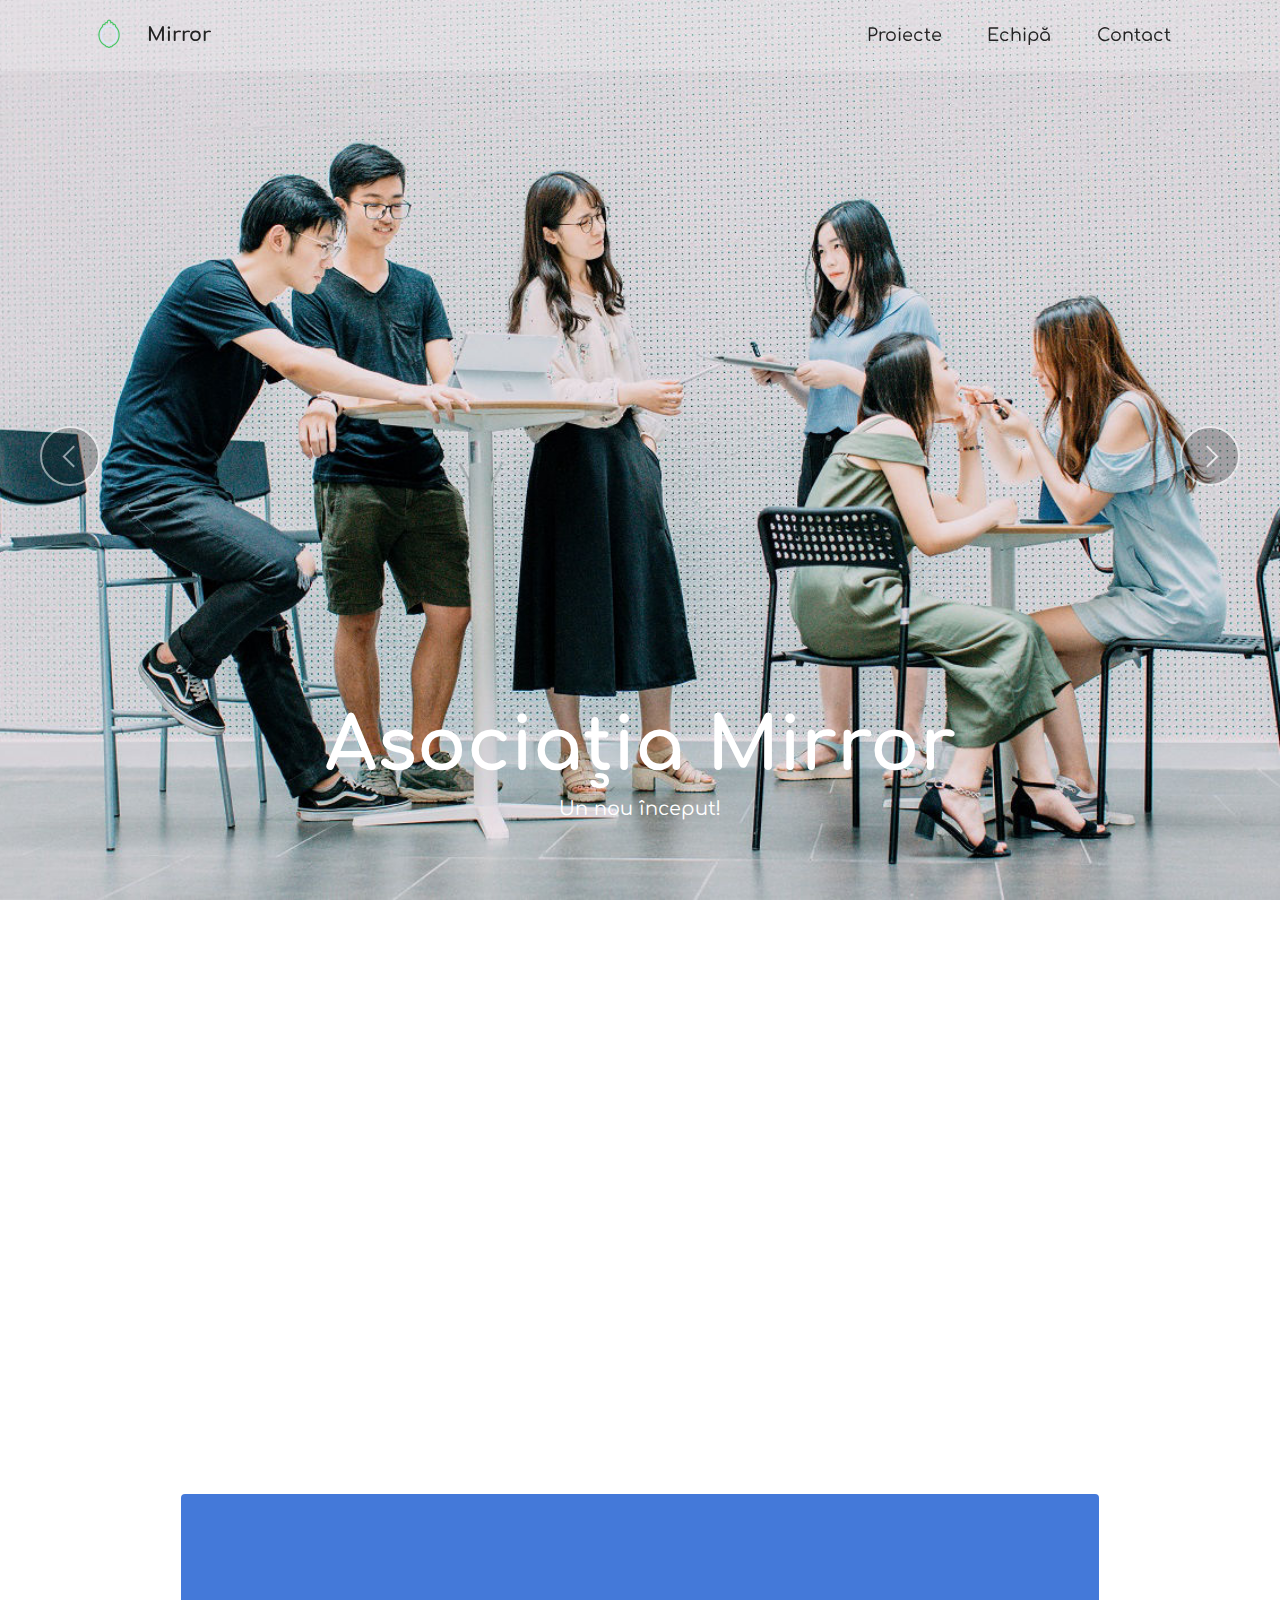
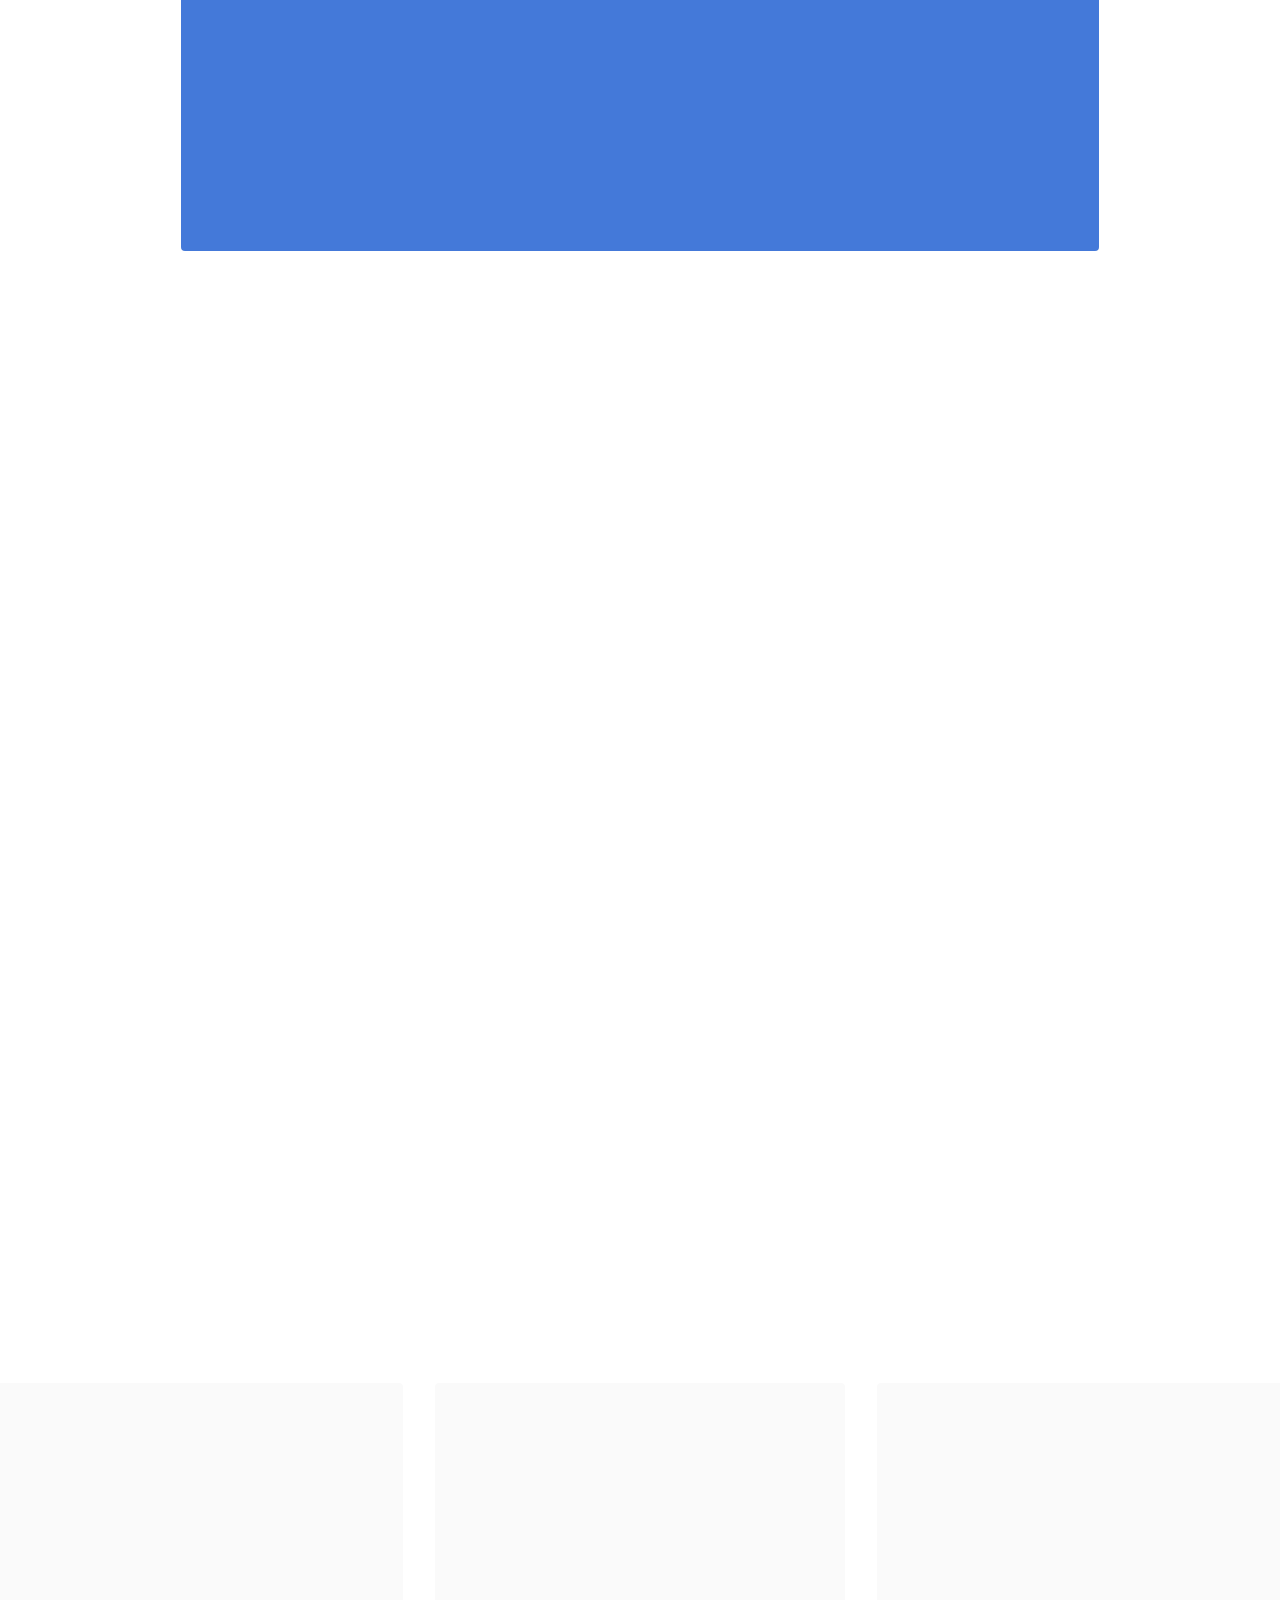
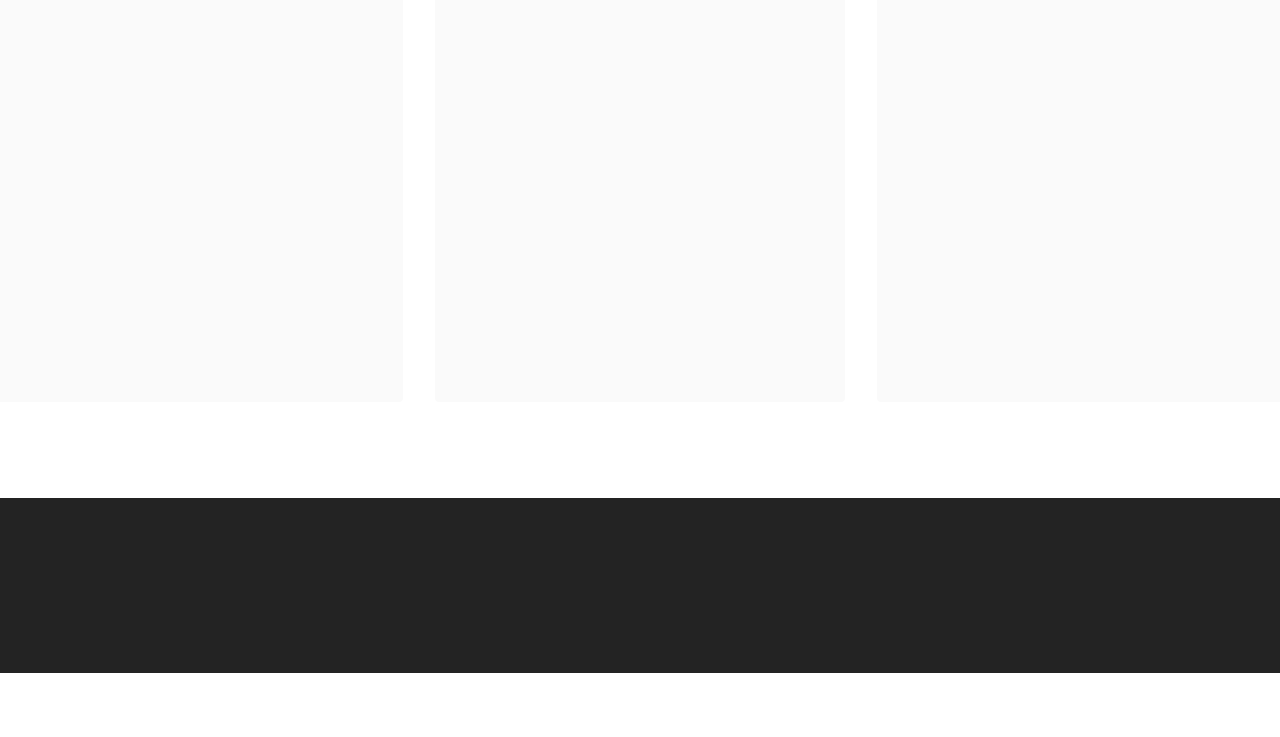
<file: index.html>
<!DOCTYPE html>
<html  >
<head>
  <!-- Site made with Mobirise Website Builder v5.7.4, https://mobirise.com -->
  <meta charset="UTF-8">
  <meta http-equiv="X-UA-Compatible" content="IE=edge">
  <meta name="generator" content="Mobirise v5.7.4, mobirise.com">
  <meta name="viewport" content="width=device-width, initial-scale=1, minimum-scale=1">
  <link rel="shortcut icon" href="assets/images/logo-cica-1-96x96.png" type="image/x-icon">
  <meta name="description" content="">
  
  
  <title>Acasă</title>
  <link rel="stylesheet" href="assets/web/assets/mobirise-icons2/mobirise2.css">
  <link rel="stylesheet" href="assets/bootstrap/css/bootstrap.min.css">
  <link rel="stylesheet" href="assets/bootstrap/css/bootstrap-grid.min.css">
  <link rel="stylesheet" href="assets/bootstrap/css/bootstrap-reboot.min.css">
  <link rel="stylesheet" href="assets/animatecss/animate.css">
  <link rel="stylesheet" href="assets/dropdown/css/style.css">
  <link rel="stylesheet" href="assets/socicon/css/styles.css">
  <link rel="stylesheet" href="assets/theme/css/style.css">
  <link rel="preload" href="https://fonts.googleapis.com/css?family=Comfortaa:300,400,500,600,700&display=swap" as="style" onload="this.onload=null;this.rel='stylesheet'">
  <noscript><link rel="stylesheet" href="https://fonts.googleapis.com/css?family=Comfortaa:300,400,500,600,700&display=swap"></noscript>
  <link rel="preload" as="style" href="assets/mobirise/css/mbr-additional.css"><link rel="stylesheet" href="assets/mobirise/css/mbr-additional.css" type="text/css">

  
  
  
</head>
<body>
  
  <section data-bs-version="5.1" class="menu menu2 cid-trx8zdAgo6" once="menu" id="menu2-0">
    
    <nav class="navbar navbar-dropdown navbar-fixed-top navbar-expand-lg">
        <div class="container">
            <div class="navbar-brand">
                <span class="navbar-logo">
                    <a href="index.html#top">
                        <img src="assets/images/logo-cica-1-96x96.png" alt="Mirror ONG" style="height: 3rem;">
                    </a>
                </span>
                <span class="navbar-caption-wrap"><a class="navbar-caption text-black text-primary display-7" href="index.html#slider1-5">Mirror</a></span>
            </div>
            <button class="navbar-toggler" type="button" data-toggle="collapse" data-bs-toggle="collapse" data-target="#navbarSupportedContent" data-bs-target="#navbarSupportedContent" aria-controls="navbarNavAltMarkup" aria-expanded="false" aria-label="Toggle navigation">
                <div class="hamburger">
                    <span></span>
                    <span></span>
                    <span></span>
                    <span></span>
                </div>
            </button>
            <div class="collapse navbar-collapse" id="navbarSupportedContent">
                <ul class="navbar-nav nav-dropdown nav-right" data-app-modern-menu="true"><li class="nav-item"><a class="nav-link link text-black text-primary display-4" href="proiecte.html">Proiecte</a></li>
                    <li class="nav-item"><a class="nav-link link text-black text-primary display-4" href="echipă.html">Echipă</a></li>
                    <li class="nav-item"><a class="nav-link link text-black text-primary display-4" href="contact.html">Contact</a>
                    </li></ul>
                
                
            </div>
        </div>
    </nav>
</section>

<section data-bs-version="5.1" class="slider1 cid-trHwtU3ODX mbr-fullscreen" id="slider1-5">
    
    <div class="carousel slide carousel-fade" id="tt6wJLJs0X" data-ride="carousel" data-bs-ride="carousel" data-interval="5000" data-bs-interval="5000">
        <ol class="carousel-indicators">
            <li data-slide-to="0" data-bs-slide-to="0" class="active" data-target="#tt6wJLJs0X" data-bs-target="#tt6wJLJs0X"></li><li data-slide-to="1" data-bs-slide-to="1" class="" data-target="#tt6wJLJs0X" data-bs-target="#tt6wJLJs0X"></li><li data-slide-to="2" data-bs-slide-to="2" class="" data-target="#tt6wJLJs0X" data-bs-target="#tt6wJLJs0X"></li><li data-slide-to="3" data-bs-slide-to="3" class="" data-target="#tt6wJLJs0X" data-bs-target="#tt6wJLJs0X"></li>
            
            
        </ol>
        <div class="carousel-inner">
            
            <div class="carousel-item slider-image item active">
                <div class="item-wrapper">
                    <img class="d-block w-100" src="assets/images/slider-1-1300x796.jpg" alt="2 băieți și 4 fete care discută, stau la mese și lucrează împreună" data-slide-to="0" data-bs-slide-to="0">
                    
                    <div class="carousel-caption">
                        <h5 class="mbr-section-subtitle mbr-fonts-style display-1">
                            <strong>Asociația Mirror</strong></h5>
                        <p class="mbr-section-text mbr-fonts-style display-7">Un nou început!</p>
                    </div>
                </div>
            </div><div class="carousel-item slider-image item">
                <div class="item-wrapper">
                    <img class="d-block w-100" src="assets/images/slider-2-1300x650.jpg" alt="perete din sticlă pe care sunt lipite hârtii colorate scrise cu sarcini" data-slide-to="1" data-bs-slide-to="1">
                    
                    <div class="carousel-caption">
                        <h5 class="mbr-section-subtitle mbr-fonts-style display-1">
                            <strong>Asociația Mirror</strong></h5>
                        <p class="mbr-section-text mbr-fonts-style display-7">Un nou început!</p>
                    </div>
                </div>
            </div><div class="carousel-item slider-image item">
                <div class="item-wrapper">
                    <img class="d-block w-100" src="assets/images/slider-3-1300x731.jpg" alt="grup de 8 persoane de mai multe naționalități care stau pe marginea unui pod și se uită la apus" data-slide-to="3" data-bs-slide-to="3">
                    
                    <div class="carousel-caption">
                        <h5 class="mbr-section-subtitle mbr-fonts-style display-1">
                            <strong>Asociația Mirror</strong></h5>
                        <p class="mbr-section-text mbr-fonts-style display-7">Un nou început!</p>
                    </div>
                </div>
            </div><div class="carousel-item slider-image item">
                <div class="item-wrapper">
                    <img class="d-block w-100" src="assets/images/slider-4-1300x887.jpg" alt="4 persoane care bat pumnul deasupra mesei de lucru" data-slide-to="4" data-bs-slide-to="4">
                    
                    <div class="carousel-caption">
                        <h5 class="mbr-section-subtitle mbr-fonts-style display-1">
                            <strong>Asociația Mirror</strong></h5>
                        <p class="mbr-section-text mbr-fonts-style display-7">Un nou început!</p>
                    </div>
                </div>
            </div>
            
        </div>
        <a class="carousel-control carousel-control-prev" role="button" data-slide="prev" data-bs-slide="prev" href="#tt6wJLJs0X">
            <span class="mobi-mbri mobi-mbri-arrow-prev" aria-hidden="true"></span>
            <span class="sr-only visually-hidden">Previous</span>
        </a>
        <a class="carousel-control carousel-control-next" role="button" data-slide="next" data-bs-slide="next" href="#tt6wJLJs0X">
            <span class="mobi-mbri mobi-mbri-arrow-next" aria-hidden="true"></span>
            <span class="sr-only visually-hidden">Next</span>
        </a>
    </div>
</section>

<section data-bs-version="5.1" class="content7 cid-tsOQxLPxA2" id="content7-6">
    
    <div class="container">
        <div class="row justify-content-center">
            <div class="col-12 col-md-10">
                <blockquote>
                <h5 class="mbr-section-title mbr-fonts-style mb-2 display-2"><strong>Date generale&nbsp;</strong></h5>
                <p class="mbr-text mbr-fonts-style display-7">Conform Worldmeter, România în data de 25 octombrie 2022 are o populație de 18.941.910 locuitori, având astfel o densitate de aproximativ 84 loc/km2 . În momentul de față în România exista aproximativ 14.000 de cetățeni fără adăpost (eng. Homeless ), dintre care 1.000 sunt copii sau “copii ai străzii”, așa cum sunt numiți de către presa publică.</p></blockquote>
            </div>
        </div>
    </div>
</section>

<section data-bs-version="5.1" class="content15 cid-tsORBQ0CXF" id="content15-9">

    

    
    
    <div class="container">
        <div class="row justify-content-center">
            <div class="card col-md-12 col-lg-10">
                <div class="card-wrapper">
                    <div class="card-box align-left">
                        <h4 class="card-title mbr-fonts-style mbr-white mb-3 display-2">
                            <strong>Puțină statistică</strong></h4>
                        <p class="mbr-text mbr-fonts-style display-7">În urma unui studiu asupra veniturilor cetățenilor români, am descoperit că venitul brut mediu al unui român este de aproximativ 6.000 lei lunar, unde cel mai mare salar este al unui informatician, aproximativ 10.000 lei brut, iar cel mai mic salar este al unui lucrător din domeniul horeca ( ospătari, recepționeri, etc ), respectiv aproximativ 2000 lei brut lunar.</p>
                        
                    </div>
                </div>
            </div>
        </div>
    </div>
</section>

<section data-bs-version="5.1" class="content7 cid-tsORCaeAcy" id="content7-a">
    
    <div class="container">
        <div class="row justify-content-center">
            <div class="col-12 col-md-10">
                <blockquote>
                <h5 class="mbr-section-title mbr-fonts-style mb-2 display-2"><strong>Misiune și viziune&nbsp;</strong></h5>
                <p class="mbr-text mbr-fonts-style display-4">Asociația Mirror își propune să reflecte asupra acestei situații și asupra cazurilor care au nevoie de ajutor pentru găsirea unei locuințe, loc de muncă sau chiar educație. Suntem o echipă de oameni care-și doresc ca numărul de persoane fără locuință să scadă treptat o dată cu dezvoltarea ong-ului nostru și să reușim să fim prezenți măcar o dată la 3 luni în fiecare județ, pentru a ne informa de situația curentă. Ce putem oferi noi mai exact este sprijinul financiar, dar și moral în parcursul perdoanelor fără adăpost de a-și recăpăta viața de odinioară.
<br>
<br>De asemenea, pentru copii abandanoți, avem în demers crearea a 5 parteneriate cu 5 case de copii din toată țara. Mai mult decât atât, dacă copii în cauză sunt adoptați este ttal în regulă atât timp cât și ONG-ul nostru, la rândul său, face o anchetă socială asupra familiei care dorește să-l adopte pe micuț/ă. Totodată, chiar dacă este adoptat sau nu, o dată ce copilul intră în baza noastră de dată se crează un profil și un cont special, unde Mirror va depune lunar o bursă de tip START , în valoare de 100 lei lunar, iar copilul îi va putea accesa abia la vârsta de 18 ani. Dacă alege să studieze mai departe, va fi în continuare primitor al bursei, dar de această dată de 500 lei, iar dacă alege să se angajaze, va râmâne doar în baza noastră de date, urmând ca în următorii 5 ani să depună un raport trimestrial al situației curente.
<br>
<br></p></blockquote>
            </div>
        </div>
    </div>
</section>

<section data-bs-version="5.1" class="slider4 mbr-embla cid-tt2YwMFTXp" id="slider4-15">
    
    
    <div class="position-relative text-center">
        <div class="mbr-section-head">
            <h4 class="mbr-section-title mbr-fonts-style align-center mb-0 display-2">
                <strong>Testimoniale</strong></h4>
            
        </div>
        <div class="embla mt-4" data-skip-snaps="true" data-align="center" data-contain-scroll="trimSnaps" data-loop="true" data-auto-play="true" data-auto-play-interval="5" data-draggable="true">
            <div class="embla__viewport container-fluid">
                <div class="embla__container">
                    <div class="embla__slide slider-image item active" style="margin-left: 1rem; margin-right: 1rem;">
                        <div class="slide-content">
                            <div class="item-wrapper">
                                <div class="item-img">
                                    <img src="assets/images/test-1-599x400.jpg" alt="băiat care stă cu un aparat de fotografiat în mână în mijlocul străzii" data-slide-to="0" data-bs-slide-to="0">
                                </div>
                            </div>
                            <div class="item-content">
                                <h5 class="item-title mbr-fonts-style display-5"><strong>Mi-a schimbat viața!</strong></h5>
                                
                                <p class="mbr-text mbr-fonts-style mt-3 display-7">Echipa Mirror m-a ajutat să ajung unde sunt acum. M-a ajutat să mă descopăr și să mă adun pentru a o lua de la început.</p>
                            </div>
                            
                        </div>
                    </div>
                    <div class="embla__slide slider-image item" style="margin-left: 1rem; margin-right: 1rem;">
                        <div class="slide-content">
                            <div class="item-wrapper">
                                <div class="item-img">
                                    <img src="assets/images/test-2-599x400.jpg" alt="femeie care stă cu spatele la cameră și cu mâna dreaptă ridicată într-un lan de flori" data-slide-to="1" data-bs-slide-to="1">
                                </div>
                            </div>
                            <div class="item-content">
                                <h5 class="item-title mbr-fonts-style display-5"><strong>O familie!</strong></h5>
                                
                                <p class="mbr-text mbr-fonts-style mt-3 display-7">Crescut încă de mică în orfelinat, nu credeam că o să mai găsesc vreodată oameni atât de frumoși care să îmi fie alături.</p>
                            </div>
                            
                        </div>
                    </div>
                    <div class="embla__slide slider-image item" style="margin-left: 1rem; margin-right: 1rem;">
                        <div class="slide-content">
                            <div class="item-wrapper">
                                <div class="item-img">
                                    <img src="assets/images/test-3-599x400.jpg" alt="femeie brunetă cu ochelari și palton verde care citește o carte în fața unui zid de cărămizi albastre" data-slide-to="2" data-bs-slide-to="2">
                                </div>
                            </div>
                            <div class="item-content">
                                <h5 class="item-title mbr-fonts-style display-5"><strong>M-au salvat!</strong></h5>
                                
                                <p class="mbr-text mbr-fonts-style mt-3 display-7">Nu știam pe ce drum să apuc atunci când am rămas fără familie, dar am avut norocul de a îi întâlni pe cei de la Mirror.<br></p>
                            </div>
                            
                        </div>
                    </div>
                    <div class="embla__slide slider-image item" style="margin-left: 1rem; margin-right: 1rem;">
                        <div class="slide-content">
                            <div class="item-wrapper">
                                <div class="item-img">
                                    <img src="assets/images/test-4-599x400.jpg" alt="portretul unui bărbat brunet cu barbă și care poartă cămașă albastră" data-slide-to="4" data-bs-slide-to="4">
                                </div>
                            </div>
                            <div class="item-content">
                                <h5 class="item-title mbr-fonts-style display-5"><strong>Prieteni pe viață!</strong></h5>
                                
                                <p class="mbr-text mbr-fonts-style mt-3 display-7">A-i spune că un om atât de singuratic precum eram eu înainte nu o să se mai descopere și nu o să mai aibă prieteni niciodată, dar acest lucru nu s-a întâmplat datorită Asociației Mirror.</p>
                            </div>
                            
                        </div>
                    </div>
                </div>
            </div>
            <button class="embla__button embla__button--prev">
                <span class="mobi-mbri mobi-mbri-arrow-prev mbr-iconfont" aria-hidden="true"></span>
                <span class="sr-only visually-hidden visually-hidden">Previous</span>
            </button>
            <button class="embla__button embla__button--next">
                <span class="mobi-mbri mobi-mbri-arrow-next mbr-iconfont" aria-hidden="true"></span>
                <span class="sr-only visually-hidden visually-hidden">Next</span>
            </button>
        </div>
    </div>
</section>

<section data-bs-version="5.1" class="footer3 cid-tsP8Chg5em" once="footers" id="footer3-u">

    

    

    <div class="container">
        <div class="media-container-row align-center mbr-white">
            <div class="row row-links">
                <ul class="foot-menu">
                    
                    
                    
                    
                    
                <li class="foot-menu-item mbr-fonts-style display-7"><a href="index.html#slider1-5" class="text-primary">Acasă</a></li><li class="foot-menu-item mbr-fonts-style display-7"><a href="proiecte.html#top" class="text-primary">Proiecte</a></li><li class="foot-menu-item mbr-fonts-style display-7"><a href="echipă.html#slider1-d" class="text-primary">Echipă</a></li><li class="foot-menu-item mbr-fonts-style display-7"><a href="contact.html#slider1-e" class="text-primary">Contact</a></li><li class="foot-menu-item mbr-fonts-style display-7"></li></ul>
            </div>
            <div class="row social-row">
                <div class="social-list align-right pb-2">
                    
                    
                    
                    
                    
                    
                <div class="soc-item">
                        <a href="https://twitter.com/home?lang=ro" target="_blank">
                            <span class="mbr-iconfont mbr-iconfont-social socicon-twitter socicon"></span>
                        </a>
                    </div><div class="soc-item">
                        <a href="https://www.facebook.com/" target="_blank">
                            <span class="mbr-iconfont mbr-iconfont-social socicon-facebook socicon"></span>
                        </a>
                    </div><div class="soc-item">
                        <a href="https://www.youtube.com/" target="_blank">
                            <span class="mbr-iconfont mbr-iconfont-social socicon-youtube socicon"></span>
                        </a>
                    </div><div class="soc-item">
                        <a href="https://instagram.com/mobirise" target="_blank">
                            <span class="socicon-instagram socicon mbr-iconfont mbr-iconfont-social"></span>
                        </a>
                    </div><div class="soc-item">
                        <a href="https://www.linkedin.com/feed/" target="_blank">
                            <span class="mbr-iconfont mbr-iconfont-social socicon-logmein socicon"></span>
                        </a>
                    </div><div class="soc-item">
                        <a href="https://www.behance.net/" target="_blank">
                            <span class="mbr-iconfont mbr-iconfont-social socicon-behance socicon"></span>
                        </a>
                    </div></div>
            </div>
            <div class="row row-copirayt">
                <p class="mbr-text mb-0 mbr-fonts-style mbr-white align-center display-7">
                    © Copyright 2023 Mobirise. All Rights Reserved.
                </p>
            </div>
        </div>
    </div>
</section><section class="display-7" style="padding: 0;align-items: center;justify-content: center;flex-wrap: wrap;    align-content: center;display: flex;position: relative;height: 4rem;"><a href="https://mobiri.se/2927845" style="flex: 1 1;height: 4rem;position: absolute;width: 100%;z-index: 1;"><img alt="" style="height: 4rem;" src="[data-uri]"></a><p style="margin: 0;text-align: center;" class="display-7">Built with &#8204;</p><a style="z-index:1" href="https://mobirise.com/html-builder.html">HTML Creator</a></section><script src="assets/bootstrap/js/bootstrap.bundle.min.js"></script>  <script src="assets/smoothscroll/smooth-scroll.js"></script>  <script src="assets/ytplayer/index.js"></script>  <script src="assets/dropdown/js/navbar-dropdown.js"></script>  <script src="assets/embla/embla.min.js"></script>  <script src="assets/embla/script.js"></script>  <script src="assets/theme/js/script.js"></script>  
  
  
 <div id="scrollToTop" class="scrollToTop mbr-arrow-up"><a style="text-align: center;"><i class="mbr-arrow-up-icon mbr-arrow-up-icon-cm cm-icon cm-icon-smallarrow-up"></i></a></div>
    <input name="animation" type="hidden">
  </body>
</html>
</file>
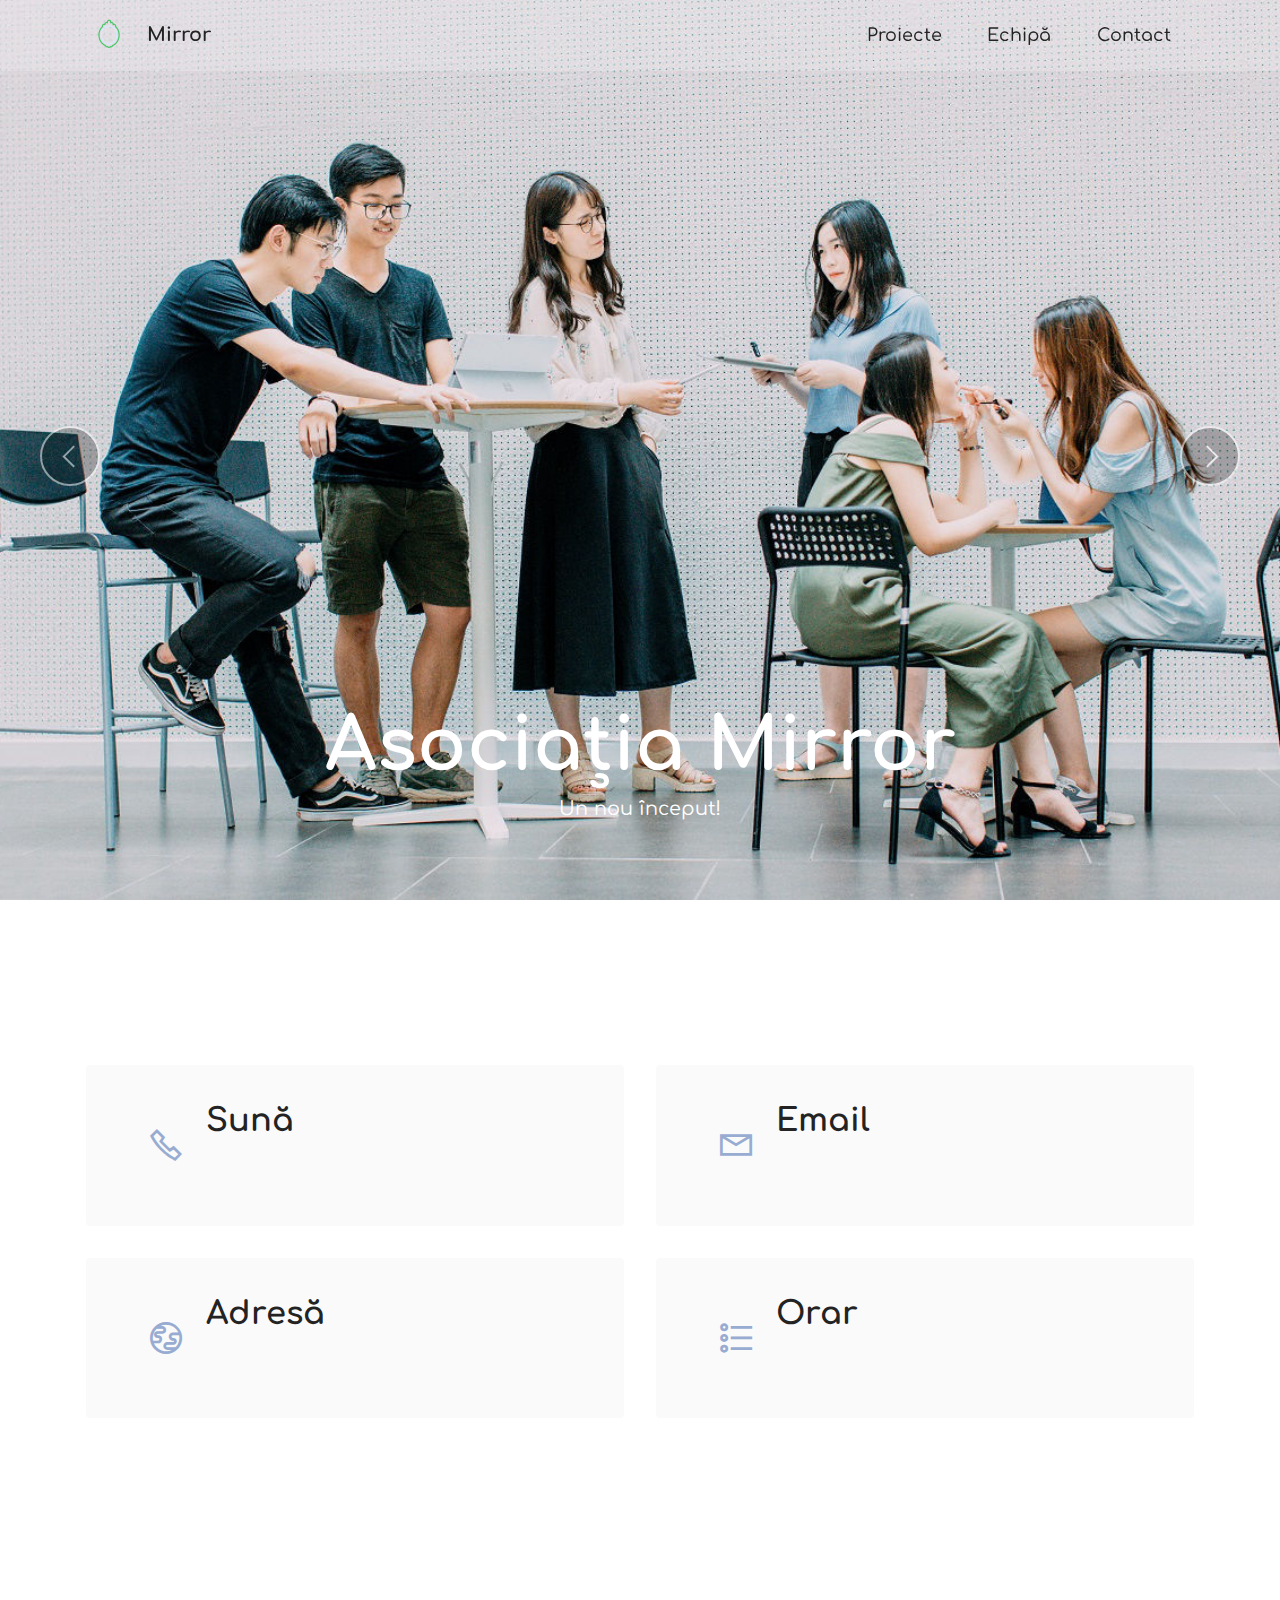
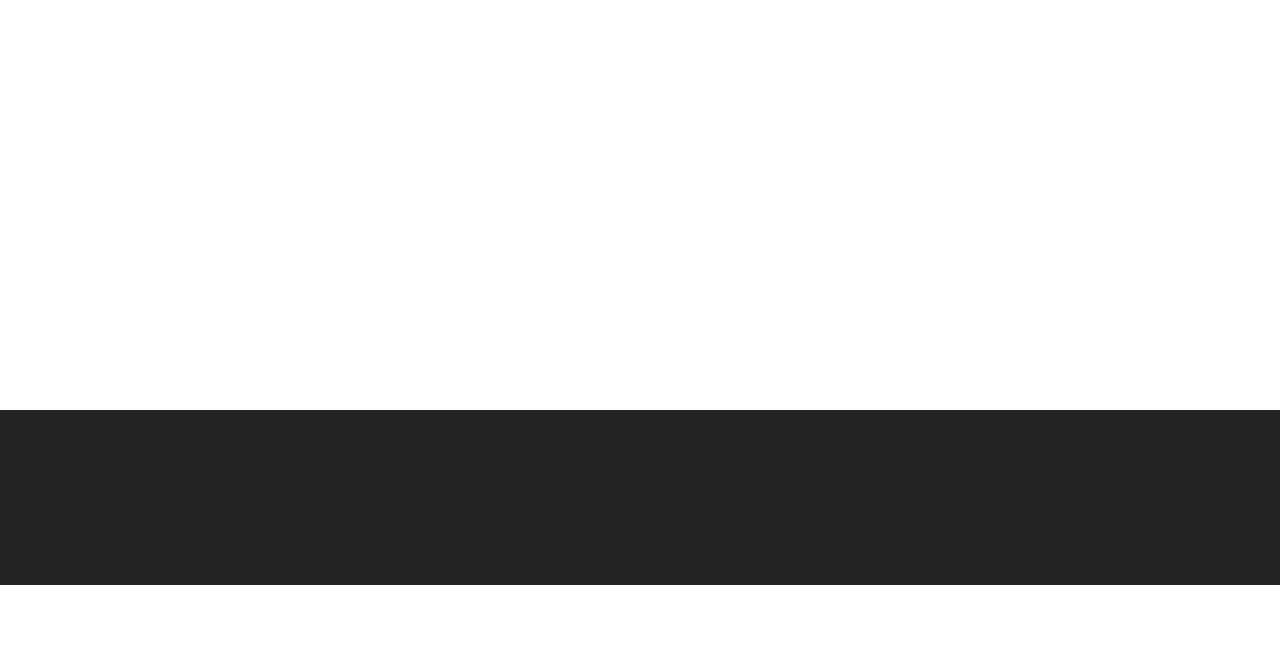
<file: contact.html>
<!DOCTYPE html>
<html  >
<head>
  <!-- Site made with Mobirise Website Builder v5.7.4, https://mobirise.com -->
  <meta charset="UTF-8">
  <meta http-equiv="X-UA-Compatible" content="IE=edge">
  <meta name="generator" content="Mobirise v5.7.4, mobirise.com">
  <meta name="viewport" content="width=device-width, initial-scale=1, minimum-scale=1">
  <link rel="shortcut icon" href="assets/images/logo-cica-1-96x96.png" type="image/x-icon">
  <meta name="description" content="">
  
  
  <title>Contact</title>
  <link rel="stylesheet" href="assets/web/assets/mobirise-icons2/mobirise2.css">
  <link rel="stylesheet" href="assets/bootstrap/css/bootstrap.min.css">
  <link rel="stylesheet" href="assets/bootstrap/css/bootstrap-grid.min.css">
  <link rel="stylesheet" href="assets/bootstrap/css/bootstrap-reboot.min.css">
  <link rel="stylesheet" href="assets/animatecss/animate.css">
  <link rel="stylesheet" href="assets/dropdown/css/style.css">
  <link rel="stylesheet" href="assets/socicon/css/styles.css">
  <link rel="stylesheet" href="assets/theme/css/style.css">
  <link rel="preload" href="https://fonts.googleapis.com/css?family=Comfortaa:300,400,500,600,700&display=swap" as="style" onload="this.onload=null;this.rel='stylesheet'">
  <noscript><link rel="stylesheet" href="https://fonts.googleapis.com/css?family=Comfortaa:300,400,500,600,700&display=swap"></noscript>
  <link rel="preload" as="style" href="assets/mobirise/css/mbr-additional.css"><link rel="stylesheet" href="assets/mobirise/css/mbr-additional.css" type="text/css">

  
  
  
</head>
<body>
  
  <section data-bs-version="5.1" class="menu menu2 cid-trx8zdAgo6" once="menu" id="menu2-3">
    
    <nav class="navbar navbar-dropdown navbar-fixed-top navbar-expand-lg">
        <div class="container">
            <div class="navbar-brand">
                <span class="navbar-logo">
                    <a href="index.html#top">
                        <img src="assets/images/logo-cica-1-96x96.png" alt="Mirror ONG" style="height: 3rem;">
                    </a>
                </span>
                <span class="navbar-caption-wrap"><a class="navbar-caption text-black text-primary display-7" href="index.html#slider1-5">Mirror</a></span>
            </div>
            <button class="navbar-toggler" type="button" data-toggle="collapse" data-bs-toggle="collapse" data-target="#navbarSupportedContent" data-bs-target="#navbarSupportedContent" aria-controls="navbarNavAltMarkup" aria-expanded="false" aria-label="Toggle navigation">
                <div class="hamburger">
                    <span></span>
                    <span></span>
                    <span></span>
                    <span></span>
                </div>
            </button>
            <div class="collapse navbar-collapse" id="navbarSupportedContent">
                <ul class="navbar-nav nav-dropdown nav-right" data-app-modern-menu="true"><li class="nav-item"><a class="nav-link link text-black text-primary display-4" href="proiecte.html">Proiecte</a></li>
                    <li class="nav-item"><a class="nav-link link text-black text-primary display-4" href="echipă.html">Echipă</a></li>
                    <li class="nav-item"><a class="nav-link link text-black text-primary display-4" href="contact.html">Contact</a>
                    </li></ul>
                
                
            </div>
        </div>
    </nav>
</section>

<section data-bs-version="5.1" class="slider1 cid-tsP2LyMrSk mbr-fullscreen" id="slider1-e">
    
    <div class="carousel slide carousel-fade" id="tt6wKgfiVW" data-ride="carousel" data-bs-ride="carousel" data-interval="5000" data-bs-interval="5000">
        <ol class="carousel-indicators">
            <li data-slide-to="0" data-bs-slide-to="0" class="active" data-target="#tt6wKgfiVW" data-bs-target="#tt6wKgfiVW"></li><li data-slide-to="1" data-bs-slide-to="1" class="" data-target="#tt6wKgfiVW" data-bs-target="#tt6wKgfiVW"></li><li data-slide-to="2" data-bs-slide-to="2" class="" data-target="#tt6wKgfiVW" data-bs-target="#tt6wKgfiVW"></li><li data-slide-to="3" data-bs-slide-to="3" class="" data-target="#tt6wKgfiVW" data-bs-target="#tt6wKgfiVW"></li>
            
            
        </ol>
        <div class="carousel-inner">
            
            <div class="carousel-item slider-image item active">
                <div class="item-wrapper">
                    <img class="d-block w-100" src="assets/images/slider-1-1300x796.jpg" alt="2 băieți și 4 fete care discută, stau la mese și lucrează împreună" data-slide-to="0" data-bs-slide-to="0">
                    
                    <div class="carousel-caption">
                        <h5 class="mbr-section-subtitle mbr-fonts-style display-1">
                            <strong>Asociația Mirror</strong></h5>
                        <p class="mbr-section-text mbr-fonts-style display-7">Un nou început!</p>
                    </div>
                </div>
            </div><div class="carousel-item slider-image item">
                <div class="item-wrapper">
                    <img class="d-block w-100" src="assets/images/slider-2-1300x650.jpg" alt="perete din sticlă pe care sunt lipite hârtii colorate scrise cu sarcini" data-slide-to="1" data-bs-slide-to="1">
                    
                    <div class="carousel-caption">
                        <h5 class="mbr-section-subtitle mbr-fonts-style display-1">
                            <strong>Asociația Mirror</strong></h5>
                        <p class="mbr-section-text mbr-fonts-style display-7">Un nou început!</p>
                    </div>
                </div>
            </div><div class="carousel-item slider-image item">
                <div class="item-wrapper">
                    <img class="d-block w-100" src="assets/images/slider-3-1300x731.jpg" alt="grup de 8 persoane de mai multe naționalități care stau pe marginea unui pod și se uită la apus" data-slide-to="3" data-bs-slide-to="3">
                    
                    <div class="carousel-caption">
                        <h5 class="mbr-section-subtitle mbr-fonts-style display-1">
                            <strong>Asociația Mirror</strong></h5>
                        <p class="mbr-section-text mbr-fonts-style display-7">Un nou început!</p>
                    </div>
                </div>
            </div><div class="carousel-item slider-image item">
                <div class="item-wrapper">
                    <img class="d-block w-100" src="assets/images/slider-4-1300x887.jpg" alt="4 persoane care bat pumnul deasupra mesei de lucru" data-slide-to="4" data-bs-slide-to="4">
                    
                    <div class="carousel-caption">
                        <h5 class="mbr-section-subtitle mbr-fonts-style display-1">
                            <strong>Asociația Mirror</strong></h5>
                        <p class="mbr-section-text mbr-fonts-style display-7">Un nou început!</p>
                    </div>
                </div>
            </div>
            
        </div>
        <a class="carousel-control carousel-control-prev" role="button" data-slide="prev" data-bs-slide="prev" href="#tt6wKgfiVW">
            <span class="mobi-mbri mobi-mbri-arrow-prev" aria-hidden="true"></span>
            <span class="sr-only visually-hidden">Previous</span>
        </a>
        <a class="carousel-control carousel-control-next" role="button" data-slide="next" data-bs-slide="next" href="#tt6wKgfiVW">
            <span class="mobi-mbri mobi-mbri-arrow-next" aria-hidden="true"></span>
            <span class="sr-only visually-hidden">Next</span>
        </a>
    </div>
</section>

<section data-bs-version="5.1" class="contacts2 cid-tsP7LnRNWN" id="contacts2-s">
    <!---->
    

    
    
    <div class="container">
        <div class="mbr-section-head">
            <h3 class="mbr-section-title mbr-fonts-style align-center mb-0 display-2">Contactați-ne</h3>
            
        </div>
        <div class="row justify-content-center mt-4">
            <div class="card col-12 col-md-6">
                <div class="card-wrapper">
                    <div class="image-wrapper">
                        <span class="mbr-iconfont mobi-mbri-phone mobi-mbri"></span>
                    </div>
                    <div class="text-wrapper">
                        <h6 class="card-title mbr-fonts-style mb-1 display-5"><strong>Sună</strong></h6>
                        <p class="mbr-text mbr-fonts-style display-7">0742 XXX XXX</p>
                    </div>
                </div>
            </div>
            <div class="card col-12 col-md-6">
                <div class="card-wrapper">
                    <div class="image-wrapper">
                        <span class="mbr-iconfont mobi-mbri-letter mobi-mbri"></span>
                    </div>
                    <div class="text-wrapper">
                        <h6 class="card-title mbr-fonts-style mb-1 display-5">
                            <strong>Email</strong>
                        </h6>
                        <p class="mbr-text mbr-fonts-style display-7">hello@mirror.ro</p>
                    </div>
                </div>
            </div>
            <div class="card col-12 col-md-6">
                <div class="card-wrapper">
                    <div class="image-wrapper">
                        <span class="mbr-iconfont mobi-mbri-globe mobi-mbri"></span>
                    </div>
                    <div class="text-wrapper">
                        <h6 class="card-title mbr-fonts-style mb-1 display-5">
                            <strong>Adresă</strong></h6>
                        <p class="mbr-text mbr-fonts-style display-7">
                            Cluj Napoca</p>
                    </div>
                </div>
            </div>
            <div class="card col-12 col-md-6">
                <div class="card-wrapper">
                    <div class="image-wrapper">
                        <span class="mbr-iconfont mobi-mbri-bulleted-list mobi-mbri"></span>
                    </div>
                    <div class="text-wrapper">
                        <h6 class="card-title mbr-fonts-style mb-1 display-5">
                            <strong>Orar</strong></h6>
                        <p class="mbr-text mbr-fonts-style display-7">
                            9:00 - 18:00
                        </p>
                    </div>
                </div>
            </div>
        </div>
    </div>
</section>

<section data-bs-version="5.1" class="map2 cid-tsP7MC5QMr" id="map2-t">
    

    
    
    <div>
        
        <div class="google-map"></div>
    </div>
</section>

<section data-bs-version="5.1" class="footer3 cid-tsP8Chg5em" once="footers" id="footer3-u">

    

    

    <div class="container">
        <div class="media-container-row align-center mbr-white">
            <div class="row row-links">
                <ul class="foot-menu">
                    
                    
                    
                    
                    
                <li class="foot-menu-item mbr-fonts-style display-7"><a href="index.html#slider1-5" class="text-primary">Acasă</a></li><li class="foot-menu-item mbr-fonts-style display-7"><a href="proiecte.html#top" class="text-primary">Proiecte</a></li><li class="foot-menu-item mbr-fonts-style display-7"><a href="echipă.html#slider1-d" class="text-primary">Echipă</a></li><li class="foot-menu-item mbr-fonts-style display-7"><a href="contact.html#slider1-e" class="text-primary">Contact</a></li><li class="foot-menu-item mbr-fonts-style display-7"></li></ul>
            </div>
            <div class="row social-row">
                <div class="social-list align-right pb-2">
                    
                    
                    
                    
                    
                    
                <div class="soc-item">
                        <a href="https://twitter.com/home?lang=ro" target="_blank">
                            <span class="mbr-iconfont mbr-iconfont-social socicon-twitter socicon"></span>
                        </a>
                    </div><div class="soc-item">
                        <a href="https://www.facebook.com/" target="_blank">
                            <span class="mbr-iconfont mbr-iconfont-social socicon-facebook socicon"></span>
                        </a>
                    </div><div class="soc-item">
                        <a href="https://www.youtube.com/" target="_blank">
                            <span class="mbr-iconfont mbr-iconfont-social socicon-youtube socicon"></span>
                        </a>
                    </div><div class="soc-item">
                        <a href="https://instagram.com/mobirise" target="_blank">
                            <span class="socicon-instagram socicon mbr-iconfont mbr-iconfont-social"></span>
                        </a>
                    </div><div class="soc-item">
                        <a href="https://www.linkedin.com/feed/" target="_blank">
                            <span class="mbr-iconfont mbr-iconfont-social socicon-logmein socicon"></span>
                        </a>
                    </div><div class="soc-item">
                        <a href="https://www.behance.net/" target="_blank">
                            <span class="mbr-iconfont mbr-iconfont-social socicon-behance socicon"></span>
                        </a>
                    </div></div>
            </div>
            <div class="row row-copirayt">
                <p class="mbr-text mb-0 mbr-fonts-style mbr-white align-center display-7">
                    © Copyright 2023 Mobirise. All Rights Reserved.
                </p>
            </div>
        </div>
    </div>
</section><section class="display-7" style="padding: 0;align-items: center;justify-content: center;flex-wrap: wrap;    align-content: center;display: flex;position: relative;height: 4rem;"><a href="https://mobiri.se/2927845" style="flex: 1 1;height: 4rem;position: absolute;width: 100%;z-index: 1;"><img alt="" style="height: 4rem;" src="[data-uri]"></a><p style="margin: 0;text-align: center;" class="display-7">Made with &#8204;</p><a style="z-index:1" href="https://mobirise.com/builder/landing-page-software.html">Landing Page Software</a></section><script src="assets/bootstrap/js/bootstrap.bundle.min.js"></script>  <script src="assets/smoothscroll/smooth-scroll.js"></script>  <script src="assets/ytplayer/index.js"></script>  <script src="assets/dropdown/js/navbar-dropdown.js"></script>  <script src="assets/theme/js/script.js"></script>  
  
  
 <div id="scrollToTop" class="scrollToTop mbr-arrow-up"><a style="text-align: center;"><i class="mbr-arrow-up-icon mbr-arrow-up-icon-cm cm-icon cm-icon-smallarrow-up"></i></a></div>
    <input name="animation" type="hidden">
  </body>
</html>
</file>
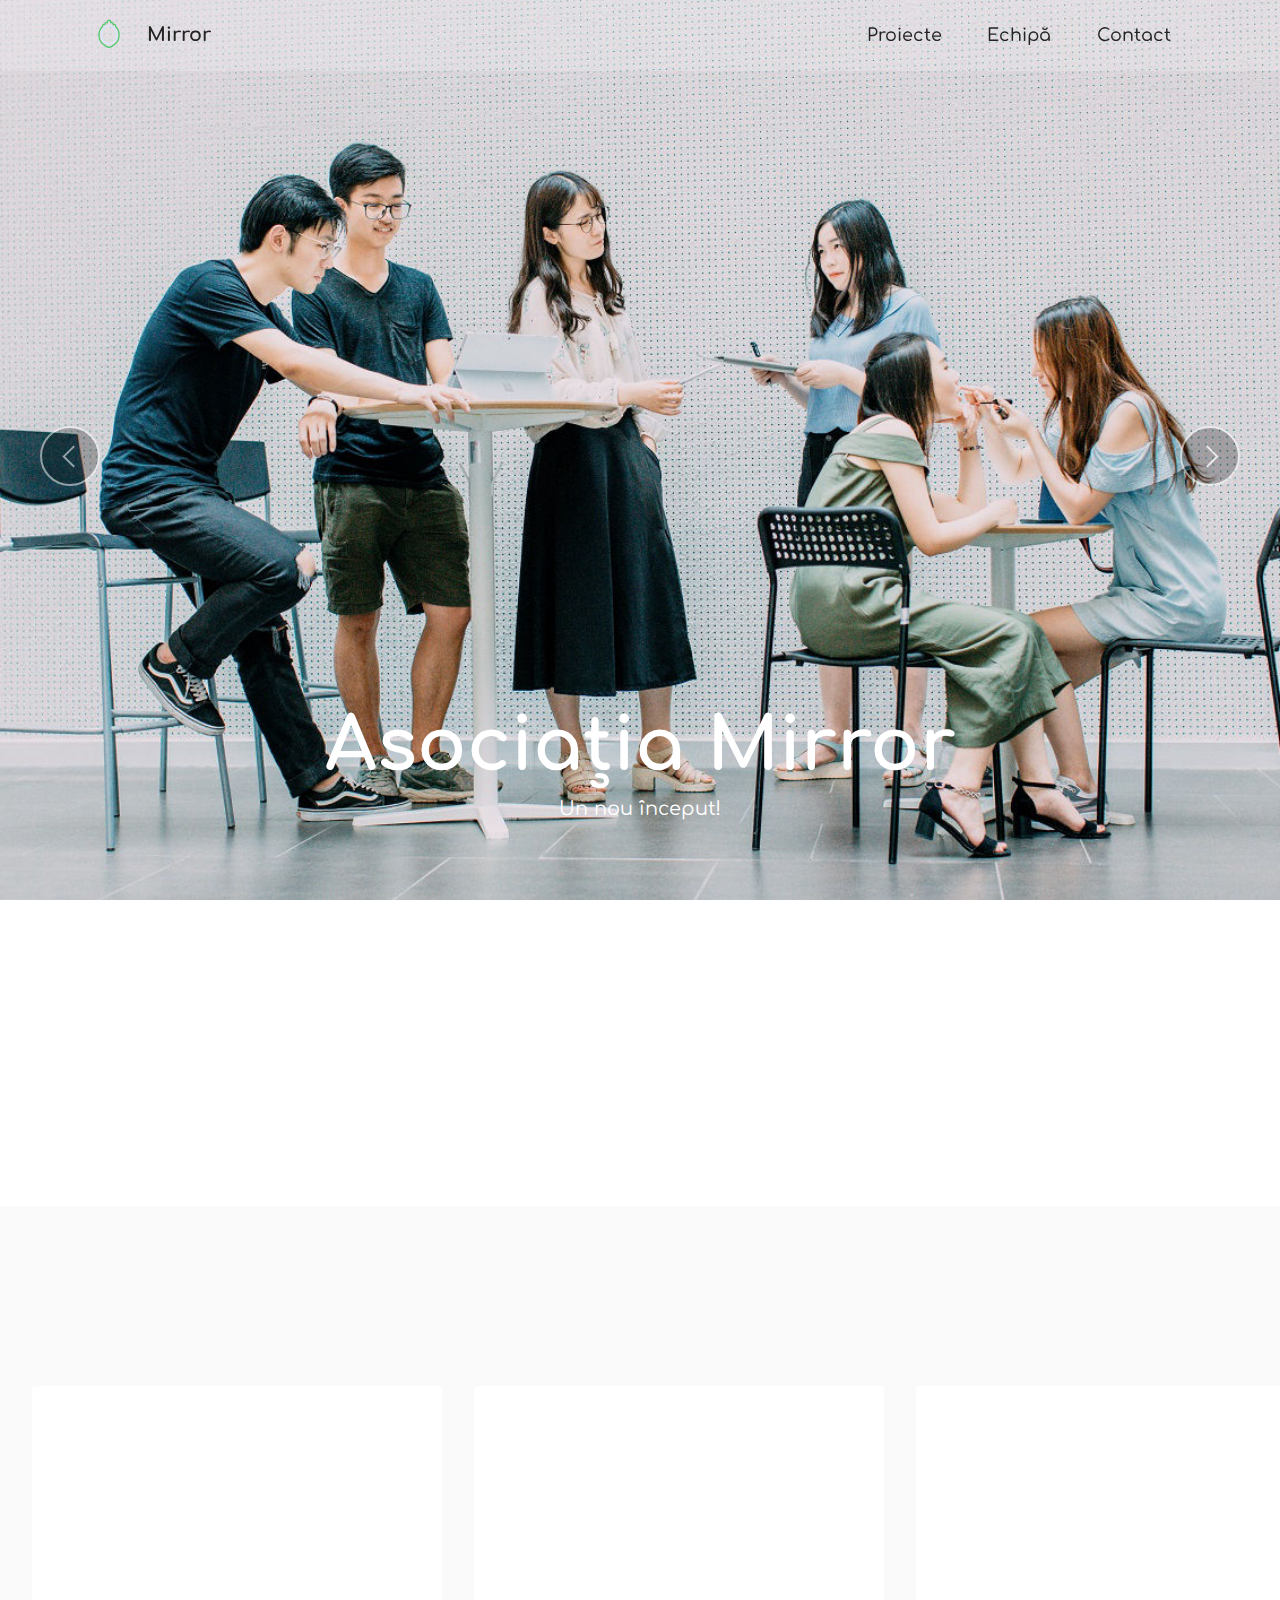
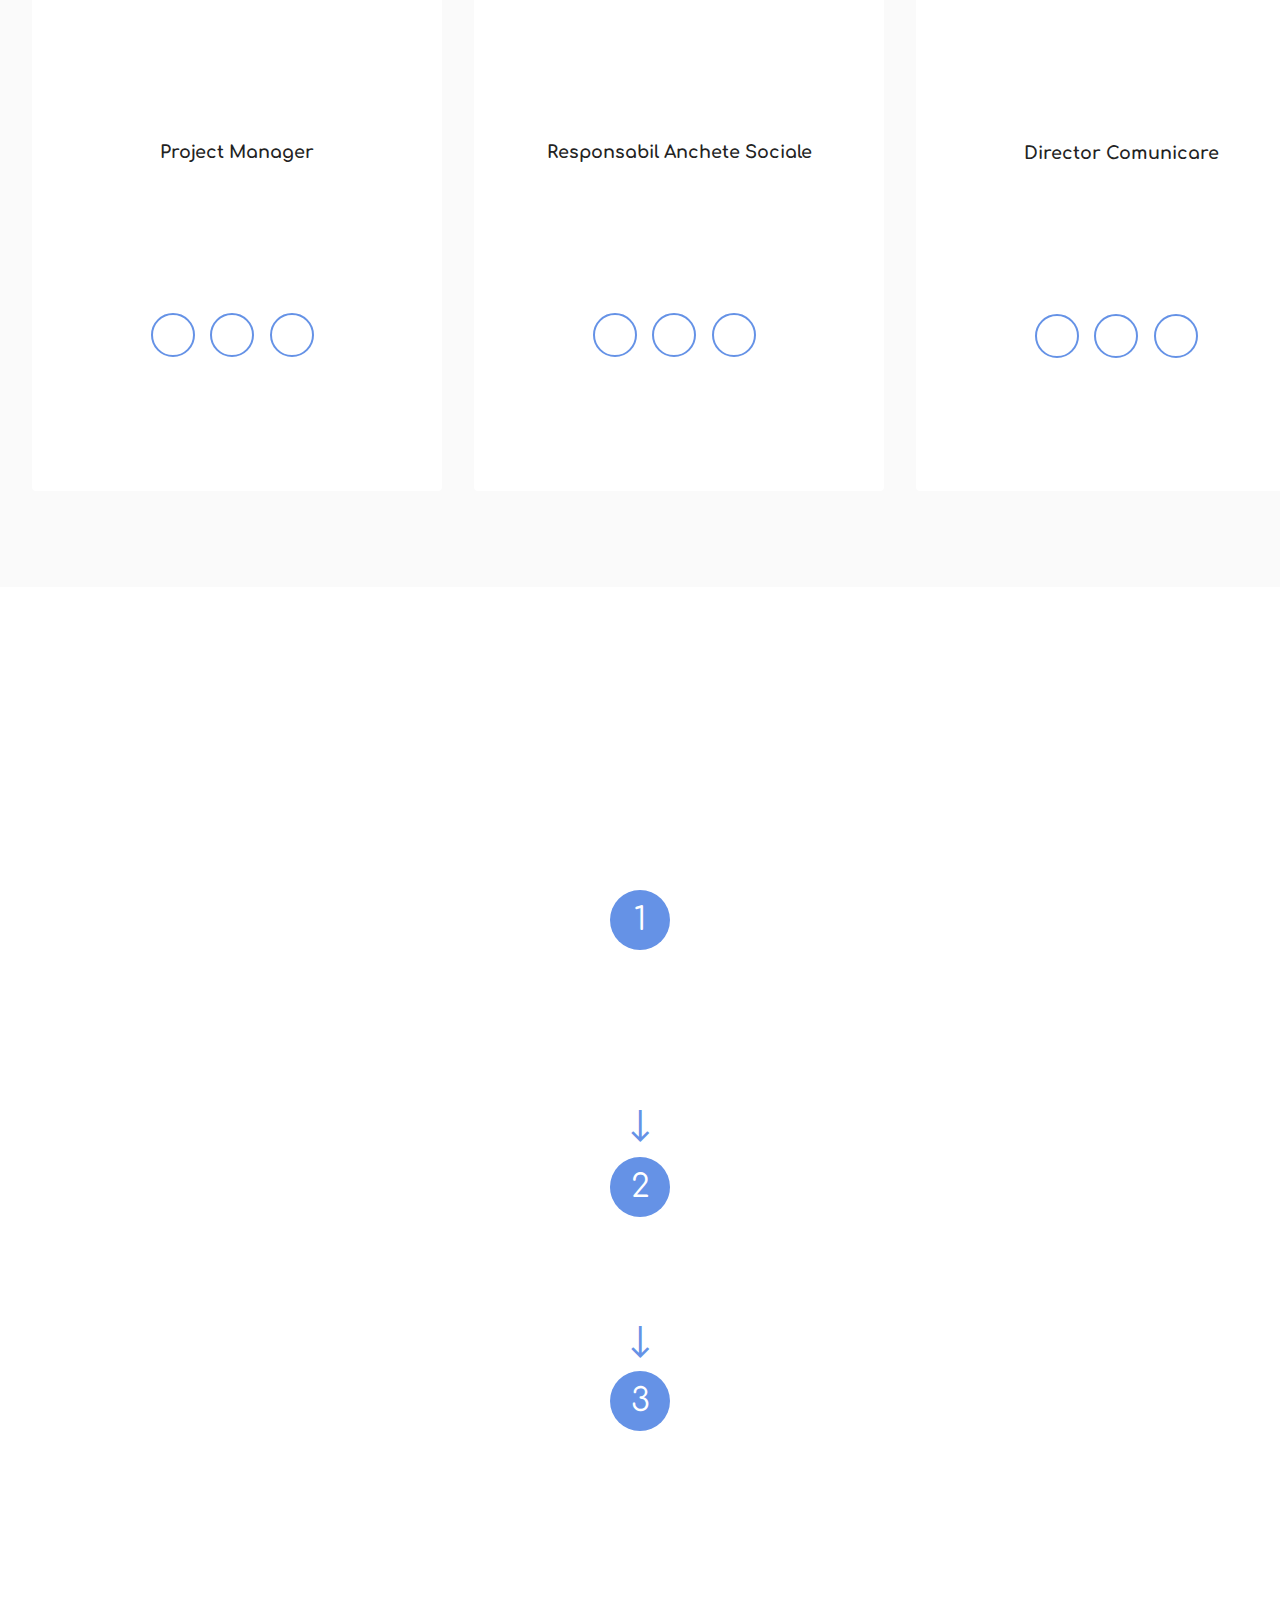
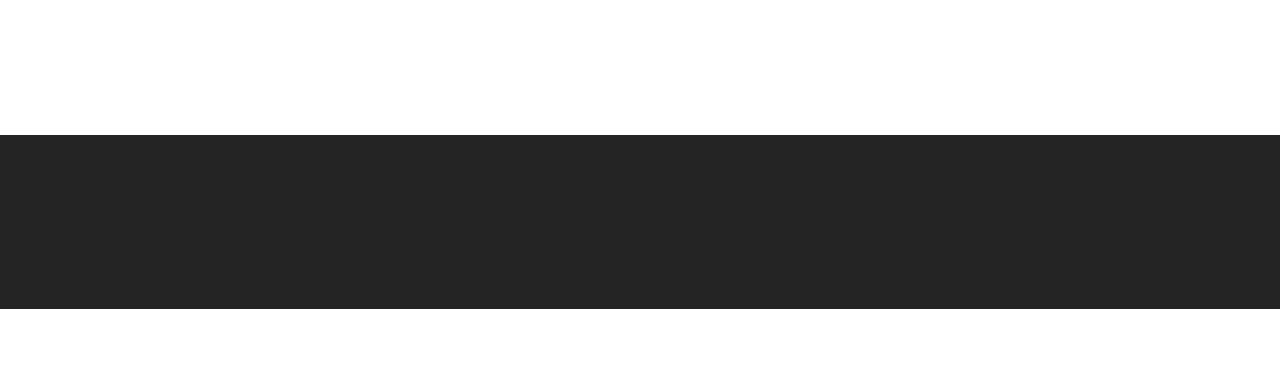
<file: echipă.html>
<!DOCTYPE html>
<html  >
<head>
  <!-- Site made with Mobirise Website Builder v5.7.4, https://mobirise.com -->
  <meta charset="UTF-8">
  <meta http-equiv="X-UA-Compatible" content="IE=edge">
  <meta name="generator" content="Mobirise v5.7.4, mobirise.com">
  <meta name="viewport" content="width=device-width, initial-scale=1, minimum-scale=1">
  <link rel="shortcut icon" href="assets/images/logo-cica-1-96x96.png" type="image/x-icon">
  <meta name="description" content="">
  
  
  <title>Echipă</title>
  <link rel="stylesheet" href="assets/web/assets/mobirise-icons2/mobirise2.css">
  <link rel="stylesheet" href="assets/bootstrap/css/bootstrap.min.css">
  <link rel="stylesheet" href="assets/bootstrap/css/bootstrap-grid.min.css">
  <link rel="stylesheet" href="assets/bootstrap/css/bootstrap-reboot.min.css">
  <link rel="stylesheet" href="assets/animatecss/animate.css">
  <link rel="stylesheet" href="assets/dropdown/css/style.css">
  <link rel="stylesheet" href="assets/socicon/css/styles.css">
  <link rel="stylesheet" href="assets/theme/css/style.css">
  <link rel="preload" href="https://fonts.googleapis.com/css?family=Comfortaa:300,400,500,600,700&display=swap" as="style" onload="this.onload=null;this.rel='stylesheet'">
  <noscript><link rel="stylesheet" href="https://fonts.googleapis.com/css?family=Comfortaa:300,400,500,600,700&display=swap"></noscript>
  <link rel="preload" as="style" href="assets/mobirise/css/mbr-additional.css"><link rel="stylesheet" href="assets/mobirise/css/mbr-additional.css" type="text/css">

  
  
  
</head>
<body>
  
  <section data-bs-version="5.1" class="menu menu2 cid-trx8zdAgo6" once="menu" id="menu2-2">
    
    <nav class="navbar navbar-dropdown navbar-fixed-top navbar-expand-lg">
        <div class="container">
            <div class="navbar-brand">
                <span class="navbar-logo">
                    <a href="index.html#top">
                        <img src="assets/images/logo-cica-1-96x96.png" alt="Mirror ONG" style="height: 3rem;">
                    </a>
                </span>
                <span class="navbar-caption-wrap"><a class="navbar-caption text-black text-primary display-7" href="index.html#slider1-5">Mirror</a></span>
            </div>
            <button class="navbar-toggler" type="button" data-toggle="collapse" data-bs-toggle="collapse" data-target="#navbarSupportedContent" data-bs-target="#navbarSupportedContent" aria-controls="navbarNavAltMarkup" aria-expanded="false" aria-label="Toggle navigation">
                <div class="hamburger">
                    <span></span>
                    <span></span>
                    <span></span>
                    <span></span>
                </div>
            </button>
            <div class="collapse navbar-collapse" id="navbarSupportedContent">
                <ul class="navbar-nav nav-dropdown nav-right" data-app-modern-menu="true"><li class="nav-item"><a class="nav-link link text-black text-primary display-4" href="proiecte.html">Proiecte</a></li>
                    <li class="nav-item"><a class="nav-link link text-black text-primary display-4" href="echipă.html">Echipă</a></li>
                    <li class="nav-item"><a class="nav-link link text-black text-primary display-4" href="contact.html">Contact</a>
                    </li></ul>
                
                
            </div>
        </div>
    </nav>
</section>

<section data-bs-version="5.1" class="slider1 cid-tsP2JDJN9A mbr-fullscreen" id="slider1-d">
    
    <div class="carousel slide carousel-fade" id="tt6wK5ScEQ" data-ride="carousel" data-bs-ride="carousel" data-interval="5000" data-bs-interval="5000">
        <ol class="carousel-indicators">
            <li data-slide-to="0" data-bs-slide-to="0" class="active" data-target="#tt6wK5ScEQ" data-bs-target="#tt6wK5ScEQ"></li><li data-slide-to="1" data-bs-slide-to="1" class="" data-target="#tt6wK5ScEQ" data-bs-target="#tt6wK5ScEQ"></li><li data-slide-to="2" data-bs-slide-to="2" class="" data-target="#tt6wK5ScEQ" data-bs-target="#tt6wK5ScEQ"></li><li data-slide-to="3" data-bs-slide-to="3" class="" data-target="#tt6wK5ScEQ" data-bs-target="#tt6wK5ScEQ"></li>
            
            
        </ol>
        <div class="carousel-inner">
            
            <div class="carousel-item slider-image item active">
                <div class="item-wrapper">
                    <img class="d-block w-100" src="assets/images/slider-1-1300x796.jpg" alt="2 băieți și 4 fete care discută, stau la mese și lucrează împreună" data-slide-to="0" data-bs-slide-to="0">
                    
                    <div class="carousel-caption">
                        <h5 class="mbr-section-subtitle mbr-fonts-style display-1">
                            <strong>Asociația Mirror</strong></h5>
                        <p class="mbr-section-text mbr-fonts-style display-7">Un nou început!</p>
                    </div>
                </div>
            </div><div class="carousel-item slider-image item">
                <div class="item-wrapper">
                    <img class="d-block w-100" src="assets/images/slider-2-1300x650.jpg" alt="perete din sticlă pe care sunt lipite hârtii colorate scrise cu sarcini" data-slide-to="1" data-bs-slide-to="1">
                    
                    <div class="carousel-caption">
                        <h5 class="mbr-section-subtitle mbr-fonts-style display-1">
                            <strong>Asociația Mirror</strong></h5>
                        <p class="mbr-section-text mbr-fonts-style display-7">Un nou început!</p>
                    </div>
                </div>
            </div><div class="carousel-item slider-image item">
                <div class="item-wrapper">
                    <img class="d-block w-100" src="assets/images/slider-3-1300x731.jpg" alt="grup de 8 persoane de mai multe naționalități care stau pe marginea unui pod și se uită la apus" data-slide-to="3" data-bs-slide-to="3">
                    
                    <div class="carousel-caption">
                        <h5 class="mbr-section-subtitle mbr-fonts-style display-1">
                            <strong>Asociația Mirror</strong></h5>
                        <p class="mbr-section-text mbr-fonts-style display-7">Un nou început!</p>
                    </div>
                </div>
            </div><div class="carousel-item slider-image item">
                <div class="item-wrapper">
                    <img class="d-block w-100" src="assets/images/slider-4-1300x887.jpg" alt="4 persoane care bat pumnul deasupra mesei de lucru" data-slide-to="4" data-bs-slide-to="4">
                    
                    <div class="carousel-caption">
                        <h5 class="mbr-section-subtitle mbr-fonts-style display-1">
                            <strong>Asociația Mirror</strong></h5>
                        <p class="mbr-section-text mbr-fonts-style display-7">Un nou început!</p>
                    </div>
                </div>
            </div>
            
        </div>
        <a class="carousel-control carousel-control-prev" role="button" data-slide="prev" data-bs-slide="prev" href="#tt6wK5ScEQ">
            <span class="mobi-mbri mobi-mbri-arrow-prev" aria-hidden="true"></span>
            <span class="sr-only visually-hidden">Previous</span>
        </a>
        <a class="carousel-control carousel-control-next" role="button" data-slide="next" data-bs-slide="next" href="#tt6wK5ScEQ">
            <span class="mobi-mbri mobi-mbri-arrow-next" aria-hidden="true"></span>
            <span class="sr-only visually-hidden">Next</span>
        </a>
    </div>
</section>

<section data-bs-version="5.1" class="content4 cid-tsP6PLybhP" id="content4-n">
    

    
    
    <div class="container">
        <div class="row justify-content-center">
            <div class="title col-md-12 col-lg-10">
                <h3 class="mbr-section-title mbr-fonts-style align-center mb-4 display-2">
                    <strong>Echipa noastră</strong></h3>
                <h4 class="mbr-section-subtitle align-center mbr-fonts-style mb-4 display-7">
                    Și cum totul se face alături de o echipă, suntem mândri să vă prezentăm echipa Mirror.</h4>
                
            </div>
        </div>
    </div>
</section>

<section data-bs-version="5.1" class="slider3 mbr-embla cid-tsP78p8FS1" id="slider3-o">
    

    
    
    <div class="position-relative text-center">
        <div class="col-12">
            <h3 class="mbr-section-title mbr-fonts-style align-center mb-4 display-2">
                <strong>Our team</strong>
            </h3>
            
        </div>
        <div class="embla" data-skip-snaps="true" data-align="center" data-contain-scroll="trimSnaps" data-auto-play-interval="5" data-draggable="true">
            <div class="embla__viewport container-fluid">
                <div class="embla__container">
                    <div class="embla__slide slider-image item active" style="margin-left: 1rem; margin-right: 1rem;">
                        <div class="card-wrap">
                            <div class="item-wrapper position-relative">
                                <div class="image-wrap">
                                    <img src="assets/images/florin-449x299.jpg" alt="bărbat cu tricou care face cu ochiul și arată că este pregătit" data-slide-to="0" data-bs-slide-to="0">
                                </div>
                            </div>
                            <div class="content-wrap">
                                <h5 class="mbr-section-title card-title mbr-fonts-style align-center m-0 display-5">
                                    <strong>Șuiu Florin</strong></h5>
                                <h6 class="mbr-role mbr-fonts-style align-center mb-3 display-4">
                                    <strong>Project Manager</strong></h6>
                                <p class="card-text mbr-fonts-style align-center display-7">
                                     Mirror a apărut din dorința mea de a face cât mai mult bine și de a le alina parcursul anevoios al celor care nu au niciun sprijin.
                                </p>
                                <div class="social-row display-7">
                                    <div class="soc-item">
                                        <a href="https://www.facebook.com/" target="_blank">
                                            <span class="mbr-iconfont socicon-facebook socicon"></span>
                                        </a>
                                    </div>
                                    <div class="soc-item">
                                        <a href="https://twitter.com/home?lang=ro" target="_blank">
                                            <span class="mbr-iconfont socicon-twitter socicon"></span>
                                        </a>
                                    </div>
                                    <div class="soc-item">
                                        <a href="https://www.instagram.com/" target="_blank">
                                            <span class="mbr-iconfont socicon-instagram socicon"></span>
                                        </a>
                                    </div>
                                    
                                    
                                </div>
                                
                            </div>
                        </div>
                    </div><div class="embla__slide slider-image item" style="margin-left: 1rem; margin-right: 1rem;">
                        <div class="card-wrap">
                            <div class="item-wrapper position-relative">
                                <div class="image-wrap">
                                    <img src="assets/images/mircea-449x299.jpg" alt="bărbat cu ochelari, barbă și haină neagră" data-slide-to="1" data-bs-slide-to="1">
                                </div>
                            </div>
                            <div class="content-wrap">
                                <h5 class="mbr-section-title card-title mbr-fonts-style align-center m-0 display-5">
                                    <strong>Mircea Apetrei</strong></h5>
                                <h6 class="mbr-role mbr-fonts-style align-center mb-3 display-4">
                                    <strong>Responsabil Anchete Sociale</strong></h6>
                                <p class="card-text mbr-fonts-style align-center display-7">
                                    Sunt foarte fericit că pot face parte din acest proiect și că fac mai mult decât niște documente pe care le transmit mai departe
                                </p>
                                <div class="social-row display-7">
                                    <div class="soc-item">
                                        <a href="https://www.facebook.com/" target="_blank">
                                            <span class="mbr-iconfont socicon-facebook socicon"></span>
                                        </a>
                                    </div>
                                    <div class="soc-item">
                                        <a href="https://twitter.com/home?lang=ro" target="_blank">
                                            <span class="mbr-iconfont socicon-twitter socicon"></span>
                                        </a>
                                    </div>
                                    <div class="soc-item">
                                        <a href="https://www.instagram.com/" target="_blank">
                                            <span class="mbr-iconfont socicon-instagram socicon"></span>
                                        </a>
                                    </div>
                                    
                                    
                                </div>
                                
                            </div>
                        </div>
                    </div><div class="embla__slide slider-image item" style="margin-left: 1rem; margin-right: 1rem;">
                        <div class="card-wrap">
                            <div class="item-wrapper position-relative">
                                <div class="image-wrap">
                                    <img src="assets/images/antonia-449x300.jpg" alt="Mobirise Website Builder" data-slide-to="2" data-bs-slide-to="2">
                                </div>
                            </div>
                            <div class="content-wrap">
                                <h5 class="mbr-section-title card-title mbr-fonts-style align-center m-0 display-5">
                                    <strong>Antonia Moroșan&nbsp;</strong></h5>
                                <h6 class="mbr-role mbr-fonts-style align-center mb-3 display-4"><strong>Director Comunicare</strong></h6>
                                <p class="card-text mbr-fonts-style align-center display-7">
                                    Sunt Anto și mă ocup cu tot ceea ce înseamnă comunicarea în interiorul și exteriorul ONG-ului nostru.
                                </p>
                                <div class="social-row display-7">
                                    <div class="soc-item">
                                        <a href="https://www.facebook.com/" target="_blank">
                                            <span class="mbr-iconfont socicon-facebook socicon"></span>
                                        </a>
                                    </div>
                                    <div class="soc-item">
                                        <a href="https://twitter.com/home?lang=ro" target="_blank">
                                            <span class="mbr-iconfont socicon-twitter socicon"></span>
                                        </a>
                                    </div>
                                    <div class="soc-item">
                                        <a href="https://www.instagram.com/" target="_blank">
                                            <span class="mbr-iconfont socicon-instagram socicon"></span>
                                        </a>
                                    </div>
                                    
                                    
                                </div>
                                
                            </div>
                        </div>
                    </div><div class="embla__slide slider-image item" style="margin-left: 1rem; margin-right: 1rem;">
                        <div class="card-wrap">
                            <div class="item-wrapper position-relative">
                                <div class="image-wrap">
                                    <img src="assets/images/delia-449x299.jpg" alt="Mobirise Website Builder" data-slide-to="3" data-bs-slide-to="3">
                                </div>
                            </div>
                            <div class="content-wrap">
                                <h5 class="mbr-section-title card-title mbr-fonts-style align-center m-0 display-5">
                                    <strong>Delia Rusu</strong></h5>
                                <h6 class="mbr-role mbr-fonts-style align-center mb-3 display-4">
                                    <strong>Responsabil Scriere Proiecte</strong></h6>
                                <p class="card-text mbr-fonts-style align-center display-7">
                                    Mirror este cea de-a doua mea casă, este locul unde m-am dezvoltat de la stadiul de voluntar, la stadiul de intern, iar acum coordonez tot ce înseamnă scriere de proiecte și acaparare de noi fonduri pentru ONG.
                                </p>
                                <div class="social-row display-7">
                                    <div class="soc-item">
                                        <a href="https://www.facebook.com/" target="_blank">
                                            <span class="mbr-iconfont socicon-facebook socicon"></span>
                                        </a>
                                    </div>
                                    <div class="soc-item">
                                        <a href="https://twitter.com/home?lang=ro" target="_blank">
                                            <span class="mbr-iconfont socicon-twitter socicon"></span>
                                        </a>
                                    </div>
                                    <div class="soc-item">
                                        <a href="https://www.instagram.com/" target="_blank">
                                            <span class="mbr-iconfont socicon-instagram socicon"></span>
                                        </a>
                                    </div>
                                    
                                    
                                </div>
                                
                            </div>
                        </div>
                    </div><div class="embla__slide slider-image item" style="margin-left: 1rem; margin-right: 1rem;">
                        <div class="card-wrap">
                            <div class="item-wrapper position-relative">
                                <div class="image-wrap">
                                    <img src="assets/images/elena-449x300.jpg" alt="Mobirise Website Builder" data-slide-to="4" data-bs-slide-to="4">
                                </div>
                            </div>
                            <div class="content-wrap">
                                <h5 class="mbr-section-title card-title mbr-fonts-style align-center m-0 display-5">
                                    <strong>Elena Cazac</strong></h5>
                                <h6 class="mbr-role mbr-fonts-style align-center mb-3 display-4">
                                    <strong>Economist</strong></h6>
                                <p class="card-text mbr-fonts-style align-center display-7">
                                    Eu sunt cea care se ocupă de tot ce înseamnă evidența fondurilor ONG-ului nostru, a burselor, dar asist și la atragerea de noi fonduri alături de colegii mei.
                                </p>
                                <div class="social-row display-7">
                                    <div class="soc-item">
                                        <a href="https://www.facebook.com/" target="_blank">
                                            <span class="mbr-iconfont socicon-facebook socicon"></span>
                                        </a>
                                    </div>
                                    <div class="soc-item">
                                        <a href="https://twitter.com/home?lang=ro" target="_blank">
                                            <span class="mbr-iconfont socicon-twitter socicon"></span>
                                        </a>
                                    </div>
                                    <div class="soc-item">
                                        <a href="https://www.instagram.com/" target="_blank">
                                            <span class="mbr-iconfont socicon-instagram socicon"></span>
                                        </a>
                                    </div>
                                    
                                    
                                </div>
                                
                            </div>
                        </div>
                    </div>
                    
                    
                    
                </div>
            </div>
            <button class="embla__button embla__button--prev">
                <span class="mobi-mbri mobi-mbri-arrow-prev mbr-iconfont" aria-hidden="true"></span>
                <span class="sr-only visually-hidden visually-hidden">Previous</span>
            </button>
            <button class="embla__button embla__button--next">
                <span class="mobi-mbri mobi-mbri-arrow-next mbr-iconfont" aria-hidden="true"></span>
                <span class="sr-only visually-hidden visually-hidden">Next</span>
            </button>
        </div>
    </div>
</section>

<section data-bs-version="5.1" class="features20 cid-tt2VpS41mp" id="features21-14">

    

    
    
    <div class="container">
        <div class="row justify-content-center">
            <div class="col-md-12 col-lg-9">
                <div class="card-wrapper mb-4">
                    <div class="card-box align-center">
                        <h4 class="card-title mbr-fonts-style mb-4 display-2">
                            <strong>Fă și tu parte din echipa Mirror!</strong></h4>
                        <p class="mbr-text mbr-fonts-style mb-4 display-7">
                            Fiindcă suntem într-o continuă dezvoltare, avem nevoie de voluntari mai mereu. Dacă îți dorești să faci parte din echipa de voluntari Mirror, iată care sunt pașii.</p>
                        
                    </div>
                </div>
            </div>
            <div class="col-12 col-md-8">
                <div class="item mbr-flex">
                    <div class="icon-wrap w-100">
                        <div class="icon-box">
                            <span class="step-number mbr-fonts-style display-5">1</span>
                        </div>
                    </div>
                    <div class="text-box">
                        <h4 class="icon-title card-title mbr-black mbr-fonts-style display-5">
                            <strong>CV și scrisoare de intenție</strong></h4>
                        <h5 class="icon-text mbr-black mbr-fonts-style display-4">Pentru a ne fi mai ușor să administrăm datele despre voluntarii noștri și pentru a putea să îi repartizăm pe departamente, avem nevoie să știm ce îți place să faci sau ce vrei să înveți.</h5>
                    </div>
                </div>
                <div class="item mbr-flex">
                    <div class="icon-wrap w-100">
                        <div class="icon-box">
                            <span class="step-number mbr-fonts-style display-5">2</span>
                        </div>
                    </div>
                    <div class="text-box">
                        <h4 class="icon-title card-title mbr-black mbr-fonts-style display-5"><strong>Contactează-ne</strong></h4>
                        <h5 class="icon-text mbr-black mbr-fonts-style display-4">Trimite-ne CV-ul și scrisoarea de intenție pe adresa de mail alături de un mesaj.&nbsp;</h5>
                    </div>
                </div>
                <div class="item mbr-flex last">
                    <div class="icon-wrap w-100">
                        <div class="icon-box">
                            <span class="step-number mbr-fonts-style display-5">3</span>
                        </div>
                    </div>
                    <div class="text-box">
                        <h4 class="icon-title card-title mbr-black mbr-fonts-style display-5"><strong>Hai să ne cunoaștem</strong></h4>
                        <h5 class="icon-text mbr-black mbr-fonts-style display-4">Ne place să cunoaștem oamenii care vor să lucreze alături de noi, iar acest lucru este posibil doar în cadrul unui interviu fizic sau online pe care îl programăm împreună.</h5>
                    </div>
                </div>
                
                
                
                
                
                
                
            </div>
        </div>
    </div>
</section>

<section data-bs-version="5.1" class="footer3 cid-tsP8Chg5em" once="footers" id="footer3-u">

    

    

    <div class="container">
        <div class="media-container-row align-center mbr-white">
            <div class="row row-links">
                <ul class="foot-menu">
                    
                    
                    
                    
                    
                <li class="foot-menu-item mbr-fonts-style display-7"><a href="index.html#slider1-5" class="text-primary">Acasă</a></li><li class="foot-menu-item mbr-fonts-style display-7"><a href="proiecte.html#top" class="text-primary">Proiecte</a></li><li class="foot-menu-item mbr-fonts-style display-7"><a href="echipă.html#slider1-d" class="text-primary">Echipă</a></li><li class="foot-menu-item mbr-fonts-style display-7"><a href="contact.html#slider1-e" class="text-primary">Contact</a></li><li class="foot-menu-item mbr-fonts-style display-7"></li></ul>
            </div>
            <div class="row social-row">
                <div class="social-list align-right pb-2">
                    
                    
                    
                    
                    
                    
                <div class="soc-item">
                        <a href="https://twitter.com/home?lang=ro" target="_blank">
                            <span class="mbr-iconfont mbr-iconfont-social socicon-twitter socicon"></span>
                        </a>
                    </div><div class="soc-item">
                        <a href="https://www.facebook.com/" target="_blank">
                            <span class="mbr-iconfont mbr-iconfont-social socicon-facebook socicon"></span>
                        </a>
                    </div><div class="soc-item">
                        <a href="https://www.youtube.com/" target="_blank">
                            <span class="mbr-iconfont mbr-iconfont-social socicon-youtube socicon"></span>
                        </a>
                    </div><div class="soc-item">
                        <a href="https://instagram.com/mobirise" target="_blank">
                            <span class="socicon-instagram socicon mbr-iconfont mbr-iconfont-social"></span>
                        </a>
                    </div><div class="soc-item">
                        <a href="https://www.linkedin.com/feed/" target="_blank">
                            <span class="mbr-iconfont mbr-iconfont-social socicon-logmein socicon"></span>
                        </a>
                    </div><div class="soc-item">
                        <a href="https://www.behance.net/" target="_blank">
                            <span class="mbr-iconfont mbr-iconfont-social socicon-behance socicon"></span>
                        </a>
                    </div></div>
            </div>
            <div class="row row-copirayt">
                <p class="mbr-text mb-0 mbr-fonts-style mbr-white align-center display-7">
                    © Copyright 2023 Mobirise. All Rights Reserved.
                </p>
            </div>
        </div>
    </div>
</section><section class="display-7" style="padding: 0;align-items: center;justify-content: center;flex-wrap: wrap;    align-content: center;display: flex;position: relative;height: 4rem;"><a href="https://mobiri.se/2927845" style="flex: 1 1;height: 4rem;position: absolute;width: 100%;z-index: 1;"><img alt="" style="height: 4rem;" src="[data-uri]"></a><p style="margin: 0;text-align: center;" class="display-7">Made with &#8204;</p><a style="z-index:1" href="https://mobirise.com/builder/no-code-website-builder.html">No Code Website Builder</a></section><script src="assets/bootstrap/js/bootstrap.bundle.min.js"></script>  <script src="assets/smoothscroll/smooth-scroll.js"></script>  <script src="assets/ytplayer/index.js"></script>  <script src="assets/dropdown/js/navbar-dropdown.js"></script>  <script src="assets/embla/embla.min.js"></script>  <script src="assets/embla/script.js"></script>  <script src="assets/theme/js/script.js"></script>  
  
  
 <div id="scrollToTop" class="scrollToTop mbr-arrow-up"><a style="text-align: center;"><i class="mbr-arrow-up-icon mbr-arrow-up-icon-cm cm-icon cm-icon-smallarrow-up"></i></a></div>
    <input name="animation" type="hidden">
  </body>
</html>
</file>
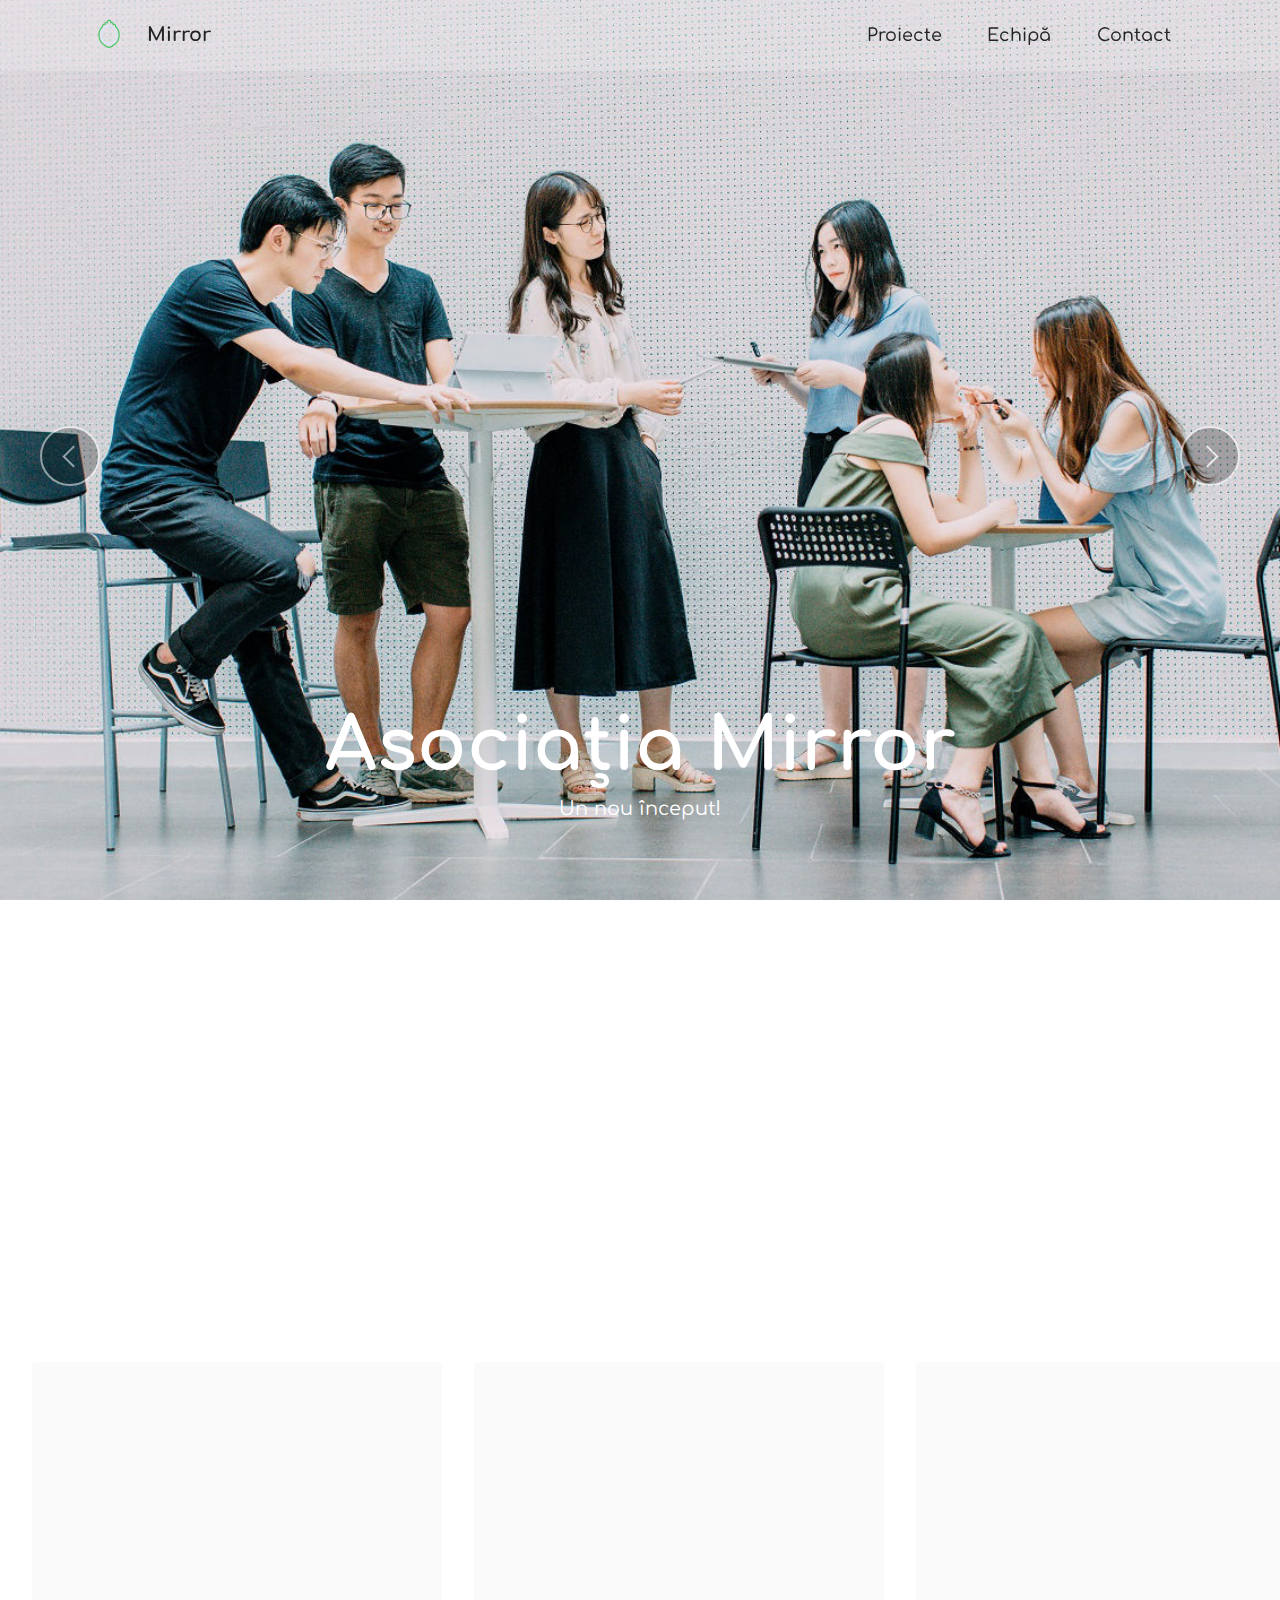
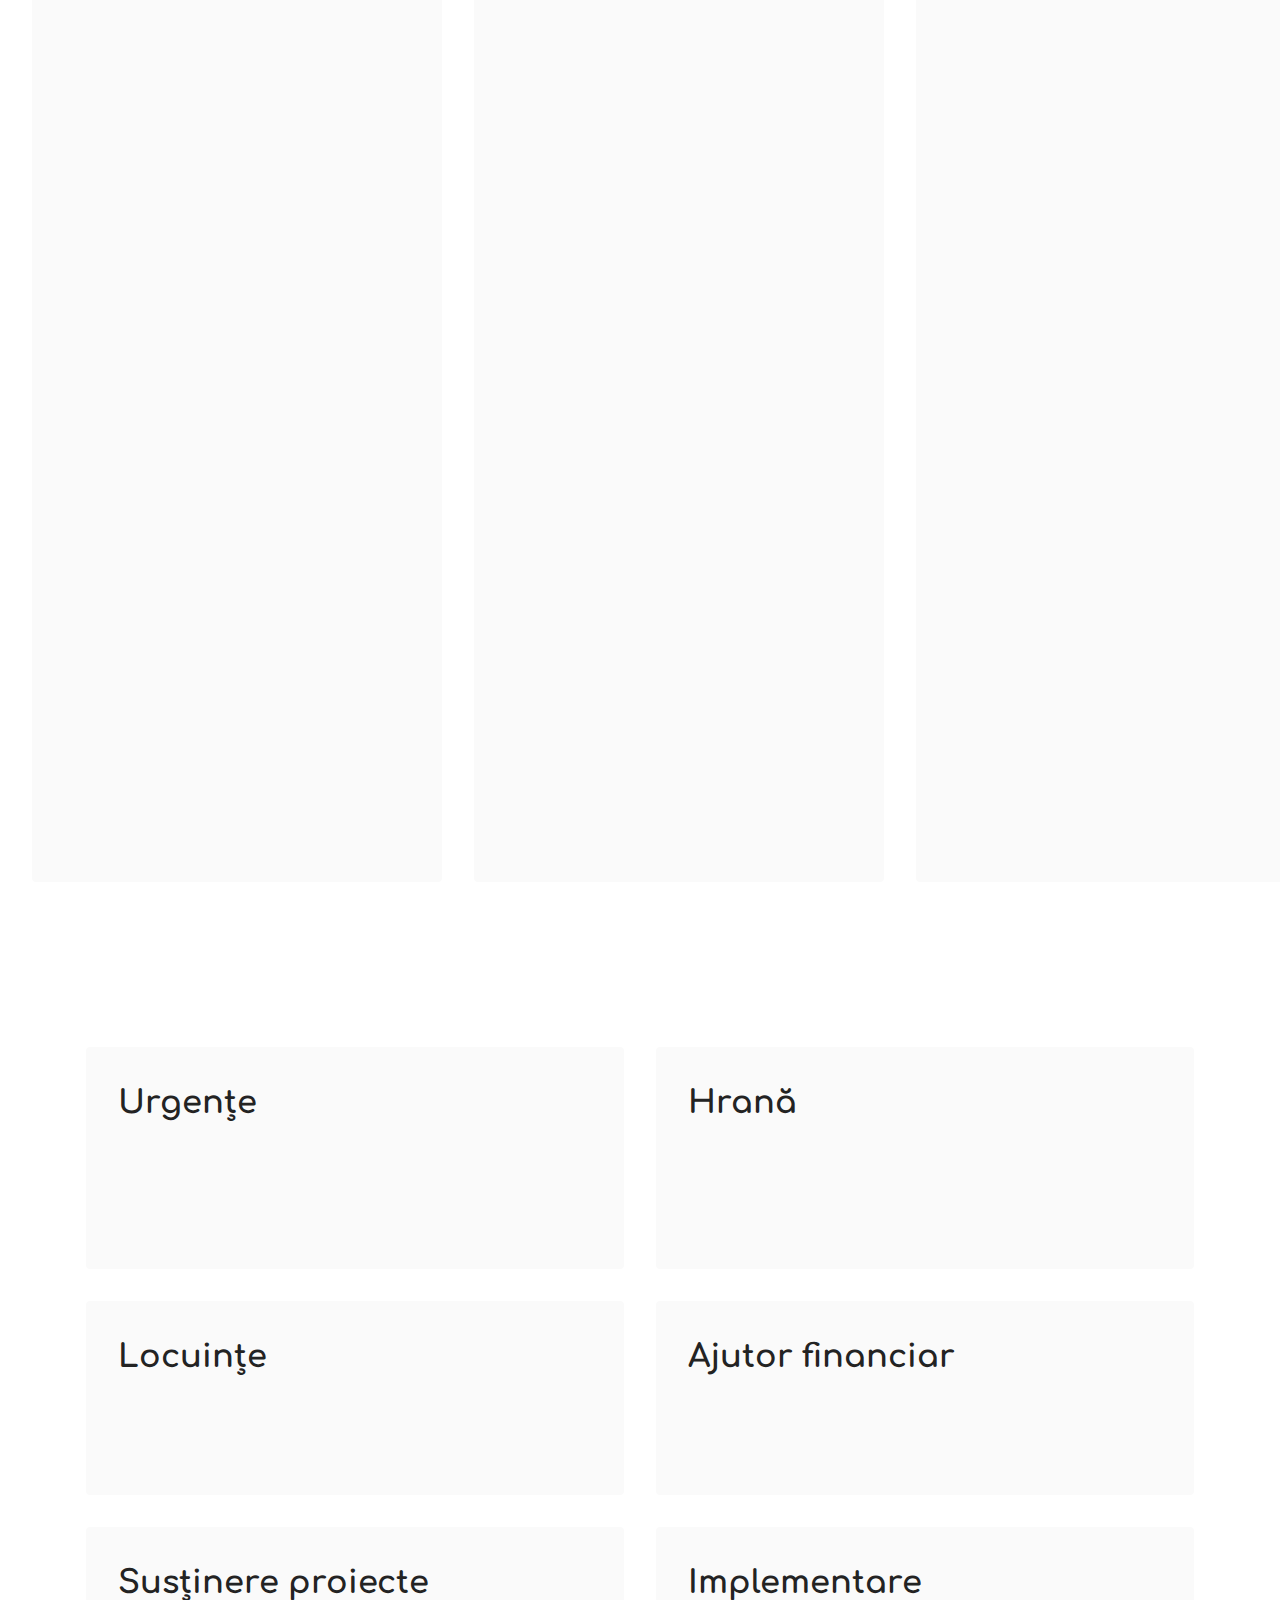
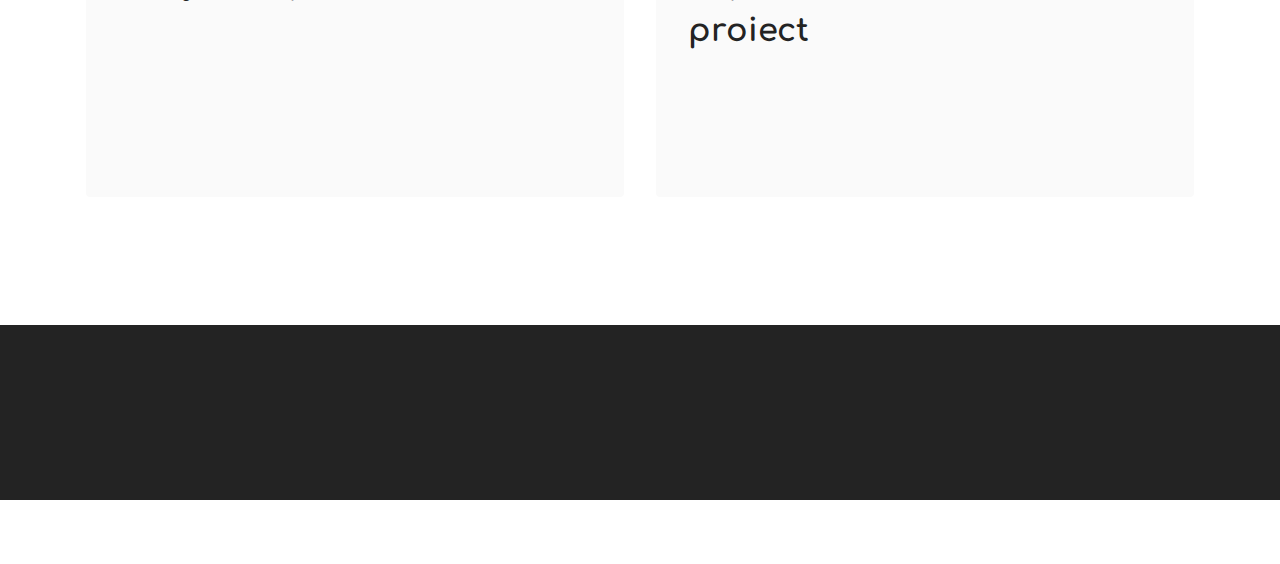
<file: proiecte.html>
<!DOCTYPE html>
<html  >
<head>
  <!-- Site made with Mobirise Website Builder v5.7.4, https://mobirise.com -->
  <meta charset="UTF-8">
  <meta http-equiv="X-UA-Compatible" content="IE=edge">
  <meta name="generator" content="Mobirise v5.7.4, mobirise.com">
  <meta name="viewport" content="width=device-width, initial-scale=1, minimum-scale=1">
  <link rel="shortcut icon" href="assets/images/logo-cica-1-96x96.png" type="image/x-icon">
  <meta name="description" content="">
  
  
  <title>Proiecte</title>
  <link rel="stylesheet" href="assets/web/assets/mobirise-icons2/mobirise2.css">
  <link rel="stylesheet" href="assets/bootstrap/css/bootstrap.min.css">
  <link rel="stylesheet" href="assets/bootstrap/css/bootstrap-grid.min.css">
  <link rel="stylesheet" href="assets/bootstrap/css/bootstrap-reboot.min.css">
  <link rel="stylesheet" href="assets/animatecss/animate.css">
  <link rel="stylesheet" href="assets/dropdown/css/style.css">
  <link rel="stylesheet" href="assets/socicon/css/styles.css">
  <link rel="stylesheet" href="assets/theme/css/style.css">
  <link rel="preload" href="https://fonts.googleapis.com/css?family=Comfortaa:300,400,500,600,700&display=swap" as="style" onload="this.onload=null;this.rel='stylesheet'">
  <noscript><link rel="stylesheet" href="https://fonts.googleapis.com/css?family=Comfortaa:300,400,500,600,700&display=swap"></noscript>
  <link rel="preload" as="style" href="assets/mobirise/css/mbr-additional.css"><link rel="stylesheet" href="assets/mobirise/css/mbr-additional.css" type="text/css">

  
  
  
</head>
<body>
  
  <section data-bs-version="5.1" class="menu menu2 cid-trx8zdAgo6" once="menu" id="menu2-1">
    
    <nav class="navbar navbar-dropdown navbar-fixed-top navbar-expand-lg">
        <div class="container">
            <div class="navbar-brand">
                <span class="navbar-logo">
                    <a href="index.html#top">
                        <img src="assets/images/logo-cica-1-96x96.png" alt="Mirror ONG" style="height: 3rem;">
                    </a>
                </span>
                <span class="navbar-caption-wrap"><a class="navbar-caption text-black text-primary display-7" href="index.html#slider1-5">Mirror</a></span>
            </div>
            <button class="navbar-toggler" type="button" data-toggle="collapse" data-bs-toggle="collapse" data-target="#navbarSupportedContent" data-bs-target="#navbarSupportedContent" aria-controls="navbarNavAltMarkup" aria-expanded="false" aria-label="Toggle navigation">
                <div class="hamburger">
                    <span></span>
                    <span></span>
                    <span></span>
                    <span></span>
                </div>
            </button>
            <div class="collapse navbar-collapse" id="navbarSupportedContent">
                <ul class="navbar-nav nav-dropdown nav-right" data-app-modern-menu="true"><li class="nav-item"><a class="nav-link link text-black text-primary display-4" href="proiecte.html">Proiecte</a></li>
                    <li class="nav-item"><a class="nav-link link text-black text-primary display-4" href="echipă.html">Echipă</a></li>
                    <li class="nav-item"><a class="nav-link link text-black text-primary display-4" href="contact.html">Contact</a>
                    </li></ul>
                
                
            </div>
        </div>
    </nav>
</section>

<section data-bs-version="5.1" class="slider1 cid-tsP2Fp5ko4 mbr-fullscreen" id="slider1-b">
    
    <div class="carousel slide carousel-fade" id="tt6wJX5mKC" data-ride="carousel" data-bs-ride="carousel" data-interval="5000" data-bs-interval="5000">
        <ol class="carousel-indicators">
            <li data-slide-to="0" data-bs-slide-to="0" class="active" data-target="#tt6wJX5mKC" data-bs-target="#tt6wJX5mKC"></li><li data-slide-to="1" data-bs-slide-to="1" class="" data-target="#tt6wJX5mKC" data-bs-target="#tt6wJX5mKC"></li><li data-slide-to="2" data-bs-slide-to="2" class="" data-target="#tt6wJX5mKC" data-bs-target="#tt6wJX5mKC"></li><li data-slide-to="3" data-bs-slide-to="3" class="" data-target="#tt6wJX5mKC" data-bs-target="#tt6wJX5mKC"></li>
            
            
        </ol>
        <div class="carousel-inner">
            
            <div class="carousel-item slider-image item active">
                <div class="item-wrapper">
                    <img class="d-block w-100" src="assets/images/slider-1-1300x796.jpg" alt="2 băieți și 4 fete care discută, stau la mese și lucrează împreună" data-slide-to="0" data-bs-slide-to="0">
                    
                    <div class="carousel-caption">
                        <h5 class="mbr-section-subtitle mbr-fonts-style display-1">
                            <strong>Asociația Mirror</strong></h5>
                        <p class="mbr-section-text mbr-fonts-style display-7">Un nou început!</p>
                    </div>
                </div>
            </div><div class="carousel-item slider-image item">
                <div class="item-wrapper">
                    <img class="d-block w-100" src="assets/images/slider-2-1300x650.jpg" alt="perete din sticlă pe care sunt lipite hârtii colorate scrise cu sarcini" data-slide-to="1" data-bs-slide-to="1">
                    
                    <div class="carousel-caption">
                        <h5 class="mbr-section-subtitle mbr-fonts-style display-1">
                            <strong>Asociația Mirror</strong></h5>
                        <p class="mbr-section-text mbr-fonts-style display-7">Un nou început!</p>
                    </div>
                </div>
            </div><div class="carousel-item slider-image item">
                <div class="item-wrapper">
                    <img class="d-block w-100" src="assets/images/slider-3-1300x731.jpg" alt="grup de 8 persoane de mai multe naționalități care stau pe marginea unui pod și se uită la apus" data-slide-to="3" data-bs-slide-to="3">
                    
                    <div class="carousel-caption">
                        <h5 class="mbr-section-subtitle mbr-fonts-style display-1">
                            <strong>Asociația Mirror</strong></h5>
                        <p class="mbr-section-text mbr-fonts-style display-7">Un nou început!</p>
                    </div>
                </div>
            </div><div class="carousel-item slider-image item">
                <div class="item-wrapper">
                    <img class="d-block w-100" src="assets/images/slider-4-1300x887.jpg" alt="4 persoane care bat pumnul deasupra mesei de lucru" data-slide-to="4" data-bs-slide-to="4">
                    
                    <div class="carousel-caption">
                        <h5 class="mbr-section-subtitle mbr-fonts-style display-1">
                            <strong>Asociația Mirror</strong></h5>
                        <p class="mbr-section-text mbr-fonts-style display-7">Un nou început!</p>
                    </div>
                </div>
            </div>
            
        </div>
        <a class="carousel-control carousel-control-prev" role="button" data-slide="prev" data-bs-slide="prev" href="#tt6wJX5mKC">
            <span class="mobi-mbri mobi-mbri-arrow-prev" aria-hidden="true"></span>
            <span class="sr-only visually-hidden">Previous</span>
        </a>
        <a class="carousel-control carousel-control-next" role="button" data-slide="next" data-bs-slide="next" href="#tt6wJX5mKC">
            <span class="mobi-mbri mobi-mbri-arrow-next" aria-hidden="true"></span>
            <span class="sr-only visually-hidden">Next</span>
        </a>
    </div>
</section>

<section data-bs-version="5.1" class="content4 cid-tsP3XBpc9W" id="content4-m">
    

    
    
    <div class="container">
        <div class="row justify-content-center">
            <div class="title col-md-12 col-lg-10">
                <h3 class="mbr-section-title mbr-fonts-style align-center mb-4 display-2"><strong>Proiectele noastre</strong></h3>
                <h4 class="mbr-section-subtitle align-center mbr-fonts-style mb-4 display-7">Ne mândrim că într-o perioadă atât de scurtă de timp am reușit să creăm câteva proiecte pe care le putem continua zilnic și pe care le putem îmbunătăți zilnic.</h4>
                
            </div>
        </div>
    </div>
</section>

<section data-bs-version="5.1" class="slider4 mbr-embla cid-tsP3LZdgFH" id="slider4-l">
    
    
    <div class="position-relative text-center">
        
        <div class="embla mt-4" data-skip-snaps="true" data-align="center" data-contain-scroll="trimSnaps" data-auto-play="true" data-auto-play-interval="5" data-draggable="true">
            <div class="embla__viewport container-fluid">
                <div class="embla__container">
                    <div class="embla__slide slider-image item active" style="margin-left: 1rem; margin-right: 1rem;">
                        <div class="slide-content">
                            <div class="item-wrapper">
                                <div class="item-img">
                                    <img src="assets/images/students-2-600x337.jpg" alt="Mobirise Website Builder" data-slide-to="1" data-bs-slide-to="2">
                                </div>
                            </div>
                            <div class="item-content">
                                <h5 class="item-title mbr-fonts-style display-5"><strong>Bursele START</strong></h5>
                                
                                <p class="mbr-text mbr-fonts-style mt-3 display-7">Bursele START presupun crearea unui cont fiecărui copile pe care noi îl avem în baza de date. Aceste burse sunt în valoare de 100 lei și pot fi accesate doar de către copil la împlinirea vârstei de 18 ani sau de un părinte/tutore legal pentru o nevoie medicală.</p>
                            </div>
                            <div class="mbr-section-btn item-footer mt-2"><a href="https://www.youtube.com/watch?v=dQw4w9WgXcQ" class="btn btn-primary item-btn display-7" target="_blank">Află mai multe&nbsp;&gt;</a></div>
                        </div>
                    </div>
                    <div class="embla__slide slider-image item" style="margin-left: 1rem; margin-right: 1rem;">
                        <div class="slide-content">
                            <div class="item-wrapper">
                                <div class="item-img">
                                    <img src="assets/images/white-board-599x400.jpg" alt="Mobirise Website Builder" data-slide-to="2" data-bs-slide-to="3">
                                </div>
                            </div>
                            <div class="item-content">
                                <h5 class="item-title mbr-fonts-style display-5"><strong>Sesiuni de formare</strong></h5>
                                
                                <p class="mbr-text mbr-fonts-style mt-3 display-7">Să pleci la drum de unul singur la vârsta de 18 ani este greu, cu toții știm acest lucru, de aceea am implementat un nou proiect/domeniu în ONG-ul nostru. La fiecare 6 luni, toți adolescenții pe care îi avem în baza noastră de date și urmează să împlinească 18 ani în următoarea lună sau i-a împlinit mai devreme de cele 6 luni, beneficiază de 3 zile de sesiuni de formare. Proiectul se desfășoară de obicei în Cluj-Napoca, iar toți adolescenții având masă și cazare asigurată, vor participa la sesiuni precum: Scrierea unui CV, Economisirea banilor, Cum să te prezinți la un interviu, cum poți aplica la burse de tipul Erasmus, etc.</p>
                            </div>
                            <div class="mbr-section-btn item-footer mt-2"><a href="https://www.youtube.com/watch?v=dQw4w9WgXcQ" class="btn btn-primary item-btn display-7" target="_blank">Află mai multe&nbsp;&gt;</a></div>
                        </div>
                    </div>
                    <div class="embla__slide slider-image item" style="margin-left: 1rem; margin-right: 1rem;">
                        <div class="slide-content">
                            <div class="item-wrapper">
                                <div class="item-img">
                                    <img src="assets/images/students-1807505-1280-599x400.jpg" alt="Mobirise Website Builder" data-bs-slide-to="4" data-slide-to="3">
                                </div>
                            </div>
                            <div class="item-content">
                                <h5 class="item-title mbr-fonts-style display-5"><strong>Educație pentru toată lumea</strong></h5>
                                
                                <p class="mbr-text mbr-fonts-style mt-3 display-7">Educația este foarte importantă, iar noi, echipa Mirror, punem foarte mare accent ca fiecare copil care ne trece prin suflete să primească o educație propice. Astfel, am implementat acest domeniu al ONG-ului nostru, unde fiecare copil din baza noastră de date beneficiază de 50% cheltuieli reduse la învățământ. De la rechizite, la haine și transport public, aproape totul este rezolvat de către noi.<br></p>
                            </div>
                            <div class="mbr-section-btn item-footer mt-2"><a href="https://www.youtube.com/watch?v=dQw4w9WgXcQ" class="btn btn-primary item-btn display-7" target="_blank">Află mai multe &gt;</a></div>
                        </div>
                    </div>
                    <div class="embla__slide slider-image item" style="margin-left: 1rem; margin-right: 1rem;">
                        <div class="slide-content">
                            <div class="item-wrapper">
                                <div class="item-img">
                                    <img src="assets/images/homes-600x400.jpg" alt="Mobirise Website Builder" data-bs-slide-to="5" data-slide-to="4">
                                </div>
                            </div>
                            <div class="item-content">
                                <h5 class="item-title mbr-fonts-style display-5"><strong>Casă pentru toți</strong></h5>
                                
                                <p class="mbr-text mbr-fonts-style mt-3 display-7">Noi considerăm că nu este vina nimănui că ajungi să nu mai ai un adăpost și să rămâi pe străzi. Astfel, alături de partenerii noștri am construit un cămin social, unde oricine poate veni să se adăpostească la noi pentru maxim 30 zile.<br></p>
                            </div>
                            <div class="mbr-section-btn item-footer mt-2"><a href="https://www.youtube.com/watch?v=dQw4w9WgXcQ" class="btn btn-primary item-btn display-7" target="_blank">Află mai multe &gt;</a></div>
                        </div>
                    </div>
                </div>
            </div>
            <button class="embla__button embla__button--prev">
                <span class="mobi-mbri mobi-mbri-arrow-prev mbr-iconfont" aria-hidden="true"></span>
                <span class="sr-only visually-hidden visually-hidden">Previous</span>
            </button>
            <button class="embla__button embla__button--next">
                <span class="mobi-mbri mobi-mbri-arrow-next mbr-iconfont" aria-hidden="true"></span>
                <span class="sr-only visually-hidden visually-hidden">Next</span>
            </button>
        </div>
    </div>
</section>

<section data-bs-version="5.1" class="features7 cid-tt2SrG0drO" id="features8-12">
    <!---->
    

    
    
    <div class="container">
        <div class="row">
            <div class="title col-12">
                <h5 class="mbr-section-title mbr-fonts-style mb-3 display-2">
                    <strong>Poți și tu ajuta!</strong></h5>
                
            </div>
            <div class="card col-12 col-md-6">
                <div class="card-wrapper">
                    <div class="top-line">
                        <h6 class="card-title mbr-fonts-style display-5"><strong>Urgențe</strong></h6>
                        <p class="mbr-text cost mbr-fonts-style display-7">0 - 50 lei</p>
                    </div>
                    <div class="bottom-line">
                        <p class="mbr-text mbr-fonts-style display-7">
                            Acești bani vor fi adăugați într-un seif pentru cazurile de urgență sau cazuri noi în asociație</p>
                    </div>
                </div>
            </div>
            <div class="card col-12 col-md-6">
                <div class="card-wrapper">
                    <div class="top-line">
                        <h6 class="card-title mbr-fonts-style display-5">
                            <strong>Hrană&nbsp;</strong></h6>
                        <p class="mbr-text cost mbr-fonts-style display-7">51 - 100 lei</p>
                    </div>
                    <div class="bottom-line">
                        <p class="mbr-text mbr-fonts-style display-7">Această suma va fi depozitată în contul secundar al asociației de unde reușim să susținem cantinele sociale.</p>
                    </div>
                </div>
            </div>
            <div class="card col-12 col-md-6">
                <div class="card-wrapper">
                    <div class="top-line">
                        <h6 class="card-title mbr-fonts-style display-5">
                            <strong>Locuințe&nbsp;</strong></h6>
                        <p class="mbr-text cost mbr-fonts-style display-7">101 - 150 lei</p>
                    </div>
                    <div class="bottom-line">
                        <p class="mbr-text mbr-fonts-style display-7">
                            Acești bani vor fi oferiți către tinerii care încearcă să se stabilizeze.</p>
                    </div>
                </div>
            </div>
            <div class="card col-12 col-md-6">
                <div class="card-wrapper">
                    <div class="top-line">
                        <h6 class="card-title mbr-fonts-style display-5">
                            <strong>Ajutor financiar</strong></h6>
                        <p class="mbr-text cost mbr-fonts-style display-7">151 - 200 lei</p>
                    </div>
                    <div class="bottom-line">
                        <p class="mbr-text mbr-fonts-style display-7">
                            Acești bani vor fi donați mai departe către veniturile copiilor din cadrul asociației.</p>
                    </div>
                </div>
            </div>
            <div class="card col-12 col-md-6">
                <div class="card-wrapper">
                    <div class="top-line">
                        <h6 class="card-title mbr-fonts-style display-5"><strong>Susținere proiecte</strong></h6>
                        <p class="mbr-text cost mbr-fonts-style display-7">201 - 250 lei&nbsp;</p>
                    </div>
                    <div class="bottom-line">
                        <p class="mbr-text mbr-fonts-style display-7">
                            Sumele strânse de aici vor fi depozitate într-un cont special, din care sunt acoperite cheltuielile proiectelor existente.</p>
                    </div>
                </div>
            </div>
            <div class="card col-12 col-md-6">
                <div class="card-wrapper">
                    <div class="top-line">
                        <h6 class="card-title mbr-fonts-style display-5">
                            <strong>Implementare proiect</strong></h6>
                        <p class="mbr-text cost mbr-fonts-style display-7">251 - 1000 lei</p>
                    </div>
                    <div class="bottom-line">
                        <p class="mbr-text mbr-fonts-style display-7">
                            Dorim să ne extindem cât mai mult, dar acest lucru nu este posibil fără finanțări și fără donații.</p>
                    </div>
                </div>
            </div>
            
            
            
            
            
            
        </div>
    </div>
</section>

<section data-bs-version="5.1" class="footer3 cid-tsP8Chg5em" once="footers" id="footer3-u">

    

    

    <div class="container">
        <div class="media-container-row align-center mbr-white">
            <div class="row row-links">
                <ul class="foot-menu">
                    
                    
                    
                    
                    
                <li class="foot-menu-item mbr-fonts-style display-7"><a href="index.html#slider1-5" class="text-primary">Acasă</a></li><li class="foot-menu-item mbr-fonts-style display-7"><a href="proiecte.html#top" class="text-primary">Proiecte</a></li><li class="foot-menu-item mbr-fonts-style display-7"><a href="echipă.html#slider1-d" class="text-primary">Echipă</a></li><li class="foot-menu-item mbr-fonts-style display-7"><a href="contact.html#slider1-e" class="text-primary">Contact</a></li><li class="foot-menu-item mbr-fonts-style display-7"></li></ul>
            </div>
            <div class="row social-row">
                <div class="social-list align-right pb-2">
                    
                    
                    
                    
                    
                    
                <div class="soc-item">
                        <a href="https://twitter.com/home?lang=ro" target="_blank">
                            <span class="mbr-iconfont mbr-iconfont-social socicon-twitter socicon"></span>
                        </a>
                    </div><div class="soc-item">
                        <a href="https://www.facebook.com/" target="_blank">
                            <span class="mbr-iconfont mbr-iconfont-social socicon-facebook socicon"></span>
                        </a>
                    </div><div class="soc-item">
                        <a href="https://www.youtube.com/" target="_blank">
                            <span class="mbr-iconfont mbr-iconfont-social socicon-youtube socicon"></span>
                        </a>
                    </div><div class="soc-item">
                        <a href="https://instagram.com/mobirise" target="_blank">
                            <span class="socicon-instagram socicon mbr-iconfont mbr-iconfont-social"></span>
                        </a>
                    </div><div class="soc-item">
                        <a href="https://www.linkedin.com/feed/" target="_blank">
                            <span class="mbr-iconfont mbr-iconfont-social socicon-logmein socicon"></span>
                        </a>
                    </div><div class="soc-item">
                        <a href="https://www.behance.net/" target="_blank">
                            <span class="mbr-iconfont mbr-iconfont-social socicon-behance socicon"></span>
                        </a>
                    </div></div>
            </div>
            <div class="row row-copirayt">
                <p class="mbr-text mb-0 mbr-fonts-style mbr-white align-center display-7">
                    © Copyright 2023 Mobirise. All Rights Reserved.
                </p>
            </div>
        </div>
    </div>
</section><section class="display-7" style="padding: 0;align-items: center;justify-content: center;flex-wrap: wrap;    align-content: center;display: flex;position: relative;height: 4rem;"><a href="https://mobiri.se/2927845" style="flex: 1 1;height: 4rem;position: absolute;width: 100%;z-index: 1;"><img alt="" style="height: 4rem;" src="[data-uri]"></a><p style="margin: 0;text-align: center;" class="display-7">Made with &#8204;</p><a style="z-index:1" href="https://mobirise.com/drag-drop-website-builder.html">Drag & Drop Website Builder</a></section><script src="assets/bootstrap/js/bootstrap.bundle.min.js"></script>  <script src="assets/smoothscroll/smooth-scroll.js"></script>  <script src="assets/ytplayer/index.js"></script>  <script src="assets/dropdown/js/navbar-dropdown.js"></script>  <script src="assets/embla/embla.min.js"></script>  <script src="assets/embla/script.js"></script>  <script src="assets/theme/js/script.js"></script>  
  
  
 <div id="scrollToTop" class="scrollToTop mbr-arrow-up"><a style="text-align: center;"><i class="mbr-arrow-up-icon mbr-arrow-up-icon-cm cm-icon cm-icon-smallarrow-up"></i></a></div>
    <input name="animation" type="hidden">
  </body>
</html>
</file>
<file: assets/web/assets/mobirise-icons2/mobirise2.css>
@font-face {
  font-family: 'Moririse2';
  font-display: swap;
  src:  url('mobirise2.eot?f2bix4');
  src:  url('mobirise2.eot?f2bix4#iefix') format('embedded-opentype'),
    url('mobirise2.ttf?f2bix4') format('truetype'),
    url('mobirise2.woff?f2bix4') format('woff'),
    url('mobirise2.svg?f2bix4#mobirise2') format('svg');
  font-weight: normal;
  font-style: normal;
}

[class^="mobi-"], [class*=" mobi-"] {
  /* use !important to prevent issues with browser extensions that change fonts */
  font-family: 'Moririse2' !important;
  speak: none;
  font-style: normal;
  font-weight: normal;
  font-variant: normal;
  text-transform: none;
  line-height: 1;

  /* Better Font Rendering =========== */
  -webkit-font-smoothing: antialiased;
  -moz-osx-font-smoothing: grayscale;
}

.mobi-mbri-add-submenu:before {
  content: "\e900";
}
.mobi-mbri-alert:before {
  content: "\e901";
}
.mobi-mbri-align-center:before {
  content: "\e902";
}
.mobi-mbri-align-justify:before {
  content: "\e903";
}
.mobi-mbri-align-left:before {
  content: "\e904";
}
.mobi-mbri-align-right:before {
  content: "\e905";
}
.mobi-mbri-android:before {
  content: "\e906";
}
.mobi-mbri-apple:before {
  content: "\e907";
}
.mobi-mbri-arrow-down:before {
  content: "\e908";
}
.mobi-mbri-arrow-next:before {
  content: "\e909";
}
.mobi-mbri-arrow-prev:before {
  content: "\e90a";
}
.mobi-mbri-arrow-up:before {
  content: "\e90b";
}
.mobi-mbri-bold:before {
  content: "\e90c";
}
.mobi-mbri-bookmark:before {
  content: "\e90d";
}
.mobi-mbri-bootstrap:before {
  content: "\e90e";
}
.mobi-mbri-briefcase:before {
  content: "\e90f";
}
.mobi-mbri-browse:before {
  content: "\e910";
}
.mobi-mbri-bulleted-list:before {
  content: "\e911";
}
.mobi-mbri-calendar:before {
  content: "\e912";
}
.mobi-mbri-camera:before {
  content: "\e913";
}
.mobi-mbri-cart-add:before {
  content: "\e914";
}
.mobi-mbri-cart-full:before {
  content: "\e915";
}
.mobi-mbri-cash:before {
  content: "\e916";
}
.mobi-mbri-change-style:before {
  content: "\e917";
}
.mobi-mbri-chat:before {
  content: "\e918";
}
.mobi-mbri-clock:before {
  content: "\e919";
}
.mobi-mbri-close:before {
  content: "\e91a";
}
.mobi-mbri-cloud:before {
  content: "\e91b";
}
.mobi-mbri-code:before {
  content: "\e91c";
}
.mobi-mbri-contact-form:before {
  content: "\e91d";
}
.mobi-mbri-credit-card:before {
  content: "\e91e";
}
.mobi-mbri-cursor-click:before {
  content: "\e91f";
}
.mobi-mbri-cust-feedback:before {
  content: "\e920";
}
.mobi-mbri-database:before {
  content: "\e921";
}
.mobi-mbri-delivery:before {
  content: "\e922";
}
.mobi-mbri-desktop:before {
  content: "\e923";
}
.mobi-mbri-devices:before {
  content: "\e924";
}
.mobi-mbri-down:before {
  content: "\e925";
}
.mobi-mbri-download-2:before {
  content: "\e926";
}
.mobi-mbri-download:before {
  content: "\e927";
}
.mobi-mbri-drag-n-drop-2:before {
  content: "\e928";
}
.mobi-mbri-drag-n-drop:before {
  content: "\e929";
}
.mobi-mbri-edit-2:before {
  content: "\e92a";
}
.mobi-mbri-edit:before {
  content: "\e92b";
}
.mobi-mbri-error:before {
  content: "\e92c";
}
.mobi-mbri-extension:before {
  content: "\e92d";
}
.mobi-mbri-features:before {
  content: "\e92e";
}
.mobi-mbri-file:before {
  content: "\e92f";
}
.mobi-mbri-flag:before {
  content: "\e930";
}
.mobi-mbri-folder:before {
  content: "\e931";
}
.mobi-mbri-gift:before {
  content: "\e932";
}
.mobi-mbri-github:before {
  content: "\e933";
}
.mobi-mbri-globe-2:before {
  content: "\e934";
}
.mobi-mbri-globe:before {
  content: "\e935";
}
.mobi-mbri-growing-chart:before {
  content: "\e936";
}
.mobi-mbri-hearth:before {
  content: "\e937";
}
.mobi-mbri-help:before {
  content: "\e938";
}
.mobi-mbri-home:before {
  content: "\e939";
}
.mobi-mbri-hot-cup:before {
  content: "\e93a";
}
.mobi-mbri-idea:before {
  content: "\e93b";
}
.mobi-mbri-image-gallery:before {
  content: "\e93c";
}
.mobi-mbri-image-slider:before {
  content: "\e93d";
}
.mobi-mbri-info:before {
  content: "\e93e";
}
.mobi-mbri-italic:before {
  content: "\e93f";
}
.mobi-mbri-key:before {
  content: "\e940";
}
.mobi-mbri-laptop:before {
  content: "\e941";
}
.mobi-mbri-layers:before {
  content: "\e942";
}
.mobi-mbri-left-right:before {
  content: "\e943";
}
.mobi-mbri-left:before {
  content: "\e944";
}
.mobi-mbri-letter:before {
  content: "\e945";
}
.mobi-mbri-like:before {
  content: "\e946";
}
.mobi-mbri-link:before {
  content: "\e947";
}
.mobi-mbri-lock:before {
  content: "\e948";
}
.mobi-mbri-login:before {
  content: "\e949";
}
.mobi-mbri-logout:before {
  content: "\e94a";
}
.mobi-mbri-magic-stick:before {
  content: "\e94b";
}
.mobi-mbri-map-pin:before {
  content: "\e94c";
}
.mobi-mbri-menu:before {
  content: "\e94d";
}
.mobi-mbri-mobile-2:before {
  content: "\e94e";
}
.mobi-mbri-mobile-horizontal:before {
  content: "\e94f";
}
.mobi-mbri-mobile:before {
  content: "\e950";
}
.mobi-mbri-mobirise:before {
  content: "\e951";
}
.mobi-mbri-more-horizontal:before {
  content: "\e952";
}
.mobi-mbri-more-vertical:before {
  content: "\e953";
}
.mobi-mbri-music:before {
  content: "\e954";
}
.mobi-mbri-new-file:before {
  content: "\e955";
}
.mobi-mbri-numbered-list:before {
  content: "\e956";
}
.mobi-mbri-opened-folder:before {
  content: "\e957";
}
.mobi-mbri-pages:before {
  content: "\e958";
}
.mobi-mbri-paper-plane:before {
  content: "\e959";
}
.mobi-mbri-paperclip:before {
  content: "\e95a";
}
.mobi-mbri-phone:before {
  content: "\e95b";
}
.mobi-mbri-photo:before {
  content: "\e95c";
}
.mobi-mbri-photos:before {
  content: "\e95d";
}
.mobi-mbri-pin:before {
  content: "\e95e";
}
.mobi-mbri-play:before {
  content: "\e95f";
}
.mobi-mbri-plus:before {
  content: "\e960";
}
.mobi-mbri-preview:before {
  content: "\e961";
}
.mobi-mbri-print:before {
  content: "\e962";
}
.mobi-mbri-protect:before {
  content: "\e963";
}
.mobi-mbri-question:before {
  content: "\e964";
}
.mobi-mbri-quote-left:before {
  content: "\e965";
}
.mobi-mbri-quote-right:before {
  content: "\e966";
}
.mobi-mbri-redo:before {
  content: "\e967";
}
.mobi-mbri-refresh:before {
  content: "\e968";
}
.mobi-mbri-responsive-2:before {
  content: "\e969";
}
.mobi-mbri-responsive:before {
  content: "\e96a";
}
.mobi-mbri-right:before {
  content: "\e96b";
}
.mobi-mbri-rocket:before {
  content: "\e96c";
}
.mobi-mbri-sad-face:before {
  content: "\e96d";
}
.mobi-mbri-sale:before {
  content: "\e96e";
}
.mobi-mbri-save:before {
  content: "\e96f";
}
.mobi-mbri-search:before {
  content: "\e970";
}
.mobi-mbri-setting-2:before {
  content: "\e971";
}
.mobi-mbri-setting-3:before {
  content: "\e972";
}
.mobi-mbri-setting:before {
  content: "\e973";
}
.mobi-mbri-share:before {
  content: "\e974";
}
.mobi-mbri-shopping-bag:before {
  content: "\e975";
}
.mobi-mbri-shopping-basket:before {
  content: "\e976";
}
.mobi-mbri-shopping-cart:before {
  content: "\e977";
}
.mobi-mbri-sites:before {
  content: "\e978";
}
.mobi-mbri-smile-face:before {
  content: "\e979";
}
.mobi-mbri-speed:before {
  content: "\e97a";
}
.mobi-mbri-star:before {
  content: "\e97b";
}
.mobi-mbri-success:before {
  content: "\e97c";
}
.mobi-mbri-sun:before {
  content: "\e97d";
}
.mobi-mbri-sun2:before {
  content: "\e97e";
}
.mobi-mbri-tablet-vertical:before {
  content: "\e97f";
}
.mobi-mbri-tablet:before {
  content: "\e980";
}
.mobi-mbri-target:before {
  content: "\e981";
}
.mobi-mbri-timer:before {
  content: "\e982";
}
.mobi-mbri-to-ftp:before {
  content: "\e983";
}
.mobi-mbri-to-local-drive:before {
  content: "\e984";
}
.mobi-mbri-touch-swipe:before {
  content: "\e985";
}
.mobi-mbri-touch:before {
  content: "\e986";
}
.mobi-mbri-trash:before {
  content: "\e987";
}
.mobi-mbri-underline:before {
  content: "\e988";
}
.mobi-mbri-undo:before {
  content: "\e989";
}
.mobi-mbri-unlink:before {
  content: "\e98a";
}
.mobi-mbri-unlock:before {
  content: "\e98b";
}
.mobi-mbri-up-down:before {
  content: "\e98c";
}
.mobi-mbri-up:before {
  content: "\e98d";
}
.mobi-mbri-update:before {
  content: "\e98e";
}
.mobi-mbri-upload-2:before {
  content: "\e98f";
}
.mobi-mbri-upload:before {
  content: "\e990";
}
.mobi-mbri-user-2:before {
  content: "\e991";
}
.mobi-mbri-user:before {
  content: "\e992";
}
.mobi-mbri-users:before {
  content: "\e993";
}
.mobi-mbri-video-play:before {
  content: "\e994";
}
.mobi-mbri-video:before {
  content: "\e995";
}
.mobi-mbri-watch:before {
  content: "\e996";
}
.mobi-mbri-website-theme-2:before {
  content: "\e997";
}
.mobi-mbri-website-theme:before {
  content: "\e998";
}
.mobi-mbri-wifi:before {
  content: "\e999";
}
.mobi-mbri-windows:before {
  content: "\e99a";
}
.mobi-mbri-zoom-in:before {
  content: "\e99b";
}
.mobi-mbri-zoom-out:before {
  content: "\e99c";
}
</file>
<file: assets/dropdown/css/style.css>
.navbar-dropdown {
  left: 0;
  padding: 0;
  position: absolute;
  right: 0;
  top: 0;
  transition: all 0.45s ease;
  z-index: 1030;
  background: #282828; }
  .navbar-dropdown .navbar-logo {
    margin-right: 0.8rem;
    transition: margin 0.3s ease-in-out;
    vertical-align: middle; }
    .navbar-dropdown .navbar-logo img {
      height: 3.125rem;
      transition: all 0.3s ease-in-out; }
    .navbar-dropdown .navbar-logo.mbr-iconfont {
      font-size: 3.125rem;
      line-height: 3.125rem; }
  .navbar-dropdown .navbar-caption {
    font-weight: 700;
    white-space: normal;
    vertical-align: -4px;
    line-height: 3.125rem !important; }
    .navbar-dropdown .navbar-caption, .navbar-dropdown .navbar-caption:hover {
      color: inherit;
      text-decoration: none; }
  .navbar-dropdown .mbr-iconfont + .navbar-caption {
    vertical-align: -1px; }
  .navbar-dropdown.navbar-fixed-top {
    position: fixed; }
  .navbar-dropdown .navbar-brand span {
    vertical-align: -4px; }
  .navbar-dropdown.bg-color.transparent {
    background: none; }
  .navbar-dropdown.navbar-short .navbar-brand {
    padding: 0.625rem 0; }
    .navbar-dropdown.navbar-short .navbar-brand span {
      vertical-align: -1px; }
  .navbar-dropdown.navbar-short .navbar-caption {
    line-height: 2.375rem !important;
    vertical-align: -2px; }
  .navbar-dropdown.navbar-short .navbar-logo {
    margin-right: 0.5rem; }
    .navbar-dropdown.navbar-short .navbar-logo img {
      height: 2.375rem; }
    .navbar-dropdown.navbar-short .navbar-logo.mbr-iconfont {
      font-size: 2.375rem;
      line-height: 2.375rem; }
  .navbar-dropdown.navbar-short .mbr-table-cell {
    height: 3.625rem; }
  .navbar-dropdown .navbar-close {
    left: 0.6875rem;
    position: fixed;
    top: 0.75rem;
    z-index: 1000; }
  .navbar-dropdown .hamburger-icon {
    content: "";
    display: inline-block;
    vertical-align: middle;
    width: 16px;
    -webkit-box-shadow: 0 -6px 0 1px #282828,0 0 0 1px #282828,0 6px 0 1px #282828;
    -moz-box-shadow: 0 -6px 0 1px #282828,0 0 0 1px #282828,0 6px 0 1px #282828;
    box-shadow: 0 -6px 0 1px #282828,0 0 0 1px #282828,0 6px 0 1px #282828; }

.dropdown-menu .dropdown-toggle[data-toggle="dropdown-submenu"]::after {
  border-bottom: 0.35em solid transparent;
  border-left: 0.35em solid;
  border-right: 0;
  border-top: 0.35em solid transparent;
  margin-left: 0.3rem; }

.dropdown-menu .dropdown-item:focus {
  outline: 0; }

.nav-dropdown {
  font-size: 0.75rem;
  font-weight: 500;
  height: auto !important; }
  .nav-dropdown .nav-btn {
    padding-left: 1rem; }
  .nav-dropdown .link {
    margin: .667em 1.667em;
    font-weight: 500;
    padding: 0;
    transition: color .2s ease-in-out; }
    .nav-dropdown .link.dropdown-toggle {
      margin-right: 2.583em; }
      .nav-dropdown .link.dropdown-toggle::after {
        margin-left: .25rem;
        border-top: 0.35em solid;
        border-right: 0.35em solid transparent;
        border-left: 0.35em solid transparent;
        border-bottom: 0; }
      .nav-dropdown .link.dropdown-toggle[aria-expanded="true"] {
        margin: 0;
        padding: 0.667em 3.263em  0.667em 1.667em; }
  .nav-dropdown .link::after,
  .nav-dropdown .dropdown-item::after {
    color: inherit; }
  .nav-dropdown .btn {
    font-size: 0.75rem;
    font-weight: 700;
    letter-spacing: 0;
    margin-bottom: 0;
    padding-left: 1.25rem;
    padding-right: 1.25rem; }
  .nav-dropdown .dropdown-menu {
    border-radius: 0;
    border: 0;
    left: 0;
    margin: 0;
    padding-bottom: 1.25rem;
    padding-top: 1.25rem;
    position: relative; }
  .nav-dropdown .dropdown-submenu {
    margin-left: 0.125rem;
    top: 0; }
  .nav-dropdown .dropdown-item {
    font-weight: 500;
    line-height: 2;
    padding: 0.3846em 4.615em 0.3846em 1.5385em;
    position: relative;
    transition: color .2s ease-in-out, background-color .2s ease-in-out; }
    .nav-dropdown .dropdown-item::after {
      margin-top: -0.3077em;
      position: absolute;
      right: 1.1538em;
      top: 50%; }
    .nav-dropdown .dropdown-item:focus, .nav-dropdown .dropdown-item:hover {
      background: none; }

@media (max-width: 767px) {
  .nav-dropdown.navbar-toggleable-sm {
    bottom: 0;
    display: none;
    left: 0;
    overflow-x: hidden;
    position: fixed;
    top: 0;
    transform: translateX(-100%);
    -ms-transform: translateX(-100%);
    -webkit-transform: translateX(-100%);
    width: 18.75rem;
    z-index: 999; } }
.nav-dropdown.navbar-toggleable-xl {
  bottom: 0;
  display: none;
  left: 0;
  overflow-x: hidden;
  position: fixed;
  top: 0;
  transform: translateX(-100%);
  -ms-transform: translateX(-100%);
  -webkit-transform: translateX(-100%);
  width: 18.75rem;
  z-index: 999; }

.nav-dropdown-sm {
  display: block !important;
  overflow-x: hidden;
  overflow: auto;
  padding-top: 3.875rem; }
  .nav-dropdown-sm::after {
    content: "";
    display: block;
    height: 3rem;
    width: 100%; }
  .nav-dropdown-sm.collapse.in ~ .navbar-close {
    display: block !important; }
  .nav-dropdown-sm.collapsing, .nav-dropdown-sm.collapse.in {
    transform: translateX(0);
    -ms-transform: translateX(0);
    -webkit-transform: translateX(0);
    transition: all 0.25s ease-out;
    -webkit-transition: all 0.25s ease-out;
    background: #282828; }
  .nav-dropdown-sm.collapsing[aria-expanded="false"] {
    transform: translateX(-100%);
    -ms-transform: translateX(-100%);
    -webkit-transform: translateX(-100%); }
  .nav-dropdown-sm .nav-item {
    display: block;
    margin-left: 0 !important;
    padding-left: 0; }
  .nav-dropdown-sm .link,
  .nav-dropdown-sm .dropdown-item {
    border-top: 1px dotted rgba(255, 255, 255, 0.1);
    font-size: 0.8125rem;
    line-height: 1.6;
    margin: 0 !important;
    padding: 0.875rem 2.4rem 0.875rem 1.5625rem !important;
    position: relative;
    white-space: normal; }
    .nav-dropdown-sm .link:focus, .nav-dropdown-sm .link:hover,
    .nav-dropdown-sm .dropdown-item:focus,
    .nav-dropdown-sm .dropdown-item:hover {
      background: rgba(0, 0, 0, 0.2) !important;
      color: #c0a375; }
  .nav-dropdown-sm .nav-btn {
    position: relative;
    padding: 1.5625rem 1.5625rem 0 1.5625rem; }
    .nav-dropdown-sm .nav-btn::before {
      border-top: 1px dotted rgba(255, 255, 255, 0.1);
      content: "";
      left: 0;
      position: absolute;
      top: 0;
      width: 100%; }
    .nav-dropdown-sm .nav-btn + .nav-btn {
      padding-top: 0.625rem; }
      .nav-dropdown-sm .nav-btn + .nav-btn::before {
        display: none; }
  .nav-dropdown-sm .btn {
    padding: 0.625rem 0; }
  .nav-dropdown-sm .dropdown-toggle[data-toggle="dropdown-submenu"]::after {
    margin-left: .25rem;
    border-top: 0.35em solid;
    border-right: 0.35em solid transparent;
    border-left: 0.35em solid transparent;
    border-bottom: 0; }
  .nav-dropdown-sm .dropdown-toggle[data-toggle="dropdown-submenu"][aria-expanded="true"]::after {
    border-top: 0;
    border-right: 0.35em solid transparent;
    border-left: 0.35em solid transparent;
    border-bottom: 0.35em solid; }
  .nav-dropdown-sm .dropdown-menu {
    margin: 0;
    padding: 0;
    position: relative;
    top: 0;
    left: 0;
    width: 100%;
    border: 0;
    float: none;
    border-radius: 0;
    background: none; }
  .nav-dropdown-sm .dropdown-submenu {
    left: 100%;
    margin-left: 0.125rem;
    margin-top: -1.25rem;
    top: 0; }

.navbar-toggleable-sm .nav-dropdown .dropdown-menu {
  position: absolute; }

.navbar-toggleable-sm .nav-dropdown .dropdown-submenu {
  left: 100%;
  margin-left: 0.125rem;
  margin-top: -1.25rem;
  top: 0; }

.navbar-toggleable-sm.opened .nav-dropdown .dropdown-menu {
  position: relative; }

.navbar-toggleable-sm.opened .nav-dropdown .dropdown-submenu {
  left: 0;
  margin-left: 00rem;
  margin-top: 0rem;
  top: 0; }

.is-builder .nav-dropdown.collapsing {
  transition: none !important; }
</file>
<file: assets/socicon/css/styles.css>
@charset "UTF-8";

@font-face {
  font-family: 'Socicon';
  src:  url('../fonts/socicon.eot');
  src:  url('../fonts/socicon.eot?#iefix') format('embedded-opentype'),
    url('../fonts/socicon.woff2') format('woff2'),
    url('../fonts/socicon.ttf') format('truetype'),
    url('../fonts/socicon.woff') format('woff'),
    url('../fonts/socicon.svg#socicon') format('svg');
  font-weight: normal;
  font-style: normal;
  font-display: swap;
}

[data-icon]:before {
  font-family: "socicon" !important;
  content: attr(data-icon);
  font-style: normal !important;
  font-weight: normal !important;
  font-variant: normal !important;
  text-transform: none !important;
  speak: none;
  line-height: 1;
  -webkit-font-smoothing: antialiased;
  -moz-osx-font-smoothing: grayscale;
}

[class^="socicon-"], [class*=" socicon-"] {
  /* use !important to prevent issues with browser extensions that change fonts */
  font-family: 'Socicon' !important;
  speak: none;
  font-style: normal;
  font-weight: normal;
  font-variant: normal;
  text-transform: none;
  line-height: 1;

  /* Better Font Rendering =========== */
  -webkit-font-smoothing: antialiased;
  -moz-osx-font-smoothing: grayscale;
}

.socicon-eitaa:before {
  content: "\e97c";
}
.socicon-soroush:before {
  content: "\e97d";
}
.socicon-bale:before {
  content: "\e97e";
}
.socicon-zazzle:before {
  content: "\e97b";
}
.socicon-society6:before {
  content: "\e97a";
}
.socicon-redbubble:before {
  content: "\e979";
}
.socicon-avvo:before {
  content: "\e978";
}
.socicon-stitcher:before {
  content: "\e977";
}
.socicon-googlehangouts:before {
  content: "\e974";
}
.socicon-dlive:before {
  content: "\e975";
}
.socicon-vsco:before {
  content: "\e976";
}
.socicon-flipboard:before {
  content: "\e973";
}
.socicon-ubuntu:before {
  content: "\e958";
}
.socicon-artstation:before {
  content: "\e959";
}
.socicon-invision:before {
  content: "\e95a";
}
.socicon-torial:before {
  content: "\e95b";
}
.socicon-collectorz:before {
  content: "\e95c";
}
.socicon-seenthis:before {
  content: "\e95d";
}
.socicon-googleplaymusic:before {
  content: "\e95e";
}
.socicon-debian:before {
  content: "\e95f";
}
.socicon-filmfreeway:before {
  content: "\e960";
}
.socicon-gnome:before {
  content: "\e961";
}
.socicon-itchio:before {
  content: "\e962";
}
.socicon-jamendo:before {
  content: "\e963";
}
.socicon-mix:before {
  content: "\e964";
}
.socicon-sharepoint:before {
  content: "\e965";
}
.socicon-tinder:before {
  content: "\e966";
}
.socicon-windguru:before {
  content: "\e967";
}
.socicon-cdbaby:before {
  content: "\e968";
}
.socicon-elementaryos:before {
  content: "\e969";
}
.socicon-stage32:before {
  content: "\e96a";
}
.socicon-tiktok:before {
  content: "\e96b";
}
.socicon-gitter:before {
  content: "\e96c";
}
.socicon-letterboxd:before {
  content: "\e96d";
}
.socicon-threema:before {
  content: "\e96e";
}
.socicon-splice:before {
  content: "\e96f";
}
.socicon-metapop:before {
  content: "\e970";
}
.socicon-naver:before {
  content: "\e971";
}
.socicon-remote:before {
  content: "\e972";
}
.socicon-internet:before {
  content: "\e957";
}
.socicon-moddb:before {
  content: "\e94b";
}
.socicon-indiedb:before {
  content: "\e94c";
}
.socicon-traxsource:before {
  content: "\e94d";
}
.socicon-gamefor:before {
  content: "\e94e";
}
.socicon-pixiv:before {
  content: "\e94f";
}
.socicon-myanimelist:before {
  content: "\e950";
}
.socicon-blackberry:before {
  content: "\e951";
}
.socicon-wickr:before {
  content: "\e952";
}
.socicon-spip:before {
  content: "\e953";
}
.socicon-napster:before {
  content: "\e954";
}
.socicon-beatport:before {
  content: "\e955";
}
.socicon-hackerone:before {
  content: "\e956";
}
.socicon-hackernews:before {
  content: "\e946";
}
.socicon-smashwords:before {
  content: "\e947";
}
.socicon-kobo:before {
  content: "\e948";
}
.socicon-bookbub:before {
  content: "\e949";
}
.socicon-mailru:before {
  content: "\e94a";
}
.socicon-gitlab:before {
  content: "\e945";
}
.socicon-instructables:before {
  content: "\e944";
}
.socicon-portfolio:before {
  content: "\e943";
}
.socicon-codered:before {
  content: "\e940";
}
.socicon-origin:before {
  content: "\e941";
}
.socicon-nextdoor:before {
  content: "\e942";
}
.socicon-udemy:before {
  content: "\e93f";
}
.socicon-livemaster:before {
  content: "\e93e";
}
.socicon-crunchbase:before {
  content: "\e93b";
}
.socicon-homefy:before {
  content: "\e93c";
}
.socicon-calendly:before {
  content: "\e93d";
}
.socicon-realtor:before {
  content: "\e90f";
}
.socicon-tidal:before {
  content: "\e910";
}
.socicon-qobuz:before {
  content: "\e911";
}
.socicon-natgeo:before {
  content: "\e912";
}
.socicon-mastodon:before {
  content: "\e913";
}
.socicon-unsplash:before {
  content: "\e914";
}
.socicon-homeadvisor:before {
  content: "\e915";
}
.socicon-angieslist:before {
  content: "\e916";
}
.socicon-codepen:before {
  content: "\e917";
}
.socicon-slack:before {
  content: "\e918";
}
.socicon-openaigym:before {
  content: "\e919";
}
.socicon-logmein:before {
  content: "\e91a";
}
.socicon-fiverr:before {
  content: "\e91b";
}
.socicon-gotomeeting:before {
  content: "\e91c";
}
.socicon-aliexpress:before {
  content: "\e91d";
}
.socicon-guru:before {
  content: "\e91e";
}
.socicon-appstore:before {
  content: "\e91f";
}
.socicon-homes:before {
  content: "\e920";
}
.socicon-zoom:before {
  content: "\e921";
}
.socicon-alibaba:before {
  content: "\e922";
}
.socicon-craigslist:before {
  content: "\e923";
}
.socicon-wix:before {
  content: "\e924";
}
.socicon-redfin:before {
  content: "\e925";
}
.socicon-googlecalendar:before {
  content: "\e926";
}
.socicon-shopify:before {
  content: "\e927";
}
.socicon-freelancer:before {
  content: "\e928";
}
.socicon-seedrs:before {
  content: "\e929";
}
.socicon-bing:before {
  content: "\e92a";
}
.socicon-doodle:before {
  content: "\e92b";
}
.socicon-bonanza:before {
  content: "\e92c";
}
.socicon-squarespace:before {
  content: "\e92d";
}
.socicon-toptal:before {
  content: "\e92e";
}
.socicon-gust:before {
  content: "\e92f";
}
.socicon-ask:before {
  content: "\e930";
}
.socicon-trulia:before {
  content: "\e931";
}
.socicon-loomly:before {
  content: "\e932";
}
.socicon-ghost:before {
  content: "\e933";
}
.socicon-upwork:before {
  content: "\e934";
}
.socicon-fundable:before {
  content: "\e935";
}
.socicon-booking:before {
  content: "\e936";
}
.socicon-googlemaps:before {
  content: "\e937";
}
.socicon-zillow:before {
  content: "\e938";
}
.socicon-niconico:before {
  content: "\e939";
}
.socicon-toneden:before {
  content: "\e93a";
}
.socicon-augment:before {
  content: "\e908";
}
.socicon-bitbucket:before {
  content: "\e909";
}
.socicon-fyuse:before {
  content: "\e90a";
}
.socicon-yt-gaming:before {
  content: "\e90b";
}
.socicon-sketchfab:before {
  content: "\e90c";
}
.socicon-mobcrush:before {
  content: "\e90d";
}
.socicon-microsoft:before {
  content: "\e90e";
}
.socicon-pandora:before {
  content: "\e907";
}
.socicon-messenger:before {
  content: "\e906";
}
.socicon-gamewisp:before {
  content: "\e905";
}
.socicon-bloglovin:before {
  content: "\e904";
}
.socicon-tunein:before {
  content: "\e903";
}
.socicon-gamejolt:before {
  content: "\e901";
}
.socicon-trello:before {
  content: "\e902";
}
.socicon-spreadshirt:before {
  content: "\e900";
}
.socicon-500px:before {
  content: "\e000";
}
.socicon-8tracks:before {
  content: "\e001";
}
.socicon-airbnb:before {
  content: "\e002";
}
.socicon-alliance:before {
  content: "\e003";
}
.socicon-amazon:before {
  content: "\e004";
}
.socicon-amplement:before {
  content: "\e005";
}
.socicon-android:before {
  content: "\e006";
}
.socicon-angellist:before {
  content: "\e007";
}
.socicon-apple:before {
  content: "\e008";
}
.socicon-appnet:before {
  content: "\e009";
}
.socicon-baidu:before {
  content: "\e00a";
}
.socicon-bandcamp:before {
  content: "\e00b";
}
.socicon-battlenet:before {
  content: "\e00c";
}
.socicon-mixer:before {
  content: "\e00d";
}
.socicon-bebee:before {
  content: "\e00e";
}
.socicon-bebo:before {
  content: "\e00f";
}
.socicon-behance:before {
  content: "\e010";
}
.socicon-blizzard:before {
  content: "\e011";
}
.socicon-blogger:before {
  content: "\e012";
}
.socicon-buffer:before {
  content: "\e013";
}
.socicon-chrome:before {
  content: "\e014";
}
.socicon-coderwall:before {
  content: "\e015";
}
.socicon-curse:before {
  content: "\e016";
}
.socicon-dailymotion:before {
  content: "\e017";
}
.socicon-deezer:before {
  content: "\e018";
}
.socicon-delicious:before {
  content: "\e019";
}
.socicon-deviantart:before {
  content: "\e01a";
}
.socicon-diablo:before {
  content: "\e01b";
}
.socicon-digg:before {
  content: "\e01c";
}
.socicon-discord:before {
  content: "\e01d";
}
.socicon-disqus:before {
  content: "\e01e";
}
.socicon-douban:before {
  content: "\e01f";
}
.socicon-draugiem:before {
  content: "\e020";
}
.socicon-dribbble:before {
  content: "\e021";
}
.socicon-drupal:before {
  content: "\e022";
}
.socicon-ebay:before {
  content: "\e023";
}
.socicon-ello:before {
  content: "\e024";
}
.socicon-endomodo:before {
  content: "\e025";
}
.socicon-envato:before {
  content: "\e026";
}
.socicon-etsy:before {
  content: "\e027";
}
.socicon-facebook:before {
  content: "\e028";
}
.socicon-feedburner:before {
  content: "\e029";
}
.socicon-filmweb:before {
  content: "\e02a";
}
.socicon-firefox:before {
  content: "\e02b";
}
.socicon-flattr:before {
  content: "\e02c";
}
.socicon-flickr:before {
  content: "\e02d";
}
.socicon-formulr:before {
  content: "\e02e";
}
.socicon-forrst:before {
  content: "\e02f";
}
.socicon-foursquare:before {
  content: "\e030";
}
.socicon-friendfeed:before {
  content: "\e031";
}
.socicon-github:before {
  content: "\e032";
}
.socicon-goodreads:before {
  content: "\e033";
}
.socicon-google:before {
  content: "\e034";
}
.socicon-googlescholar:before {
  content: "\e035";
}
.socicon-googlegroups:before {
  content: "\e036";
}
.socicon-googlephotos:before {
  content: "\e037";
}
.socicon-googleplus:before {
  content: "\e038";
}
.socicon-grooveshark:before {
  content: "\e039";
}
.socicon-hackerrank:before {
  content: "\e03a";
}
.socicon-hearthstone:before {
  content: "\e03b";
}
.socicon-hellocoton:before {
  content: "\e03c";
}
.socicon-heroes:before {
  content: "\e03d";
}
.socicon-smashcast:before {
  content: "\e03e";
}
.socicon-horde:before {
  content: "\e03f";
}
.socicon-houzz:before {
  content: "\e040";
}
.socicon-icq:before {
  content: "\e041";
}
.socicon-identica:before {
  content: "\e042";
}
.socicon-imdb:before {
  content: "\e043";
}
.socicon-instagram:before {
  content: "\e044";
}
.socicon-issuu:before {
  content: "\e045";
}
.socicon-istock:before {
  content: "\e046";
}
.socicon-itunes:before {
  content: "\e047";
}
.socicon-keybase:before {
  content: "\e048";
}
.socicon-lanyrd:before {
  content: "\e049";
}
.socicon-lastfm:before {
  content: "\e04a";
}
.socicon-line:before {
  content: "\e04b";
}
.socicon-linkedin:before {
  content: "\e04c";
}
.socicon-livejournal:before {
  content: "\e04d";
}
.socicon-lyft:before {
  content: "\e04e";
}
.socicon-macos:before {
  content: "\e04f";
}
.socicon-mail:before {
  content: "\e050";
}
.socicon-medium:before {
  content: "\e051";
}
.socicon-meetup:before {
  content: "\e052";
}
.socicon-mixcloud:before {
  content: "\e053";
}
.socicon-modelmayhem:before {
  content: "\e054";
}
.socicon-mumble:before {
  content: "\e055";
}
.socicon-myspace:before {
  content: "\e056";
}
.socicon-newsvine:before {
  content: "\e057";
}
.socicon-nintendo:before {
  content: "\e058";
}
.socicon-npm:before {
  content: "\e059";
}
.socicon-odnoklassniki:before {
  content: "\e05a";
}
.socicon-openid:before {
  content: "\e05b";
}
.socicon-opera:before {
  content: "\e05c";
}
.socicon-outlook:before {
  content: "\e05d";
}
.socicon-overwatch:before {
  content: "\e05e";
}
.socicon-patreon:before {
  content: "\e05f";
}
.socicon-paypal:before {
  content: "\e060";
}
.socicon-periscope:before {
  content: "\e061";
}
.socicon-persona:before {
  content: "\e062";
}
.socicon-pinterest:before {
  content: "\e063";
}
.socicon-play:before {
  content: "\e064";
}
.socicon-player:before {
  content: "\e065";
}
.socicon-playstation:before {
  content: "\e066";
}
.socicon-pocket:before {
  content: "\e067";
}
.socicon-qq:before {
  content: "\e068";
}
.socicon-quora:before {
  content: "\e069";
}
.socicon-raidcall:before {
  content: "\e06a";
}
.socicon-ravelry:before {
  content: "\e06b";
}
.socicon-reddit:before {
  content: "\e06c";
}
.socicon-renren:before {
  content: "\e06d";
}
.socicon-researchgate:before {
  content: "\e06e";
}
.socicon-residentadvisor:before {
  content: "\e06f";
}
.socicon-reverbnation:before {
  content: "\e070";
}
.socicon-rss:before {
  content: "\e071";
}
.socicon-sharethis:before {
  content: "\e072";
}
.socicon-skype:before {
  content: "\e073";
}
.socicon-slideshare:before {
  content: "\e074";
}
.socicon-smugmug:before {
  content: "\e075";
}
.socicon-snapchat:before {
  content: "\e076";
}
.socicon-songkick:before {
  content: "\e077";
}
.socicon-soundcloud:before {
  content: "\e078";
}
.socicon-spotify:before {
  content: "\e079";
}
.socicon-stackexchange:before {
  content: "\e07a";
}
.socicon-stackoverflow:before {
  content: "\e07b";
}
.socicon-starcraft:before {
  content: "\e07c";
}
.socicon-stayfriends:before {
  content: "\e07d";
}
.socicon-steam:before {
  content: "\e07e";
}
.socicon-storehouse:before {
  content: "\e07f";
}
.socicon-strava:before {
  content: "\e080";
}
.socicon-streamjar:before {
  content: "\e081";
}
.socicon-stumbleupon:before {
  content: "\e082";
}
.socicon-swarm:before {
  content: "\e083";
}
.socicon-teamspeak:before {
  content: "\e084";
}
.socicon-teamviewer:before {
  content: "\e085";
}
.socicon-technorati:before {
  content: "\e086";
}
.socicon-telegram:before {
  content: "\e087";
}
.socicon-tripadvisor:before {
  content: "\e088";
}
.socicon-tripit:before {
  content: "\e089";
}
.socicon-triplej:before {
  content: "\e08a";
}
.socicon-tumblr:before {
  content: "\e08b";
}
.socicon-twitch:before {
  content: "\e08c";
}
.socicon-twitter:before {
  content: "\e08d";
}
.socicon-uber:before {
  content: "\e08e";
}
.socicon-ventrilo:before {
  content: "\e08f";
}
.socicon-viadeo:before {
  content: "\e090";
}
.socicon-viber:before {
  content: "\e091";
}
.socicon-viewbug:before {
  content: "\e092";
}
.socicon-vimeo:before {
  content: "\e093";
}
.socicon-vine:before {
  content: "\e094";
}
.socicon-vkontakte:before {
  content: "\e095";
}
.socicon-warcraft:before {
  content: "\e096";
}
.socicon-wechat:before {
  content: "\e097";
}
.socicon-weibo:before {
  content: "\e098";
}
.socicon-whatsapp:before {
  content: "\e099";
}
.socicon-wikipedia:before {
  content: "\e09a";
}
.socicon-windows:before {
  content: "\e09b";
}
.socicon-wordpress:before {
  content: "\e09c";
}
.socicon-wykop:before {
  content: "\e09d";
}
.socicon-xbox:before {
  content: "\e09e";
}
.socicon-xing:before {
  content: "\e09f";
}
.socicon-yahoo:before {
  content: "\e0a0";
}
.socicon-yammer:before {
  content: "\e0a1";
}
.socicon-yandex:before {
  content: "\e0a2";
}
.socicon-yelp:before {
  content: "\e0a3";
}
.socicon-younow:before {
  content: "\e0a4";
}
.socicon-youtube:before {
  content: "\e0a5";
}
.socicon-zapier:before {
  content: "\e0a6";
}
.socicon-zerply:before {
  content: "\e0a7";
}
.socicon-zomato:before {
  content: "\e0a8";
}
.socicon-zynga:before {
  content: "\e0a9";
}
</file>
<file: assets/theme/css/style.css>
@charset "UTF-8";
section {
  background-color: #ffffff;
}

body {
  font-style: normal;
  line-height: 1.5;
  font-weight: 400;
  color: #232323;
  position: relative;
}

button {
  background-color: transparent;
  border-color: transparent;
}

section,
.container,
.container-fluid {
  position: relative;
  word-wrap: break-word;
}

a.mbr-iconfont:hover {
  text-decoration: none;
}

.article .lead p,
.article .lead ul,
.article .lead ol,
.article .lead pre,
.article .lead blockquote {
  margin-bottom: 0;
}

a {
  font-style: normal;
  font-weight: 400;
  cursor: pointer;
}
a, a:hover {
  text-decoration: none;
}

.mbr-section-title {
  font-style: normal;
  line-height: 1.3;
}

.mbr-section-subtitle {
  line-height: 1.3;
}

.mbr-text {
  font-style: normal;
  line-height: 1.7;
}

h1,
h2,
h3,
h4,
h5,
h6,
.display-1,
.display-2,
.display-4,
.display-5,
.display-7,
span,
p,
a {
  line-height: 1;
  word-break: break-word;
  word-wrap: break-word;
  font-weight: 400;
}

b,
strong {
  font-weight: bold;
}

input:-webkit-autofill, input:-webkit-autofill:hover, input:-webkit-autofill:focus, input:-webkit-autofill:active {
  transition-delay: 9999s;
  -webkit-transition-property: background-color, color;
  transition-property: background-color, color;
}

textarea[type=hidden] {
  display: none;
}

section {
  background-position: 50% 50%;
  background-repeat: no-repeat;
  background-size: cover;
}
section .mbr-background-video,
section .mbr-background-video-preview {
  position: absolute;
  bottom: 0;
  left: 0;
  right: 0;
  top: 0;
}

.hidden {
  visibility: hidden;
}

.mbr-z-index20 {
  z-index: 20;
}

/*! Base colors */
.mbr-white {
  color: #ffffff;
}

.mbr-black {
  color: #111111;
}

.mbr-bg-white {
  background-color: #ffffff;
}

.mbr-bg-black {
  background-color: #000000;
}

/*! Text-aligns */
.align-left {
  text-align: left;
}

.align-center {
  text-align: center;
}

.align-right {
  text-align: right;
}

/*! Font-weight  */
.mbr-light {
  font-weight: 300;
}

.mbr-regular {
  font-weight: 400;
}

.mbr-semibold {
  font-weight: 500;
}

.mbr-bold {
  font-weight: 700;
}

/*! Media  */
.media-content {
  flex-basis: 100%;
}

.media-container-row {
  display: flex;
  flex-direction: row;
  flex-wrap: wrap;
  justify-content: center;
  align-content: center;
  align-items: start;
}
.media-container-row .media-size-item {
  width: 400px;
}

.media-container-column {
  display: flex;
  flex-direction: column;
  flex-wrap: wrap;
  justify-content: center;
  align-content: center;
  align-items: stretch;
}
.media-container-column > * {
  width: 100%;
}

@media (min-width: 992px) {
  .media-container-row {
    flex-wrap: nowrap;
  }
}
figure {
  margin-bottom: 0;
  overflow: hidden;
}

figure[mbr-media-size] {
  transition: width 0.1s;
}

img,
iframe {
  display: block;
  width: 100%;
}

.card {
  background-color: transparent;
  border: none;
}

.card-box {
  width: 100%;
}

.card-img {
  text-align: center;
  flex-shrink: 0;
  -webkit-flex-shrink: 0;
}

.media {
  max-width: 100%;
  margin: 0 auto;
}

.mbr-figure {
  align-self: center;
}

.media-container > div {
  max-width: 100%;
}

.mbr-figure img,
.card-img img {
  width: 100%;
}

@media (max-width: 991px) {
  .media-size-item {
    width: auto !important;
  }

  .media {
    width: auto;
  }

  .mbr-figure {
    width: 100% !important;
  }
}
/*! Buttons */
.mbr-section-btn {
  margin-left: -0.6rem;
  margin-right: -0.6rem;
  font-size: 0;
}

.btn {
  font-weight: 600;
  border-width: 1px;
  font-style: normal;
  margin: 0.6rem 0.6rem;
  white-space: normal;
  transition: all 0.2s ease-in-out;
  display: inline-flex;
  align-items: center;
  justify-content: center;
  word-break: break-word;
}

.btn-sm {
  font-weight: 600;
  letter-spacing: 0px;
  transition: all 0.3s ease-in-out;
}

.btn-md {
  font-weight: 600;
  letter-spacing: 0px;
  transition: all 0.3s ease-in-out;
}

.btn-lg {
  font-weight: 600;
  letter-spacing: 0px;
  transition: all 0.3s ease-in-out;
}

.btn-form {
  margin: 0;
}
.btn-form:hover {
  cursor: pointer;
}

nav .mbr-section-btn {
  margin-left: 0rem;
  margin-right: 0rem;
}

/*! Btn icon margin */
.btn .mbr-iconfont,
.btn.btn-sm .mbr-iconfont {
  order: 1;
  cursor: pointer;
  margin-left: 0.5rem;
  vertical-align: sub;
}

.btn.btn-md .mbr-iconfont,
.btn.btn-md .mbr-iconfont {
  margin-left: 0.8rem;
}

.mbr-regular {
  font-weight: 400;
}

.mbr-semibold {
  font-weight: 500;
}

.mbr-bold {
  font-weight: 700;
}

[type=submit] {
  -webkit-appearance: none;
}

/*! Full-screen */
.mbr-fullscreen .mbr-overlay {
  min-height: 100vh;
}

.mbr-fullscreen {
  display: flex;
  display: -moz-flex;
  display: -ms-flex;
  display: -o-flex;
  align-items: center;
  min-height: 100vh;
  padding-top: 3rem;
  padding-bottom: 3rem;
}

/*! Map */
.map {
  height: 25rem;
  position: relative;
}
.map iframe {
  width: 100%;
  height: 100%;
}

/*! Scroll to top arrow */
.mbr-arrow-up {
  bottom: 25px;
  right: 90px;
  position: fixed;
  text-align: right;
  z-index: 5000;
  color: #ffffff;
  font-size: 22px;
}

.mbr-arrow-up a {
  background: rgba(0, 0, 0, 0.2);
  border-radius: 50%;
  color: #fff;
  display: inline-block;
  height: 60px;
  width: 60px;
  border: 2px solid #fff;
  outline-style: none !important;
  position: relative;
  text-decoration: none;
  transition: all 0.3s ease-in-out;
  cursor: pointer;
  text-align: center;
}
.mbr-arrow-up a:hover {
  background-color: rgba(0, 0, 0, 0.4);
}
.mbr-arrow-up a i {
  line-height: 60px;
}

.mbr-arrow-up-icon {
  display: block;
  color: #fff;
}

.mbr-arrow-up-icon::before {
  content: "›";
  display: inline-block;
  font-family: serif;
  font-size: 22px;
  line-height: 1;
  font-style: normal;
  position: relative;
  top: 6px;
  left: -4px;
  transform: rotate(-90deg);
}

/*! Arrow Down */
.mbr-arrow {
  position: absolute;
  bottom: 45px;
  left: 50%;
  width: 60px;
  height: 60px;
  cursor: pointer;
  background-color: rgba(80, 80, 80, 0.5);
  border-radius: 50%;
  transform: translateX(-50%);
}
@media (max-width: 767px) {
  .mbr-arrow {
    display: none;
  }
}
.mbr-arrow > a {
  display: inline-block;
  text-decoration: none;
  outline-style: none;
  -webkit-animation: arrowdown 1.7s ease-in-out infinite;
          animation: arrowdown 1.7s ease-in-out infinite;
  color: #ffffff;
}
.mbr-arrow > a > i {
  position: absolute;
  top: -2px;
  left: 15px;
  font-size: 2rem;
}

#scrollToTop a i::before {
  content: "";
  position: absolute;
  display: block;
  border-bottom: 2.5px solid #fff;
  border-left: 2.5px solid #fff;
  width: 27.8%;
  height: 27.8%;
  left: 50%;
  top: 51%;
  transform: translateY(-30%) translateX(-50%) rotate(135deg);
}

@keyframes arrowdown {
  0% {
    transform: translateY(0px);
  }
  50% {
    transform: translateY(-5px);
  }
  100% {
    transform: translateY(0px);
  }
}
@-webkit-keyframes arrowdown {
  0% {
    transform: translateY(0px);
  }
  50% {
    transform: translateY(-5px);
  }
  100% {
    transform: translateY(0px);
  }
}
@media (max-width: 500px) {
  .mbr-arrow-up {
    left: 0;
    right: 0;
    text-align: center;
  }
}
/*Gradients animation*/
@keyframes gradient-animation {
  from {
    background-position: 0% 100%;
    -webkit-animation-timing-function: ease-in-out;
            animation-timing-function: ease-in-out;
  }
  to {
    background-position: 100% 0%;
    -webkit-animation-timing-function: ease-in-out;
            animation-timing-function: ease-in-out;
  }
}
@-webkit-keyframes gradient-animation {
  from {
    background-position: 0% 100%;
    -webkit-animation-timing-function: ease-in-out;
            animation-timing-function: ease-in-out;
  }
  to {
    background-position: 100% 0%;
    -webkit-animation-timing-function: ease-in-out;
            animation-timing-function: ease-in-out;
  }
}
.bg-gradient {
  background-size: 200% 200%;
  animation: gradient-animation 5s infinite alternate;
  -webkit-animation: gradient-animation 5s infinite alternate;
}

.menu .navbar-brand {
  display: -webkit-flex;
}
.menu .navbar-brand span {
  display: flex;
  display: -webkit-flex;
}
.menu .navbar-brand .navbar-caption-wrap {
  display: -webkit-flex;
}
.menu .navbar-brand .navbar-logo img {
  display: -webkit-flex;
  width: auto;
}
@media (min-width: 768px) and (max-width: 991px) {
  .menu .navbar-toggleable-sm .navbar-nav {
    display: -ms-flexbox;
  }
}
@media (max-width: 991px) {
  .menu .navbar-collapse {
    max-height: 93.5vh;
  }
  .menu .navbar-collapse.show {
    overflow: auto;
  }
}
@media (min-width: 992px) {
  .menu .navbar-nav.nav-dropdown {
    display: -webkit-flex;
  }
  .menu .navbar-toggleable-sm .navbar-collapse {
    display: -webkit-flex !important;
  }
  .menu .collapsed .navbar-collapse {
    max-height: 93.5vh;
  }
  .menu .collapsed .navbar-collapse.show {
    overflow: auto;
  }
}
@media (max-width: 767px) {
  .menu .navbar-collapse {
    max-height: 80vh;
  }
}

.nav-link .mbr-iconfont {
  margin-right: 0.5rem;
}

.navbar {
  display: -webkit-flex;
  -webkit-flex-wrap: wrap;
  -webkit-align-items: center;
  -webkit-justify-content: space-between;
}

.navbar-collapse {
  -webkit-flex-basis: 100%;
  -webkit-flex-grow: 1;
  -webkit-align-items: center;
}

.nav-dropdown .link {
  padding: 0.667em 1.667em !important;
  margin: 0 !important;
}

.nav {
  display: -webkit-flex;
  -webkit-flex-wrap: wrap;
}

.row {
  display: -webkit-flex;
  -webkit-flex-wrap: wrap;
}

.justify-content-center {
  -webkit-justify-content: center;
}

.form-inline {
  display: -webkit-flex;
}

.card-wrapper {
  -webkit-flex: 1;
}

.carousel-control {
  z-index: 10;
  display: -webkit-flex;
}

.carousel-controls {
  display: -webkit-flex;
}

.media {
  display: -webkit-flex;
}

.form-group:focus {
  outline: none;
}

.jq-selectbox__select {
  padding: 7px 0;
  position: relative;
}

.jq-selectbox__dropdown {
  overflow: hidden;
  border-radius: 10px;
  position: absolute;
  top: 100%;
  left: 0 !important;
  width: 100% !important;
}

.jq-selectbox__trigger-arrow {
  right: 0;
  transform: translateY(-50%);
}

.jq-selectbox li {
  padding: 1.07em 0.5em;
}

input[type=range] {
  padding-left: 0 !important;
  padding-right: 0 !important;
}

.modal-dialog,
.modal-content {
  height: 100%;
}

.modal-dialog .carousel-inner {
  height: calc(100vh - 1.75rem);
}
@media (max-width: 575px) {
  .modal-dialog .carousel-inner {
    height: calc(100vh - 1rem);
  }
}

.carousel-item {
  text-align: center;
}

.carousel-item img {
  margin: auto;
}

.navbar-toggler {
  align-self: flex-start;
  padding: 0.25rem 0.75rem;
  font-size: 1.25rem;
  line-height: 1;
  background: transparent;
  border: 1px solid transparent;
  border-radius: 0.25rem;
}

.navbar-toggler:focus,
.navbar-toggler:hover {
  text-decoration: none;
  box-shadow: none;
}

.navbar-toggler-icon {
  display: inline-block;
  width: 1.5em;
  height: 1.5em;
  vertical-align: middle;
  content: "";
  background: no-repeat center center;
  background-size: 100% 100%;
}

.navbar-toggler-left {
  position: absolute;
  left: 1rem;
}

.navbar-toggler-right {
  position: absolute;
  right: 1rem;
}

.card-img {
  width: auto;
}

.menu .navbar.collapsed:not(.beta-menu) {
  flex-direction: column;
}

.carousel-item.active,
.carousel-item-next,
.carousel-item-prev {
  display: flex;
}

.note-air-layout .dropup .dropdown-menu,
.note-air-layout .navbar-fixed-bottom .dropdown .dropdown-menu {
  bottom: initial !important;
}

html,
body {
  height: auto;
  min-height: 100vh;
}

.dropup .dropdown-toggle::after {
  display: none;
}

.form-asterisk {
  font-family: initial;
  position: absolute;
  top: -2px;
  font-weight: normal;
}

.form-control-label {
  position: relative;
  cursor: pointer;
  margin-bottom: 0.357em;
  padding: 0;
}

.alert {
  color: #ffffff;
  border-radius: 0;
  border: 0;
  font-size: 1.1rem;
  line-height: 1.5;
  margin-bottom: 1.875rem;
  padding: 1.25rem;
  position: relative;
  text-align: center;
}
.alert.alert-form::after {
  background-color: inherit;
  bottom: -7px;
  content: "";
  display: block;
  height: 14px;
  left: 50%;
  margin-left: -7px;
  position: absolute;
  transform: rotate(45deg);
  width: 14px;
}

.form-control {
  background-color: #ffffff;
  background-clip: border-box;
  color: #232323;
  line-height: 1rem !important;
  height: auto;
  padding: 0.6rem 1.2rem;
  transition: border-color 0.25s ease 0s;
  border: 1px solid transparent !important;
  border-radius: 4px;
  box-shadow: rgba(0, 0, 0, 0.07) 0px 1px 1px 0px, rgba(0, 0, 0, 0.07) 0px 1px 3px 0px, rgba(0, 0, 0, 0.03) 0px 0px 0px 1px;
}
.form-active .form-control:invalid {
  border-color: red;
}

form .row {
  margin-left: -0.6rem;
  margin-right: -0.6rem;
}
form .row [class*=col] {
  padding-left: 0.6rem;
  padding-right: 0.6rem;
}

form .mbr-section-btn {
  margin: 0;
  padding-left: 0.6rem;
  padding-right: 0.6rem;
}

form .btn {
  display: flex;
  padding: 0.6rem 1.2rem;
  margin: 0;
}

form .form-check-input {
  margin-top: 0.5;
}

textarea.form-control {
  line-height: 1.5rem !important;
}

.form-group {
  margin-bottom: 1.2rem;
}

.form-control,
form .btn {
  min-height: 48px;
}

.gdpr-block label span.textGDPR input[name=gdpr] {
  top: 7px;
}

.form-control:focus {
  box-shadow: none;
}

:focus {
  outline: none;
}

.mbr-overlay {
  background-color: #000;
  bottom: 0;
  left: 0;
  opacity: 0.5;
  position: absolute;
  right: 0;
  top: 0;
  z-index: 0;
  pointer-events: none;
}

blockquote {
  font-style: italic;
  padding: 3rem;
  font-size: 1.09rem;
  position: relative;
  border-left: 3px solid;
}

ul,
ol,
pre,
blockquote {
  margin-bottom: 2.3125rem;
}

.mt-4 {
  margin-top: 2rem !important;
}

.mb-4 {
  margin-bottom: 2rem !important;
}

@media (min-width: 992px) {
  .container {
    padding-left: 16px;
    padding-right: 16px;
  }

  .row {
    margin-left: -16px;
    margin-right: -16px;
  }
  .row > [class*=col] {
    padding-left: 16px;
    padding-right: 16px;
  }
}
@media (min-width: 768px) {
  .container-fluid {
    padding-left: 32px;
    padding-right: 32px;
  }
}
@media (min-width: 768px) and (max-width: 991px) {
  .mbr-container {
    padding-left: 32px;
    padding-right: 32px;
  }
}
@media (max-width: 767px) {
  .mbr-container {
    padding-left: 16px;
    padding-right: 16px;
  }
}
.card-wrapper,
.item-wrapper {
  overflow: hidden;
}

.app-video-wrapper > img {
  opacity: 1;
}

.item {
  position: relative;
}

.dropdown-menu .dropdown-menu {
  left: 100%;
}

.dropdown-item + .dropdown-menu {
  display: none;
}

.dropdown-item:hover + .dropdown-menu,
.dropdown-menu:hover {
  display: block;
}

@media (min-aspect-ratio: 16/9) {
  .mbr-video-foreground {
    height: 300% !important;
    top: -100% !important;
  }
}
@media (max-aspect-ratio: 16/9) {
  .mbr-video-foreground {
    width: 300% !important;
    left: -100% !important;
  }
}.engine {
	position: absolute;
	text-indent: -2400px;
	text-align: center;
	padding: 0;
	top: 0;
	left: -2400px;
}
</file>
<file: assets/mobirise/css/mbr-additional.css>
.btn {
  border-width: 2px;
}
body {
  font-family: Jost;
}
.display-1 {
  font-family: 'Comfortaa', display;
  font-size: 4.6rem;
  line-height: 1.1;
}
.display-1 > .mbr-iconfont {
  font-size: 5.75rem;
}
.display-2 {
  font-family: 'Comfortaa', display;
  font-size: 3rem;
  line-height: 1.1;
}
.display-2 > .mbr-iconfont {
  font-size: 3.75rem;
}
.display-4 {
  font-family: 'Comfortaa', display;
  font-size: 1.1rem;
  line-height: 1.5;
}
.display-4 > .mbr-iconfont {
  font-size: 1.375rem;
}
.display-5 {
  font-family: 'Comfortaa', display;
  font-size: 2rem;
  line-height: 1.5;
}
.display-5 > .mbr-iconfont {
  font-size: 2.5rem;
}
.display-7 {
  font-family: 'Comfortaa', display;
  font-size: 1.2rem;
  line-height: 1.5;
}
.display-7 > .mbr-iconfont {
  font-size: 1.5rem;
}
/* ---- Fluid typography for mobile devices ---- */
/* 1.4 - font scale ratio ( bootstrap == 1.42857 ) */
/* 100vw - current viewport width */
/* (48 - 20)  48 == 48rem == 768px, 20 == 20rem == 320px(minimal supported viewport) */
/* 0.65 - min scale variable, may vary */
@media (max-width: 992px) {
  .display-1 {
    font-size: 3.68rem;
  }
}
@media (max-width: 768px) {
  .display-1 {
    font-size: 3.22rem;
    font-size: calc( 2.26rem + (4.6 - 2.26) * ((100vw - 20rem) / (48 - 20)));
    line-height: calc( 1.1 * (2.26rem + (4.6 - 2.26) * ((100vw - 20rem) / (48 - 20))));
  }
  .display-2 {
    font-size: 2.4rem;
    font-size: calc( 1.7rem + (3 - 1.7) * ((100vw - 20rem) / (48 - 20)));
    line-height: calc( 1.3 * (1.7rem + (3 - 1.7) * ((100vw - 20rem) / (48 - 20))));
  }
  .display-4 {
    font-size: 0.88rem;
    font-size: calc( 1.0350000000000001rem + (1.1 - 1.0350000000000001) * ((100vw - 20rem) / (48 - 20)));
    line-height: calc( 1.4 * (1.0350000000000001rem + (1.1 - 1.0350000000000001) * ((100vw - 20rem) / (48 - 20))));
  }
  .display-5 {
    font-size: 1.6rem;
    font-size: calc( 1.35rem + (2 - 1.35) * ((100vw - 20rem) / (48 - 20)));
    line-height: calc( 1.4 * (1.35rem + (2 - 1.35) * ((100vw - 20rem) / (48 - 20))));
  }
  .display-7 {
    font-size: 0.96rem;
    font-size: calc( 1.07rem + (1.2 - 1.07) * ((100vw - 20rem) / (48 - 20)));
    line-height: calc( 1.4 * (1.07rem + (1.2 - 1.07) * ((100vw - 20rem) / (48 - 20))));
  }
}
/* Buttons */
.btn {
  padding: 0.6rem 1.2rem;
  border-radius: 4px;
}
.btn-sm {
  padding: 0.6rem 1.2rem;
  border-radius: 4px;
}
.btn-md {
  padding: 0.6rem 1.2rem;
  border-radius: 4px;
}
.btn-lg {
  padding: 1rem 2.6rem;
  border-radius: 4px;
}
.bg-primary {
  background-color: #98acd2 !important;
}
.bg-success {
  background-color: #40b0bf !important;
}
.bg-info {
  background-color: #47b5ed !important;
}
.bg-warning {
  background-color: #ffe161 !important;
}
.bg-danger {
  background-color: #ff9966 !important;
}
.btn-primary,
.btn-primary:active {
  background-color: #98acd2 !important;
  border-color: #98acd2 !important;
  color: #ffffff !important;
  box-shadow: 0 2px 2px 0 rgba(0, 0, 0, 0.2);
}
.btn-primary:hover,
.btn-primary:focus,
.btn-primary.focus,
.btn-primary.active {
  color: #ffffff !important;
  background-color: #5c7bb8 !important;
  border-color: #5c7bb8 !important;
  box-shadow: 0 2px 5px 0 rgba(0, 0, 0, 0.2);
}
.btn-primary.disabled,
.btn-primary:disabled {
  color: #ffffff !important;
  background-color: #5c7bb8 !important;
  border-color: #5c7bb8 !important;
}
.btn-secondary,
.btn-secondary:active {
  background-color: #ff6666 !important;
  border-color: #ff6666 !important;
  color: #ffffff !important;
  box-shadow: 0 2px 2px 0 rgba(0, 0, 0, 0.2);
}
.btn-secondary:hover,
.btn-secondary:focus,
.btn-secondary.focus,
.btn-secondary.active {
  color: #ffffff !important;
  background-color: #ff0f0f !important;
  border-color: #ff0f0f !important;
  box-shadow: 0 2px 5px 0 rgba(0, 0, 0, 0.2);
}
.btn-secondary.disabled,
.btn-secondary:disabled {
  color: #ffffff !important;
  background-color: #ff0f0f !important;
  border-color: #ff0f0f !important;
}
.btn-info,
.btn-info:active {
  background-color: #47b5ed !important;
  border-color: #47b5ed !important;
  color: #ffffff !important;
  box-shadow: 0 2px 2px 0 rgba(0, 0, 0, 0.2);
}
.btn-info:hover,
.btn-info:focus,
.btn-info.focus,
.btn-info.active {
  color: #ffffff !important;
  background-color: #148cca !important;
  border-color: #148cca !important;
  box-shadow: 0 2px 5px 0 rgba(0, 0, 0, 0.2);
}
.btn-info.disabled,
.btn-info:disabled {
  color: #ffffff !important;
  background-color: #148cca !important;
  border-color: #148cca !important;
}
.btn-success,
.btn-success:active {
  background-color: #40b0bf !important;
  border-color: #40b0bf !important;
  color: #ffffff !important;
  box-shadow: 0 2px 2px 0 rgba(0, 0, 0, 0.2);
}
.btn-success:hover,
.btn-success:focus,
.btn-success.focus,
.btn-success.active {
  color: #ffffff !important;
  background-color: #2a747e !important;
  border-color: #2a747e !important;
  box-shadow: 0 2px 5px 0 rgba(0, 0, 0, 0.2);
}
.btn-success.disabled,
.btn-success:disabled {
  color: #ffffff !important;
  background-color: #2a747e !important;
  border-color: #2a747e !important;
}
.btn-warning,
.btn-warning:active {
  background-color: #ffe161 !important;
  border-color: #ffe161 !important;
  color: #614f00 !important;
  box-shadow: 0 2px 2px 0 rgba(0, 0, 0, 0.2);
}
.btn-warning:hover,
.btn-warning:focus,
.btn-warning.focus,
.btn-warning.active {
  color: #0a0800 !important;
  background-color: #ffd10a !important;
  border-color: #ffd10a !important;
  box-shadow: 0 2px 5px 0 rgba(0, 0, 0, 0.2);
}
.btn-warning.disabled,
.btn-warning:disabled {
  color: #614f00 !important;
  background-color: #ffd10a !important;
  border-color: #ffd10a !important;
}
.btn-danger,
.btn-danger:active {
  background-color: #ff9966 !important;
  border-color: #ff9966 !important;
  color: #ffffff !important;
  box-shadow: 0 2px 2px 0 rgba(0, 0, 0, 0.2);
}
.btn-danger:hover,
.btn-danger:focus,
.btn-danger.focus,
.btn-danger.active {
  color: #ffffff !important;
  background-color: #ff5f0f !important;
  border-color: #ff5f0f !important;
  box-shadow: 0 2px 5px 0 rgba(0, 0, 0, 0.2);
}
.btn-danger.disabled,
.btn-danger:disabled {
  color: #ffffff !important;
  background-color: #ff5f0f !important;
  border-color: #ff5f0f !important;
}
.btn-white,
.btn-white:active {
  background-color: #fafafa !important;
  border-color: #fafafa !important;
  color: #7a7a7a !important;
  box-shadow: 0 2px 2px 0 rgba(0, 0, 0, 0.2);
}
.btn-white:hover,
.btn-white:focus,
.btn-white.focus,
.btn-white.active {
  color: #4f4f4f !important;
  background-color: #cfcfcf !important;
  border-color: #cfcfcf !important;
  box-shadow: 0 2px 5px 0 rgba(0, 0, 0, 0.2);
}
.btn-white.disabled,
.btn-white:disabled {
  color: #7a7a7a !important;
  background-color: #cfcfcf !important;
  border-color: #cfcfcf !important;
}
.btn-black,
.btn-black:active {
  background-color: #232323 !important;
  border-color: #232323 !important;
  color: #ffffff !important;
  box-shadow: 0 2px 2px 0 rgba(0, 0, 0, 0.2);
}
.btn-black:hover,
.btn-black:focus,
.btn-black.focus,
.btn-black.active {
  color: #ffffff !important;
  background-color: #000000 !important;
  border-color: #000000 !important;
  box-shadow: 0 2px 5px 0 rgba(0, 0, 0, 0.2);
}
.btn-black.disabled,
.btn-black:disabled {
  color: #ffffff !important;
  background-color: #000000 !important;
  border-color: #000000 !important;
}
.btn-primary-outline,
.btn-primary-outline:active {
  background-color: transparent !important;
  border-color: #98acd2;
  color: #98acd2;
}
.btn-primary-outline:hover,
.btn-primary-outline:focus,
.btn-primary-outline.focus,
.btn-primary-outline.active {
  color: #5c7bb8 !important;
  background-color: transparent!important;
  border-color: #5c7bb8 !important;
  box-shadow: none!important;
}
.btn-primary-outline.disabled,
.btn-primary-outline:disabled {
  color: #ffffff !important;
  background-color: #98acd2 !important;
  border-color: #98acd2 !important;
}
.btn-secondary-outline,
.btn-secondary-outline:active {
  background-color: transparent !important;
  border-color: #ff6666;
  color: #ff6666;
}
.btn-secondary-outline:hover,
.btn-secondary-outline:focus,
.btn-secondary-outline.focus,
.btn-secondary-outline.active {
  color: #ff0f0f !important;
  background-color: transparent!important;
  border-color: #ff0f0f !important;
  box-shadow: none!important;
}
.btn-secondary-outline.disabled,
.btn-secondary-outline:disabled {
  color: #ffffff !important;
  background-color: #ff6666 !important;
  border-color: #ff6666 !important;
}
.btn-info-outline,
.btn-info-outline:active {
  background-color: transparent !important;
  border-color: #47b5ed;
  color: #47b5ed;
}
.btn-info-outline:hover,
.btn-info-outline:focus,
.btn-info-outline.focus,
.btn-info-outline.active {
  color: #148cca !important;
  background-color: transparent!important;
  border-color: #148cca !important;
  box-shadow: none!important;
}
.btn-info-outline.disabled,
.btn-info-outline:disabled {
  color: #ffffff !important;
  background-color: #47b5ed !important;
  border-color: #47b5ed !important;
}
.btn-success-outline,
.btn-success-outline:active {
  background-color: transparent !important;
  border-color: #40b0bf;
  color: #40b0bf;
}
.btn-success-outline:hover,
.btn-success-outline:focus,
.btn-success-outline.focus,
.btn-success-outline.active {
  color: #2a747e !important;
  background-color: transparent!important;
  border-color: #2a747e !important;
  box-shadow: none!important;
}
.btn-success-outline.disabled,
.btn-success-outline:disabled {
  color: #ffffff !important;
  background-color: #40b0bf !important;
  border-color: #40b0bf !important;
}
.btn-warning-outline,
.btn-warning-outline:active {
  background-color: transparent !important;
  border-color: #ffe161;
  color: #ffe161;
}
.btn-warning-outline:hover,
.btn-warning-outline:focus,
.btn-warning-outline.focus,
.btn-warning-outline.active {
  color: #ffd10a !important;
  background-color: transparent!important;
  border-color: #ffd10a !important;
  box-shadow: none!important;
}
.btn-warning-outline.disabled,
.btn-warning-outline:disabled {
  color: #614f00 !important;
  background-color: #ffe161 !important;
  border-color: #ffe161 !important;
}
.btn-danger-outline,
.btn-danger-outline:active {
  background-color: transparent !important;
  border-color: #ff9966;
  color: #ff9966;
}
.btn-danger-outline:hover,
.btn-danger-outline:focus,
.btn-danger-outline.focus,
.btn-danger-outline.active {
  color: #ff5f0f !important;
  background-color: transparent!important;
  border-color: #ff5f0f !important;
  box-shadow: none!important;
}
.btn-danger-outline.disabled,
.btn-danger-outline:disabled {
  color: #ffffff !important;
  background-color: #ff9966 !important;
  border-color: #ff9966 !important;
}
.btn-black-outline,
.btn-black-outline:active {
  background-color: transparent !important;
  border-color: #232323;
  color: #232323;
}
.btn-black-outline:hover,
.btn-black-outline:focus,
.btn-black-outline.focus,
.btn-black-outline.active {
  color: #000000 !important;
  background-color: transparent!important;
  border-color: #000000 !important;
  box-shadow: none!important;
}
.btn-black-outline.disabled,
.btn-black-outline:disabled {
  color: #ffffff !important;
  background-color: #232323 !important;
  border-color: #232323 !important;
}
.btn-white-outline,
.btn-white-outline:active {
  background-color: transparent !important;
  border-color: #fafafa;
  color: #fafafa;
}
.btn-white-outline:hover,
.btn-white-outline:focus,
.btn-white-outline.focus,
.btn-white-outline.active {
  color: #cfcfcf !important;
  background-color: transparent!important;
  border-color: #cfcfcf !important;
  box-shadow: none!important;
}
.btn-white-outline.disabled,
.btn-white-outline:disabled {
  color: #7a7a7a !important;
  background-color: #fafafa !important;
  border-color: #fafafa !important;
}
.text-primary {
  color: #98acd2 !important;
}
.text-secondary {
  color: #ff6666 !important;
}
.text-success {
  color: #40b0bf !important;
}
.text-info {
  color: #47b5ed !important;
}
.text-warning {
  color: #ffe161 !important;
}
.text-danger {
  color: #ff9966 !important;
}
.text-white {
  color: #fafafa !important;
}
.text-black {
  color: #232323 !important;
}
a.text-primary:hover,
a.text-primary:focus,
a.text-primary.active {
  color: #5173b3 !important;
}
a.text-secondary:hover,
a.text-secondary:focus,
a.text-secondary.active {
  color: #ff0000 !important;
}
a.text-success:hover,
a.text-success:focus,
a.text-success.active {
  color: #266a73 !important;
}
a.text-info:hover,
a.text-info:focus,
a.text-info.active {
  color: #1283bc !important;
}
a.text-warning:hover,
a.text-warning:focus,
a.text-warning.active {
  color: #facb00 !important;
}
a.text-danger:hover,
a.text-danger:focus,
a.text-danger.active {
  color: #ff5500 !important;
}
a.text-white:hover,
a.text-white:focus,
a.text-white.active {
  color: #c7c7c7 !important;
}
a.text-black:hover,
a.text-black:focus,
a.text-black.active {
  color: #000000 !important;
}
a[class*="text-"]:not(.nav-link):not(.dropdown-item):not([role]):not(.navbar-caption) {
  position: relative;
  background-image: transparent;
  background-size: 10000px 2px;
  background-repeat: no-repeat;
  background-position: 0px 1.2em;
  background-position: -10000px 1.2em;
}
a[class*="text-"]:not(.nav-link):not(.dropdown-item):not([role]):not(.navbar-caption):hover {
  transition: background-position 2s ease-in-out;
  background-image: linear-gradient(currentColor 50%, currentColor 50%);
  background-position: 0px 1.2em;
}
.nav-tabs .nav-link.active {
  color: #98acd2;
}
.nav-tabs .nav-link:not(.active) {
  color: #232323;
}
.alert-success {
  background-color: #70c770;
}
.alert-info {
  background-color: #47b5ed;
}
.alert-warning {
  background-color: #ffe161;
}
.alert-danger {
  background-color: #ff9966;
}
.mbr-section-btn a.btn:not(.btn-form) {
  border-radius: 100px;
}
.mbr-gallery-filter li a {
  border-radius: 100px !important;
}
.mbr-gallery-filter li.active .btn {
  background-color: #98acd2;
  border-color: #98acd2;
  color: #ffffff;
}
.mbr-gallery-filter li.active .btn:focus {
  box-shadow: none;
}
.nav-tabs .nav-link {
  border-radius: 100px !important;
}
a,
a:hover {
  color: #98acd2;
}
.mbr-plan-header.bg-primary .mbr-plan-subtitle,
.mbr-plan-header.bg-primary .mbr-plan-price-desc {
  color: #ffffff;
}
.mbr-plan-header.bg-success .mbr-plan-subtitle,
.mbr-plan-header.bg-success .mbr-plan-price-desc {
  color: #a0d8df;
}
.mbr-plan-header.bg-info .mbr-plan-subtitle,
.mbr-plan-header.bg-info .mbr-plan-price-desc {
  color: #ffffff;
}
.mbr-plan-header.bg-warning .mbr-plan-subtitle,
.mbr-plan-header.bg-warning .mbr-plan-price-desc {
  color: #ffffff;
}
.mbr-plan-header.bg-danger .mbr-plan-subtitle,
.mbr-plan-header.bg-danger .mbr-plan-price-desc {
  color: #ffffff;
}
/* Scroll to top button*/
#scrollToTop a {
  border-radius: 100px;
}
.form-control {
  font-family: 'Comfortaa', display;
  font-size: 1.1rem;
  line-height: 1.5;
  font-weight: 400;
}
.form-control > .mbr-iconfont {
  font-size: 1.375rem;
}
.form-control:hover,
.form-control:focus {
  box-shadow: rgba(0, 0, 0, 0.07) 0px 1px 1px 0px, rgba(0, 0, 0, 0.07) 0px 1px 3px 0px, rgba(0, 0, 0, 0.03) 0px 0px 0px 1px;
  border-color: #98acd2 !important;
}
.form-control:-webkit-input-placeholder {
  font-family: 'Comfortaa', display;
  font-size: 1.1rem;
  line-height: 1.5;
  font-weight: 400;
}
.form-control:-webkit-input-placeholder > .mbr-iconfont {
  font-size: 1.375rem;
}
blockquote {
  border-color: #98acd2;
}
/* Forms */
.mbr-form .input-group-btn a.btn {
  border-radius: 100px !important;
}
.mbr-form .input-group-btn a.btn:hover {
  box-shadow: 0 10px 40px 0 rgba(0, 0, 0, 0.2);
}
.mbr-form .input-group-btn button[type="submit"] {
  border-radius: 100px !important;
  padding: 1rem 3rem;
}
.mbr-form .input-group-btn button[type="submit"]:hover {
  box-shadow: 0 10px 40px 0 rgba(0, 0, 0, 0.2);
}
.jq-selectbox li:hover,
.jq-selectbox li.selected {
  background-color: #98acd2;
  color: #ffffff;
}
.jq-number__spin {
  transition: 0.25s ease;
}
.jq-number__spin:hover {
  border-color: #98acd2;
}
.jq-selectbox .jq-selectbox__trigger-arrow,
.jq-number__spin.minus:after,
.jq-number__spin.plus:after {
  transition: 0.4s;
  border-top-color: #353535;
  border-bottom-color: #353535;
}
.jq-selectbox:hover .jq-selectbox__trigger-arrow,
.jq-number__spin.minus:hover:after,
.jq-number__spin.plus:hover:after {
  border-top-color: #98acd2;
  border-bottom-color: #98acd2;
}
.xdsoft_datetimepicker .xdsoft_calendar td.xdsoft_default,
.xdsoft_datetimepicker .xdsoft_calendar td.xdsoft_current,
.xdsoft_datetimepicker .xdsoft_timepicker .xdsoft_time_box > div > div.xdsoft_current {
  color: #000000 !important;
  background-color: #98acd2 !important;
  box-shadow: none !important;
}
.xdsoft_datetimepicker .xdsoft_calendar td:hover,
.xdsoft_datetimepicker .xdsoft_timepicker .xdsoft_time_box > div > div:hover {
  color: #000000 !important;
  background: #ff6666 !important;
  box-shadow: none !important;
}
.lazy-bg {
  background-image: none !important;
}
.lazy-placeholder:not(section),
.lazy-none {
  display: block;
  position: relative;
  padding-bottom: 56.25%;
  width: 100%;
  height: auto;
}
iframe.lazy-placeholder,
.lazy-placeholder:after {
  content: '';
  position: absolute;
  width: 200px;
  height: 200px;
  background: transparent no-repeat center;
  background-size: contain;
  top: 50%;
  left: 50%;
  transform: translateX(-50%) translateY(-50%);
  background-image: url("data:image/svg+xml;charset=UTF-8,%3csvg width='32' height='32' viewBox='0 0 64 64' xmlns='http://www.w3.org/2000/svg' stroke='%2398acd2' %3e%3cg fill='none' fill-rule='evenodd'%3e%3cg transform='translate(16 16)' stroke-width='2'%3e%3ccircle stroke-opacity='.5' cx='16' cy='16' r='16'/%3e%3cpath d='M32 16c0-9.94-8.06-16-16-16'%3e%3canimateTransform attributeName='transform' type='rotate' from='0 16 16' to='360 16 16' dur='1s' repeatCount='indefinite'/%3e%3c/path%3e%3c/g%3e%3c/g%3e%3c/svg%3e");
}
section.lazy-placeholder:after {
  opacity: 0.5;
}
body {
  overflow-x: hidden;
}
a {
  transition: color 0.6s;
}
.cid-trx8zdAgo6 {
  z-index: 1000;
  width: 100%;
}
.cid-trx8zdAgo6 nav.navbar {
  position: fixed;
}
.cid-trx8zdAgo6 .dropdown-item:before {
  font-family: Moririse2 !important;
  content: "\e966";
  display: inline-block;
  width: 0;
  position: absolute;
  left: 1rem;
  top: 0.5rem;
  margin-right: 0.5rem;
  line-height: 1;
  font-size: inherit;
  vertical-align: middle;
  text-align: center;
  overflow: hidden;
  transform: scale(0, 1);
  transition: all 0.25s ease-in-out;
}
.cid-trx8zdAgo6 .dropdown-menu {
  padding: 0;
  border-radius: 4px;
  box-shadow: 0 1px 3px 0 rgba(0, 0, 0, 0.1);
}
.cid-trx8zdAgo6 .dropdown-item {
  border-bottom: 1px solid #e6e6e6;
}
.cid-trx8zdAgo6 .dropdown-item:hover,
.cid-trx8zdAgo6 .dropdown-item:focus {
  background: #98acd2 !important;
  color: white !important;
}
.cid-trx8zdAgo6 .dropdown-item:hover span {
  color: white;
}
.cid-trx8zdAgo6 .dropdown-item:first-child {
  border-top-left-radius: 4px;
  border-top-right-radius: 4px;
}
.cid-trx8zdAgo6 .dropdown-item:last-child {
  border-bottom: none;
  border-bottom-left-radius: 4px;
  border-bottom-right-radius: 4px;
}
.cid-trx8zdAgo6 .nav-dropdown .link {
  padding: 0 0.3em !important;
  margin: 0.667em 1em !important;
}
.cid-trx8zdAgo6 .nav-dropdown .link.dropdown-toggle::after {
  margin-left: 0.5rem;
  margin-top: 0.2rem;
}
.cid-trx8zdAgo6 .nav-link {
  position: relative;
}
.cid-trx8zdAgo6 .container {
  display: flex;
  margin: auto;
  flex-wrap: nowrap;
}
@media (max-width: 991px) {
  .cid-trx8zdAgo6 .container {
    flex-wrap: wrap;
  }
}
.cid-trx8zdAgo6 .container-fluid {
  flex-wrap: nowrap;
}
@media (max-width: 991px) {
  .cid-trx8zdAgo6 .container-fluid {
    flex-wrap: wrap;
  }
}
.cid-trx8zdAgo6 .iconfont-wrapper {
  color: #000000 !important;
  font-size: 1.5rem;
  padding-right: 0.5rem;
}
.cid-trx8zdAgo6 .dropdown-menu,
.cid-trx8zdAgo6 .navbar.opened {
  background: #ffffff !important;
}
.cid-trx8zdAgo6 .nav-item:focus,
.cid-trx8zdAgo6 .nav-link:focus {
  outline: none;
}
.cid-trx8zdAgo6 .dropdown .dropdown-menu .dropdown-item {
  width: auto;
  transition: all 0.25s ease-in-out;
}
.cid-trx8zdAgo6 .dropdown .dropdown-menu .dropdown-item::after {
  right: 0.5rem;
}
.cid-trx8zdAgo6 .dropdown .dropdown-menu .dropdown-item .mbr-iconfont {
  margin-right: 0.5rem;
  vertical-align: sub;
}
.cid-trx8zdAgo6 .dropdown .dropdown-menu .dropdown-item .mbr-iconfont:before {
  display: inline-block;
  transform: scale(1, 1);
  transition: all 0.25s ease-in-out;
}
.cid-trx8zdAgo6 .collapsed .dropdown-menu .dropdown-item:before {
  display: none;
}
.cid-trx8zdAgo6 .collapsed .dropdown .dropdown-menu .dropdown-item {
  padding: 0.235em 1.5em 0.235em 1.5em !important;
  transition: none;
  margin: 0 !important;
}
.cid-trx8zdAgo6 .navbar {
  min-height: 70px;
  transition: all 0.3s;
  border-bottom: 1px solid transparent;
  position: absolute;
  background: rgba(255, 255, 255, 0.2);
}
.cid-trx8zdAgo6 .navbar.opened {
  transition: all 0.3s;
}
.cid-trx8zdAgo6 .navbar .dropdown-item {
  padding: 0.5rem 1.8rem;
}
.cid-trx8zdAgo6 .navbar .navbar-logo img {
  width: auto;
}
.cid-trx8zdAgo6 .navbar .navbar-collapse {
  justify-content: flex-end;
  z-index: 1;
}
.cid-trx8zdAgo6 .navbar.collapsed {
  justify-content: center;
}
.cid-trx8zdAgo6 .navbar.collapsed .nav-item .nav-link::before {
  display: none;
}
.cid-trx8zdAgo6 .navbar.collapsed.opened .dropdown-menu {
  top: 0;
}
@media (min-width: 992px) {
  .cid-trx8zdAgo6 .navbar.collapsed.opened:not(.navbar-short) .navbar-collapse {
    max-height: calc(98.5vh - 3rem);
  }
}
.cid-trx8zdAgo6 .navbar.collapsed .dropdown-menu .dropdown-submenu {
  left: 0 !important;
}
.cid-trx8zdAgo6 .navbar.collapsed .dropdown-menu .dropdown-item:after {
  right: auto;
}
.cid-trx8zdAgo6 .navbar.collapsed .dropdown-menu .dropdown-toggle[data-toggle="dropdown-submenu"]:after {
  margin-left: 0.5rem;
  margin-top: 0.2rem;
  border-top: 0.35em solid;
  border-right: 0.35em solid transparent;
  border-left: 0.35em solid transparent;
  border-bottom: 0;
  top: 41%;
}
.cid-trx8zdAgo6 .navbar.collapsed ul.navbar-nav li {
  margin: auto;
}
.cid-trx8zdAgo6 .navbar.collapsed .dropdown-menu .dropdown-item {
  padding: 0.25rem 1.5rem;
  text-align: center;
}
.cid-trx8zdAgo6 .navbar.collapsed .icons-menu {
  padding-left: 0;
  padding-right: 0;
  padding-top: 0.5rem;
  padding-bottom: 0.5rem;
}
@media (max-width: 991px) {
  .cid-trx8zdAgo6 .navbar .nav-item .nav-link::before {
    display: none;
  }
  .cid-trx8zdAgo6 .navbar.opened .dropdown-menu {
    top: 0;
  }
  .cid-trx8zdAgo6 .navbar .dropdown-menu .dropdown-submenu {
    left: 0 !important;
  }
  .cid-trx8zdAgo6 .navbar .dropdown-menu .dropdown-item:after {
    right: auto;
  }
  .cid-trx8zdAgo6 .navbar .dropdown-menu .dropdown-toggle[data-toggle="dropdown-submenu"]:after {
    margin-left: 0.5rem;
    margin-top: 0.2rem;
    border-top: 0.35em solid;
    border-right: 0.35em solid transparent;
    border-left: 0.35em solid transparent;
    border-bottom: 0;
    top: 40%;
  }
  .cid-trx8zdAgo6 .navbar .navbar-logo img {
    height: 3rem !important;
  }
  .cid-trx8zdAgo6 .navbar ul.navbar-nav li {
    margin: auto;
  }
  .cid-trx8zdAgo6 .navbar .dropdown-menu .dropdown-item {
    padding: 0.25rem 1.5rem !important;
    text-align: center;
  }
  .cid-trx8zdAgo6 .navbar .navbar-brand {
    flex-shrink: initial;
    flex-basis: auto;
    word-break: break-word;
    padding-right: 2rem;
  }
  .cid-trx8zdAgo6 .navbar .navbar-toggler {
    flex-basis: auto;
  }
  .cid-trx8zdAgo6 .navbar .icons-menu {
    padding-left: 0;
    padding-top: 0.5rem;
    padding-bottom: 0.5rem;
  }
}
@media (max-width: 991px) and (max-width: 767px) {
  .cid-trx8zdAgo6 .navbar .navbar-brand {
    width: calc(100% - 31px);
  }
}
.cid-trx8zdAgo6 .navbar.navbar-short {
  min-height: 60px;
}
.cid-trx8zdAgo6 .navbar.navbar-short .navbar-logo img {
  height: 2.5rem !important;
}
.cid-trx8zdAgo6 .navbar.navbar-short .navbar-brand {
  min-height: 60px;
  padding: 0;
}
.cid-trx8zdAgo6 .navbar-brand {
  min-height: 70px;
  flex-shrink: 0;
  align-items: center;
  margin-right: 0;
  padding: 10px 0;
  transition: all 0.3s;
  word-break: break-word;
  z-index: 1;
}
.cid-trx8zdAgo6 .navbar-brand .navbar-caption {
  line-height: inherit !important;
}
.cid-trx8zdAgo6 .navbar-brand .navbar-logo a {
  outline: none;
}
.cid-trx8zdAgo6 .dropdown-item.active,
.cid-trx8zdAgo6 .dropdown-item:active {
  background-color: transparent;
}
.cid-trx8zdAgo6 .navbar-expand-lg .navbar-nav .nav-link {
  padding: 0;
}
.cid-trx8zdAgo6 .nav-dropdown .link.dropdown-toggle {
  margin-right: 1.667em;
}
.cid-trx8zdAgo6 .nav-dropdown .link.dropdown-toggle[aria-expanded="true"] {
  margin-right: 0;
  padding: 0.667em 1.667em;
}
.cid-trx8zdAgo6 .navbar.navbar-expand-lg .dropdown .dropdown-menu {
  background: #ffffff;
}
.cid-trx8zdAgo6 .navbar.navbar-expand-lg .dropdown .dropdown-menu .dropdown-submenu {
  margin: 0;
  left: 100%;
}
.cid-trx8zdAgo6 .navbar .dropdown.open > .dropdown-menu {
  display: block;
}
.cid-trx8zdAgo6 ul.navbar-nav {
  flex-wrap: wrap;
}
.cid-trx8zdAgo6 .navbar-buttons {
  text-align: center;
  min-width: 170px;
}
.cid-trx8zdAgo6 button.navbar-toggler {
  outline: none;
  width: 31px;
  height: 20px;
  cursor: pointer;
  transition: all 0.2s;
  position: relative;
  align-self: center;
}
.cid-trx8zdAgo6 button.navbar-toggler .hamburger span {
  position: absolute;
  right: 0;
  width: 30px;
  height: 2px;
  border-right: 5px;
  background-color: #000000;
}
.cid-trx8zdAgo6 button.navbar-toggler .hamburger span:nth-child(1) {
  top: 0;
  transition: all 0.2s;
}
.cid-trx8zdAgo6 button.navbar-toggler .hamburger span:nth-child(2) {
  top: 8px;
  transition: all 0.15s;
}
.cid-trx8zdAgo6 button.navbar-toggler .hamburger span:nth-child(3) {
  top: 8px;
  transition: all 0.15s;
}
.cid-trx8zdAgo6 button.navbar-toggler .hamburger span:nth-child(4) {
  top: 16px;
  transition: all 0.2s;
}
.cid-trx8zdAgo6 nav.opened .hamburger span:nth-child(1) {
  top: 8px;
  width: 0;
  opacity: 0;
  right: 50%;
  transition: all 0.2s;
}
.cid-trx8zdAgo6 nav.opened .hamburger span:nth-child(2) {
  transform: rotate(45deg);
  transition: all 0.25s;
}
.cid-trx8zdAgo6 nav.opened .hamburger span:nth-child(3) {
  transform: rotate(-45deg);
  transition: all 0.25s;
}
.cid-trx8zdAgo6 nav.opened .hamburger span:nth-child(4) {
  top: 8px;
  width: 0;
  opacity: 0;
  right: 50%;
  transition: all 0.2s;
}
.cid-trx8zdAgo6 .navbar-dropdown {
  padding: 0 1rem;
  position: fixed;
}
.cid-trx8zdAgo6 a.nav-link {
  display: flex;
  align-items: center;
  justify-content: center;
}
.cid-trx8zdAgo6 .icons-menu {
  flex-wrap: nowrap;
  display: flex;
  justify-content: center;
  padding-left: 1rem;
  padding-right: 1rem;
  padding-top: 0.3rem;
  text-align: center;
}
@media screen and (-ms-high-contrast: active), (-ms-high-contrast: none) {
  .cid-trx8zdAgo6 .navbar {
    height: 70px;
  }
  .cid-trx8zdAgo6 .navbar.opened {
    height: auto;
  }
  .cid-trx8zdAgo6 .nav-item .nav-link:hover::before {
    width: 175%;
    max-width: calc(100% + 2rem);
    left: -1rem;
  }
}
.cid-trHwtU3ODX {
  padding-top: 0;
  padding-bottom: 0;
  background-color: #fafafa;
}
.cid-trHwtU3ODX .carousel {
  width: 100%;
}
.cid-trHwtU3ODX .carousel-inner {
  display: flex;
  align-content: center;
  align-items: center;
}
.cid-trHwtU3ODX .carousel-item img {
  height: 100vh;
  object-fit: cover;
}
.cid-trHwtU3ODX .carousel-caption {
  bottom: 40px;
}
.cid-trHwtU3ODX .mobi-mbri-arrow-next {
  margin-left: 5px;
}
.cid-trHwtU3ODX .mobi-mbri-arrow-prev {
  margin-right: 5px;
}
.cid-trHwtU3ODX .carousel-control:hover {
  background: #1b1b1b;
  color: #fff;
  opacity: 1;
}
.cid-trHwtU3ODX .item-wrapper {
  width: 100%;
}
@media (max-width: 767px) {
  .cid-trHwtU3ODX .container .carousel-control {
    margin-bottom: 0;
  }
  .cid-trHwtU3ODX .content-slider-wrap {
    width: 100% !important;
  }
}
.cid-trHwtU3ODX .container .carousel-indicators {
  margin-bottom: 3px;
}
.cid-trHwtU3ODX .carousel-control {
  top: 50%;
  width: 60px;
  height: 60px;
  margin-top: -1.5rem;
  font-size: 22px;
  background-color: rgba(0, 0, 0, 0.5);
  border: 2px solid #fff;
  border-radius: 50%;
  transition: all 0.3s;
}
.cid-trHwtU3ODX .carousel-control.carousel-control-prev {
  left: 0;
  margin-left: 2.5rem;
}
.cid-trHwtU3ODX .carousel-control.carousel-control-next {
  right: 0;
  margin-right: 2.5rem;
}
@media (max-width: 767px) {
  .cid-trHwtU3ODX .carousel-control {
    top: auto;
    bottom: 1rem;
  }
}
.cid-trHwtU3ODX .carousel-indicators {
  position: absolute;
  bottom: 0;
  margin-bottom: 1.5rem !important;
}
.cid-trHwtU3ODX .carousel-indicators li {
  max-width: 15px;
  height: 15px;
  width: 15px;
  max-height: 15px;
  margin: 3px;
  background-color: rgba(0, 0, 0, 0.5);
  border: 2px solid #fff;
  border-radius: 50%;
  opacity: 0.5;
  transition: all 0.3s;
}
.cid-trHwtU3ODX .carousel-indicators li.active,
.cid-trHwtU3ODX .carousel-indicators li:hover {
  opacity: 0.9;
}
.cid-trHwtU3ODX .carousel-indicators li::after,
.cid-trHwtU3ODX .carousel-indicators li::before {
  content: none;
}
.cid-trHwtU3ODX .carousel-indicators.ie-fix {
  left: 50%;
  display: block;
  width: 60%;
  margin-left: -30%;
  text-align: center;
}
@media (max-width: 768px) {
  .cid-trHwtU3ODX .carousel-indicators {
    display: none !important;
  }
}
.cid-trHwtU3ODX P {
  text-align: center;
}
.cid-tsOQxLPxA2 {
  padding-top: 5rem;
  padding-bottom: 5rem;
  background-color: #ffffff;
}
.cid-tsOQxLPxA2 blockquote {
  border-color: #6592e6;
  border-radius: 4px;
  background-color: #fafafa;
}
.cid-tsOQxLPxA2 .mbr-section-title {
  text-align: left;
}
.cid-tsORBQ0CXF {
  padding-top: 5rem;
  padding-bottom: 5rem;
  background-color: #ffffff;
}
.cid-tsORBQ0CXF .mbr-fallback-image.disabled {
  display: none;
}
.cid-tsORBQ0CXF .mbr-fallback-image {
  display: block;
  background-size: cover;
  background-position: center center;
  width: 100%;
  height: 100%;
  position: absolute;
  top: 0;
}
.cid-tsORBQ0CXF .card-wrapper {
  background: #4479d9;
  border-radius: 4px;
}
@media (max-width: 767px) {
  .cid-tsORBQ0CXF .card-wrapper {
    padding: 1rem;
  }
}
@media (min-width: 768px) and (max-width: 991px) {
  .cid-tsORBQ0CXF .card-wrapper {
    padding: 2rem;
  }
}
@media (min-width: 992px) {
  .cid-tsORBQ0CXF .card-wrapper {
    padding: 4rem;
  }
}
.cid-tsORBQ0CXF .mbr-text,
.cid-tsORBQ0CXF .mbr-section-btn {
  color: #ffffff;
}
.cid-tsORBQ0CXF .card-title,
.cid-tsORBQ0CXF .card-box {
  text-align: left;
}
.cid-tsORCaeAcy {
  padding-top: 5rem;
  padding-bottom: 5rem;
  background-color: #ffffff;
}
.cid-tsORCaeAcy blockquote {
  border-color: #6592e6;
  border-radius: 4px;
  background-color: #fafafa;
}
.cid-tt2YwMFTXp {
  padding-top: 6rem;
  padding-bottom: 6rem;
  background-color: #ffffff;
}
.cid-tt2YwMFTXp img,
.cid-tt2YwMFTXp .item-img {
  width: 100%;
}
.cid-tt2YwMFTXp .item:focus,
.cid-tt2YwMFTXp span:focus {
  outline: none;
}
.cid-tt2YwMFTXp .item-wrapper {
  position: relative;
}
.cid-tt2YwMFTXp .slide-content {
  position: relative;
  border-radius: 4px;
  background: #fafafa;
  height: 100%;
  display: flex;
  overflow: hidden;
  flex-flow: column nowrap;
}
@media (min-width: 992px) {
  .cid-tt2YwMFTXp .slide-content .item-content {
    padding: 2rem;
  }
}
@media (max-width: 991px) {
  .cid-tt2YwMFTXp .slide-content .item-content {
    padding: 1rem;
  }
}
.cid-tt2YwMFTXp .mbr-section-btn {
  margin-top: auto !important;
}
.cid-tt2YwMFTXp .mbr-section-title {
  color: #232323;
}
.cid-tt2YwMFTXp .mbr-text,
.cid-tt2YwMFTXp .mbr-section-btn {
  text-align: left;
}
.cid-tt2YwMFTXp .item-title {
  text-align: left;
}
.cid-tt2YwMFTXp .item-subtitle {
  text-align: left;
}
.cid-tt2YwMFTXp .embla__slide {
  display: flex;
  justify-content: center;
  position: relative;
  min-width: 410px;
  max-width: 410px;
}
@media (max-width: 768px) {
  .cid-tt2YwMFTXp .embla__slide {
    min-width: 70%;
    max-width: initial;
    margin-left: 1rem !important;
    margin-right: 1rem !important;
  }
}
.cid-tt2YwMFTXp .embla__button--next,
.cid-tt2YwMFTXp .embla__button--prev {
  display: flex;
}
.cid-tt2YwMFTXp .embla__button {
  top: 50%;
  width: 60px;
  height: 60px;
  margin-top: -1.5rem;
  font-size: 22px;
  background-color: rgba(0, 0, 0, 0.5);
  color: #fff;
  border: 2px solid #fff;
  border-radius: 50%;
  transition: all 0.3s;
  position: absolute;
  display: flex;
  justify-content: center;
  align-items: center;
}
.cid-tt2YwMFTXp .embla__button:disabled {
  cursor: default;
  display: none;
}
.cid-tt2YwMFTXp .embla__button:hover {
  background: #000;
  color: rgba(255, 255, 255, 0.5);
}
.cid-tt2YwMFTXp .embla__button.embla__button--prev {
  left: 0;
  margin-left: 2.5rem;
}
.cid-tt2YwMFTXp .embla__button.embla__button--next {
  right: 0;
  margin-right: 2.5rem;
}
@media (max-width: 767px) {
  .cid-tt2YwMFTXp .embla__button {
    top: auto;
  }
}
.cid-tt2YwMFTXp .embla {
  position: relative;
  width: 100%;
}
.cid-tt2YwMFTXp .embla__viewport {
  overflow: hidden;
  width: 100%;
}
.cid-tt2YwMFTXp .embla__viewport.is-draggable {
  cursor: grab;
}
.cid-tt2YwMFTXp .embla__viewport.is-dragging {
  cursor: grabbing;
}
.cid-tt2YwMFTXp .embla__container {
  display: flex;
  user-select: none;
  -webkit-touch-callout: none;
  -khtml-user-select: none;
  -webkit-tap-highlight-color: transparent;
}
.cid-tsP8Chg5em {
  padding-top: 2rem;
  padding-bottom: 2rem;
  background-color: #232323;
}
.cid-tsP8Chg5em .row-links {
  width: 100%;
  justify-content: center;
}
.cid-tsP8Chg5em .social-row {
  width: 100%;
  justify-content: center;
}
.cid-tsP8Chg5em .media-container-row {
  flex-direction: column;
  justify-content: center;
  align-items: center;
}
.cid-tsP8Chg5em .media-container-row .foot-menu {
  list-style: none;
  display: flex;
  justify-content: center;
  flex-wrap: wrap;
  padding: 0;
  margin-bottom: 0;
}
.cid-tsP8Chg5em .media-container-row .foot-menu li {
  padding: 0 1rem 1rem 1rem;
}
.cid-tsP8Chg5em .media-container-row .foot-menu li p {
  margin: 0;
}
.cid-tsP8Chg5em .media-container-row .social-list {
  width: auto;
  padding-left: 0;
  margin-bottom: 0;
  list-style: none;
  display: flex;
  flex-wrap: wrap;
  justify-content: flex-end;
}
.cid-tsP8Chg5em .media-container-row .social-list .mbr-iconfont-social {
  font-size: 1.5rem;
  color: #ffffff;
}
.cid-tsP8Chg5em .media-container-row .social-list .soc-item {
  margin: 0 .5rem;
}
.cid-tsP8Chg5em .media-container-row .social-list a {
  margin: 0;
  opacity: .5;
  transition: .2s linear;
}
.cid-tsP8Chg5em .media-container-row .social-list a:hover {
  opacity: 1;
}
@media (max-width: 767px) {
  .cid-tsP8Chg5em .media-container-row .social-list {
    -webkit-justify-content: center;
    justify-content: center;
  }
}
.cid-tsP8Chg5em .media-container-row .row-copirayt {
  word-break: break-word;
  width: 100%;
}
.cid-tsP8Chg5em .media-container-row .row-copirayt p {
  width: 100%;
}
.cid-trx8zdAgo6 {
  z-index: 1000;
  width: 100%;
}
.cid-trx8zdAgo6 nav.navbar {
  position: fixed;
}
.cid-trx8zdAgo6 .dropdown-item:before {
  font-family: Moririse2 !important;
  content: "\e966";
  display: inline-block;
  width: 0;
  position: absolute;
  left: 1rem;
  top: 0.5rem;
  margin-right: 0.5rem;
  line-height: 1;
  font-size: inherit;
  vertical-align: middle;
  text-align: center;
  overflow: hidden;
  transform: scale(0, 1);
  transition: all 0.25s ease-in-out;
}
.cid-trx8zdAgo6 .dropdown-menu {
  padding: 0;
  border-radius: 4px;
  box-shadow: 0 1px 3px 0 rgba(0, 0, 0, 0.1);
}
.cid-trx8zdAgo6 .dropdown-item {
  border-bottom: 1px solid #e6e6e6;
}
.cid-trx8zdAgo6 .dropdown-item:hover,
.cid-trx8zdAgo6 .dropdown-item:focus {
  background: #98acd2 !important;
  color: white !important;
}
.cid-trx8zdAgo6 .dropdown-item:hover span {
  color: white;
}
.cid-trx8zdAgo6 .dropdown-item:first-child {
  border-top-left-radius: 4px;
  border-top-right-radius: 4px;
}
.cid-trx8zdAgo6 .dropdown-item:last-child {
  border-bottom: none;
  border-bottom-left-radius: 4px;
  border-bottom-right-radius: 4px;
}
.cid-trx8zdAgo6 .nav-dropdown .link {
  padding: 0 0.3em !important;
  margin: 0.667em 1em !important;
}
.cid-trx8zdAgo6 .nav-dropdown .link.dropdown-toggle::after {
  margin-left: 0.5rem;
  margin-top: 0.2rem;
}
.cid-trx8zdAgo6 .nav-link {
  position: relative;
}
.cid-trx8zdAgo6 .container {
  display: flex;
  margin: auto;
  flex-wrap: nowrap;
}
@media (max-width: 991px) {
  .cid-trx8zdAgo6 .container {
    flex-wrap: wrap;
  }
}
.cid-trx8zdAgo6 .container-fluid {
  flex-wrap: nowrap;
}
@media (max-width: 991px) {
  .cid-trx8zdAgo6 .container-fluid {
    flex-wrap: wrap;
  }
}
.cid-trx8zdAgo6 .iconfont-wrapper {
  color: #000000 !important;
  font-size: 1.5rem;
  padding-right: 0.5rem;
}
.cid-trx8zdAgo6 .dropdown-menu,
.cid-trx8zdAgo6 .navbar.opened {
  background: #ffffff !important;
}
.cid-trx8zdAgo6 .nav-item:focus,
.cid-trx8zdAgo6 .nav-link:focus {
  outline: none;
}
.cid-trx8zdAgo6 .dropdown .dropdown-menu .dropdown-item {
  width: auto;
  transition: all 0.25s ease-in-out;
}
.cid-trx8zdAgo6 .dropdown .dropdown-menu .dropdown-item::after {
  right: 0.5rem;
}
.cid-trx8zdAgo6 .dropdown .dropdown-menu .dropdown-item .mbr-iconfont {
  margin-right: 0.5rem;
  vertical-align: sub;
}
.cid-trx8zdAgo6 .dropdown .dropdown-menu .dropdown-item .mbr-iconfont:before {
  display: inline-block;
  transform: scale(1, 1);
  transition: all 0.25s ease-in-out;
}
.cid-trx8zdAgo6 .collapsed .dropdown-menu .dropdown-item:before {
  display: none;
}
.cid-trx8zdAgo6 .collapsed .dropdown .dropdown-menu .dropdown-item {
  padding: 0.235em 1.5em 0.235em 1.5em !important;
  transition: none;
  margin: 0 !important;
}
.cid-trx8zdAgo6 .navbar {
  min-height: 70px;
  transition: all 0.3s;
  border-bottom: 1px solid transparent;
  position: absolute;
  background: rgba(255, 255, 255, 0.2);
}
.cid-trx8zdAgo6 .navbar.opened {
  transition: all 0.3s;
}
.cid-trx8zdAgo6 .navbar .dropdown-item {
  padding: 0.5rem 1.8rem;
}
.cid-trx8zdAgo6 .navbar .navbar-logo img {
  width: auto;
}
.cid-trx8zdAgo6 .navbar .navbar-collapse {
  justify-content: flex-end;
  z-index: 1;
}
.cid-trx8zdAgo6 .navbar.collapsed {
  justify-content: center;
}
.cid-trx8zdAgo6 .navbar.collapsed .nav-item .nav-link::before {
  display: none;
}
.cid-trx8zdAgo6 .navbar.collapsed.opened .dropdown-menu {
  top: 0;
}
@media (min-width: 992px) {
  .cid-trx8zdAgo6 .navbar.collapsed.opened:not(.navbar-short) .navbar-collapse {
    max-height: calc(98.5vh - 3rem);
  }
}
.cid-trx8zdAgo6 .navbar.collapsed .dropdown-menu .dropdown-submenu {
  left: 0 !important;
}
.cid-trx8zdAgo6 .navbar.collapsed .dropdown-menu .dropdown-item:after {
  right: auto;
}
.cid-trx8zdAgo6 .navbar.collapsed .dropdown-menu .dropdown-toggle[data-toggle="dropdown-submenu"]:after {
  margin-left: 0.5rem;
  margin-top: 0.2rem;
  border-top: 0.35em solid;
  border-right: 0.35em solid transparent;
  border-left: 0.35em solid transparent;
  border-bottom: 0;
  top: 41%;
}
.cid-trx8zdAgo6 .navbar.collapsed ul.navbar-nav li {
  margin: auto;
}
.cid-trx8zdAgo6 .navbar.collapsed .dropdown-menu .dropdown-item {
  padding: 0.25rem 1.5rem;
  text-align: center;
}
.cid-trx8zdAgo6 .navbar.collapsed .icons-menu {
  padding-left: 0;
  padding-right: 0;
  padding-top: 0.5rem;
  padding-bottom: 0.5rem;
}
@media (max-width: 991px) {
  .cid-trx8zdAgo6 .navbar .nav-item .nav-link::before {
    display: none;
  }
  .cid-trx8zdAgo6 .navbar.opened .dropdown-menu {
    top: 0;
  }
  .cid-trx8zdAgo6 .navbar .dropdown-menu .dropdown-submenu {
    left: 0 !important;
  }
  .cid-trx8zdAgo6 .navbar .dropdown-menu .dropdown-item:after {
    right: auto;
  }
  .cid-trx8zdAgo6 .navbar .dropdown-menu .dropdown-toggle[data-toggle="dropdown-submenu"]:after {
    margin-left: 0.5rem;
    margin-top: 0.2rem;
    border-top: 0.35em solid;
    border-right: 0.35em solid transparent;
    border-left: 0.35em solid transparent;
    border-bottom: 0;
    top: 40%;
  }
  .cid-trx8zdAgo6 .navbar .navbar-logo img {
    height: 3rem !important;
  }
  .cid-trx8zdAgo6 .navbar ul.navbar-nav li {
    margin: auto;
  }
  .cid-trx8zdAgo6 .navbar .dropdown-menu .dropdown-item {
    padding: 0.25rem 1.5rem !important;
    text-align: center;
  }
  .cid-trx8zdAgo6 .navbar .navbar-brand {
    flex-shrink: initial;
    flex-basis: auto;
    word-break: break-word;
    padding-right: 2rem;
  }
  .cid-trx8zdAgo6 .navbar .navbar-toggler {
    flex-basis: auto;
  }
  .cid-trx8zdAgo6 .navbar .icons-menu {
    padding-left: 0;
    padding-top: 0.5rem;
    padding-bottom: 0.5rem;
  }
}
@media (max-width: 991px) and (max-width: 767px) {
  .cid-trx8zdAgo6 .navbar .navbar-brand {
    width: calc(100% - 31px);
  }
}
.cid-trx8zdAgo6 .navbar.navbar-short {
  min-height: 60px;
}
.cid-trx8zdAgo6 .navbar.navbar-short .navbar-logo img {
  height: 2.5rem !important;
}
.cid-trx8zdAgo6 .navbar.navbar-short .navbar-brand {
  min-height: 60px;
  padding: 0;
}
.cid-trx8zdAgo6 .navbar-brand {
  min-height: 70px;
  flex-shrink: 0;
  align-items: center;
  margin-right: 0;
  padding: 10px 0;
  transition: all 0.3s;
  word-break: break-word;
  z-index: 1;
}
.cid-trx8zdAgo6 .navbar-brand .navbar-caption {
  line-height: inherit !important;
}
.cid-trx8zdAgo6 .navbar-brand .navbar-logo a {
  outline: none;
}
.cid-trx8zdAgo6 .dropdown-item.active,
.cid-trx8zdAgo6 .dropdown-item:active {
  background-color: transparent;
}
.cid-trx8zdAgo6 .navbar-expand-lg .navbar-nav .nav-link {
  padding: 0;
}
.cid-trx8zdAgo6 .nav-dropdown .link.dropdown-toggle {
  margin-right: 1.667em;
}
.cid-trx8zdAgo6 .nav-dropdown .link.dropdown-toggle[aria-expanded="true"] {
  margin-right: 0;
  padding: 0.667em 1.667em;
}
.cid-trx8zdAgo6 .navbar.navbar-expand-lg .dropdown .dropdown-menu {
  background: #ffffff;
}
.cid-trx8zdAgo6 .navbar.navbar-expand-lg .dropdown .dropdown-menu .dropdown-submenu {
  margin: 0;
  left: 100%;
}
.cid-trx8zdAgo6 .navbar .dropdown.open > .dropdown-menu {
  display: block;
}
.cid-trx8zdAgo6 ul.navbar-nav {
  flex-wrap: wrap;
}
.cid-trx8zdAgo6 .navbar-buttons {
  text-align: center;
  min-width: 170px;
}
.cid-trx8zdAgo6 button.navbar-toggler {
  outline: none;
  width: 31px;
  height: 20px;
  cursor: pointer;
  transition: all 0.2s;
  position: relative;
  align-self: center;
}
.cid-trx8zdAgo6 button.navbar-toggler .hamburger span {
  position: absolute;
  right: 0;
  width: 30px;
  height: 2px;
  border-right: 5px;
  background-color: #000000;
}
.cid-trx8zdAgo6 button.navbar-toggler .hamburger span:nth-child(1) {
  top: 0;
  transition: all 0.2s;
}
.cid-trx8zdAgo6 button.navbar-toggler .hamburger span:nth-child(2) {
  top: 8px;
  transition: all 0.15s;
}
.cid-trx8zdAgo6 button.navbar-toggler .hamburger span:nth-child(3) {
  top: 8px;
  transition: all 0.15s;
}
.cid-trx8zdAgo6 button.navbar-toggler .hamburger span:nth-child(4) {
  top: 16px;
  transition: all 0.2s;
}
.cid-trx8zdAgo6 nav.opened .hamburger span:nth-child(1) {
  top: 8px;
  width: 0;
  opacity: 0;
  right: 50%;
  transition: all 0.2s;
}
.cid-trx8zdAgo6 nav.opened .hamburger span:nth-child(2) {
  transform: rotate(45deg);
  transition: all 0.25s;
}
.cid-trx8zdAgo6 nav.opened .hamburger span:nth-child(3) {
  transform: rotate(-45deg);
  transition: all 0.25s;
}
.cid-trx8zdAgo6 nav.opened .hamburger span:nth-child(4) {
  top: 8px;
  width: 0;
  opacity: 0;
  right: 50%;
  transition: all 0.2s;
}
.cid-trx8zdAgo6 .navbar-dropdown {
  padding: 0 1rem;
  position: fixed;
}
.cid-trx8zdAgo6 a.nav-link {
  display: flex;
  align-items: center;
  justify-content: center;
}
.cid-trx8zdAgo6 .icons-menu {
  flex-wrap: nowrap;
  display: flex;
  justify-content: center;
  padding-left: 1rem;
  padding-right: 1rem;
  padding-top: 0.3rem;
  text-align: center;
}
@media screen and (-ms-high-contrast: active), (-ms-high-contrast: none) {
  .cid-trx8zdAgo6 .navbar {
    height: 70px;
  }
  .cid-trx8zdAgo6 .navbar.opened {
    height: auto;
  }
  .cid-trx8zdAgo6 .nav-item .nav-link:hover::before {
    width: 175%;
    max-width: calc(100% + 2rem);
    left: -1rem;
  }
}
.cid-tsP2Fp5ko4 {
  padding-top: 0;
  padding-bottom: 0;
  background-color: #fafafa;
}
.cid-tsP2Fp5ko4 .carousel {
  width: 100%;
}
.cid-tsP2Fp5ko4 .carousel-inner {
  display: flex;
  align-content: center;
  align-items: center;
}
.cid-tsP2Fp5ko4 .carousel-item img {
  height: 100vh;
  object-fit: cover;
}
.cid-tsP2Fp5ko4 .carousel-caption {
  bottom: 40px;
}
.cid-tsP2Fp5ko4 .mobi-mbri-arrow-next {
  margin-left: 5px;
}
.cid-tsP2Fp5ko4 .mobi-mbri-arrow-prev {
  margin-right: 5px;
}
.cid-tsP2Fp5ko4 .carousel-control:hover {
  background: #1b1b1b;
  color: #fff;
  opacity: 1;
}
.cid-tsP2Fp5ko4 .item-wrapper {
  width: 100%;
}
@media (max-width: 767px) {
  .cid-tsP2Fp5ko4 .container .carousel-control {
    margin-bottom: 0;
  }
  .cid-tsP2Fp5ko4 .content-slider-wrap {
    width: 100% !important;
  }
}
.cid-tsP2Fp5ko4 .container .carousel-indicators {
  margin-bottom: 3px;
}
.cid-tsP2Fp5ko4 .carousel-control {
  top: 50%;
  width: 60px;
  height: 60px;
  margin-top: -1.5rem;
  font-size: 22px;
  background-color: rgba(0, 0, 0, 0.5);
  border: 2px solid #fff;
  border-radius: 50%;
  transition: all 0.3s;
}
.cid-tsP2Fp5ko4 .carousel-control.carousel-control-prev {
  left: 0;
  margin-left: 2.5rem;
}
.cid-tsP2Fp5ko4 .carousel-control.carousel-control-next {
  right: 0;
  margin-right: 2.5rem;
}
@media (max-width: 767px) {
  .cid-tsP2Fp5ko4 .carousel-control {
    top: auto;
    bottom: 1rem;
  }
}
.cid-tsP2Fp5ko4 .carousel-indicators {
  position: absolute;
  bottom: 0;
  margin-bottom: 1.5rem !important;
}
.cid-tsP2Fp5ko4 .carousel-indicators li {
  max-width: 15px;
  height: 15px;
  width: 15px;
  max-height: 15px;
  margin: 3px;
  background-color: rgba(0, 0, 0, 0.5);
  border: 2px solid #fff;
  border-radius: 50%;
  opacity: 0.5;
  transition: all 0.3s;
}
.cid-tsP2Fp5ko4 .carousel-indicators li.active,
.cid-tsP2Fp5ko4 .carousel-indicators li:hover {
  opacity: 0.9;
}
.cid-tsP2Fp5ko4 .carousel-indicators li::after,
.cid-tsP2Fp5ko4 .carousel-indicators li::before {
  content: none;
}
.cid-tsP2Fp5ko4 .carousel-indicators.ie-fix {
  left: 50%;
  display: block;
  width: 60%;
  margin-left: -30%;
  text-align: center;
}
@media (max-width: 768px) {
  .cid-tsP2Fp5ko4 .carousel-indicators {
    display: none !important;
  }
}
.cid-tsP2Fp5ko4 P {
  text-align: center;
}
.cid-tsP3XBpc9W {
  padding-top: 5rem;
  padding-bottom: 5rem;
  background-color: #ffffff;
}
.cid-tsP3XBpc9W .mbr-fallback-image.disabled {
  display: none;
}
.cid-tsP3XBpc9W .mbr-fallback-image {
  display: block;
  background-size: cover;
  background-position: center center;
  width: 100%;
  height: 100%;
  position: absolute;
  top: 0;
}
.cid-tsP3LZdgFH {
  padding-top: 6rem;
  padding-bottom: 0rem;
  background-color: #ffffff;
}
.cid-tsP3LZdgFH img,
.cid-tsP3LZdgFH .item-img {
  width: 100%;
  height: 100%;
  height: 300px;
  object-fit: cover;
}
.cid-tsP3LZdgFH .item:focus,
.cid-tsP3LZdgFH span:focus {
  outline: none;
}
.cid-tsP3LZdgFH .item-wrapper {
  position: relative;
}
.cid-tsP3LZdgFH .slide-content {
  position: relative;
  border-radius: 4px;
  background: #fafafa;
  height: 100%;
  display: flex;
  overflow: hidden;
  flex-flow: column nowrap;
}
@media (min-width: 992px) {
  .cid-tsP3LZdgFH .slide-content .item-content {
    padding: 2rem 2rem 0;
  }
  .cid-tsP3LZdgFH .slide-content .item-footer {
    padding: 0 2rem 2rem;
  }
}
@media (max-width: 991px) {
  .cid-tsP3LZdgFH .slide-content .item-content {
    padding: 1rem 1rem 0;
  }
  .cid-tsP3LZdgFH .slide-content .item-footer {
    padding: 0 1rem 1rem;
  }
}
.cid-tsP3LZdgFH .mbr-section-btn {
  margin-top: auto !important;
}
.cid-tsP3LZdgFH .mbr-section-title {
  color: #232323;
}
.cid-tsP3LZdgFH .mbr-text,
.cid-tsP3LZdgFH .mbr-section-btn {
  text-align: left;
}
.cid-tsP3LZdgFH .item-title {
  text-align: left;
}
.cid-tsP3LZdgFH .item-subtitle {
  text-align: left;
}
.cid-tsP3LZdgFH .embla__slide {
  display: flex;
  justify-content: center;
  position: relative;
  min-width: 410px;
  max-width: 410px;
}
@media (max-width: 768px) {
  .cid-tsP3LZdgFH .embla__slide {
    min-width: 70%;
    max-width: initial;
    margin-left: 1rem !important;
    margin-right: 1rem !important;
  }
}
.cid-tsP3LZdgFH .embla__button--next,
.cid-tsP3LZdgFH .embla__button--prev {
  display: flex;
}
.cid-tsP3LZdgFH .embla__button {
  top: 50%;
  width: 60px;
  height: 60px;
  margin-top: -1.5rem;
  font-size: 22px;
  background-color: rgba(0, 0, 0, 0.5);
  color: #fff;
  border: 2px solid #fff;
  border-radius: 50%;
  transition: all 0.3s;
  position: absolute;
  display: flex;
  justify-content: center;
  align-items: center;
}
.cid-tsP3LZdgFH .embla__button:disabled {
  cursor: default;
  display: none;
}
.cid-tsP3LZdgFH .embla__button:hover {
  background: #000;
  color: rgba(255, 255, 255, 0.5);
}
.cid-tsP3LZdgFH .embla__button.embla__button--prev {
  left: 0;
  margin-left: 2.5rem;
}
.cid-tsP3LZdgFH .embla__button.embla__button--next {
  right: 0;
  margin-right: 2.5rem;
}
@media (max-width: 767px) {
  .cid-tsP3LZdgFH .embla__button {
    top: auto;
  }
}
.cid-tsP3LZdgFH .embla {
  position: relative;
  width: 100%;
}
.cid-tsP3LZdgFH .embla__viewport {
  overflow: hidden;
  width: 100%;
}
.cid-tsP3LZdgFH .embla__viewport.is-draggable {
  cursor: grab;
}
.cid-tsP3LZdgFH .embla__viewport.is-dragging {
  cursor: grabbing;
}
.cid-tsP3LZdgFH .embla__container {
  display: flex;
  user-select: none;
  -webkit-touch-callout: none;
  -khtml-user-select: none;
  -webkit-tap-highlight-color: transparent;
}
.cid-tt2SrG0drO {
  padding-top: 6rem;
  padding-bottom: 6rem;
  background-color: #ffffff;
}
.cid-tt2SrG0drO .mbr-fallback-image.disabled {
  display: none;
}
.cid-tt2SrG0drO .mbr-fallback-image {
  display: block;
  background-size: cover;
  background-position: center center;
  width: 100%;
  height: 100%;
  position: absolute;
  top: 0;
}
.cid-tt2SrG0drO .mbr-section-title,
.cid-tt2SrG0drO .mbr-section-subtitle {
  text-align: center;
}
.cid-tt2SrG0drO .cost {
  word-break: normal;
}
.cid-tt2SrG0drO .card-wrapper {
  margin-bottom: 2rem;
  border-radius: 4px;
  background: #fafafa;
}
.cid-tt2SrG0drO .card-wrapper .top-line {
  display: flex;
  justify-content: space-between;
  align-items: center;
}
@media (min-width: 768px) {
  .cid-tt2SrG0drO .card-wrapper {
    padding: 2rem;
  }
}
@media (max-width: 767px) {
  .cid-tt2SrG0drO .card-wrapper {
    padding: 1rem;
  }
}
.cid-tsP8Chg5em {
  padding-top: 2rem;
  padding-bottom: 2rem;
  background-color: #232323;
}
.cid-tsP8Chg5em .row-links {
  width: 100%;
  justify-content: center;
}
.cid-tsP8Chg5em .social-row {
  width: 100%;
  justify-content: center;
}
.cid-tsP8Chg5em .media-container-row {
  flex-direction: column;
  justify-content: center;
  align-items: center;
}
.cid-tsP8Chg5em .media-container-row .foot-menu {
  list-style: none;
  display: flex;
  justify-content: center;
  flex-wrap: wrap;
  padding: 0;
  margin-bottom: 0;
}
.cid-tsP8Chg5em .media-container-row .foot-menu li {
  padding: 0 1rem 1rem 1rem;
}
.cid-tsP8Chg5em .media-container-row .foot-menu li p {
  margin: 0;
}
.cid-tsP8Chg5em .media-container-row .social-list {
  width: auto;
  padding-left: 0;
  margin-bottom: 0;
  list-style: none;
  display: flex;
  flex-wrap: wrap;
  justify-content: flex-end;
}
.cid-tsP8Chg5em .media-container-row .social-list .mbr-iconfont-social {
  font-size: 1.5rem;
  color: #ffffff;
}
.cid-tsP8Chg5em .media-container-row .social-list .soc-item {
  margin: 0 .5rem;
}
.cid-tsP8Chg5em .media-container-row .social-list a {
  margin: 0;
  opacity: .5;
  transition: .2s linear;
}
.cid-tsP8Chg5em .media-container-row .social-list a:hover {
  opacity: 1;
}
@media (max-width: 767px) {
  .cid-tsP8Chg5em .media-container-row .social-list {
    -webkit-justify-content: center;
    justify-content: center;
  }
}
.cid-tsP8Chg5em .media-container-row .row-copirayt {
  word-break: break-word;
  width: 100%;
}
.cid-tsP8Chg5em .media-container-row .row-copirayt p {
  width: 100%;
}
.cid-trx8zdAgo6 {
  z-index: 1000;
  width: 100%;
}
.cid-trx8zdAgo6 nav.navbar {
  position: fixed;
}
.cid-trx8zdAgo6 .dropdown-item:before {
  font-family: Moririse2 !important;
  content: "\e966";
  display: inline-block;
  width: 0;
  position: absolute;
  left: 1rem;
  top: 0.5rem;
  margin-right: 0.5rem;
  line-height: 1;
  font-size: inherit;
  vertical-align: middle;
  text-align: center;
  overflow: hidden;
  transform: scale(0, 1);
  transition: all 0.25s ease-in-out;
}
.cid-trx8zdAgo6 .dropdown-menu {
  padding: 0;
  border-radius: 4px;
  box-shadow: 0 1px 3px 0 rgba(0, 0, 0, 0.1);
}
.cid-trx8zdAgo6 .dropdown-item {
  border-bottom: 1px solid #e6e6e6;
}
.cid-trx8zdAgo6 .dropdown-item:hover,
.cid-trx8zdAgo6 .dropdown-item:focus {
  background: #98acd2 !important;
  color: white !important;
}
.cid-trx8zdAgo6 .dropdown-item:hover span {
  color: white;
}
.cid-trx8zdAgo6 .dropdown-item:first-child {
  border-top-left-radius: 4px;
  border-top-right-radius: 4px;
}
.cid-trx8zdAgo6 .dropdown-item:last-child {
  border-bottom: none;
  border-bottom-left-radius: 4px;
  border-bottom-right-radius: 4px;
}
.cid-trx8zdAgo6 .nav-dropdown .link {
  padding: 0 0.3em !important;
  margin: 0.667em 1em !important;
}
.cid-trx8zdAgo6 .nav-dropdown .link.dropdown-toggle::after {
  margin-left: 0.5rem;
  margin-top: 0.2rem;
}
.cid-trx8zdAgo6 .nav-link {
  position: relative;
}
.cid-trx8zdAgo6 .container {
  display: flex;
  margin: auto;
  flex-wrap: nowrap;
}
@media (max-width: 991px) {
  .cid-trx8zdAgo6 .container {
    flex-wrap: wrap;
  }
}
.cid-trx8zdAgo6 .container-fluid {
  flex-wrap: nowrap;
}
@media (max-width: 991px) {
  .cid-trx8zdAgo6 .container-fluid {
    flex-wrap: wrap;
  }
}
.cid-trx8zdAgo6 .iconfont-wrapper {
  color: #000000 !important;
  font-size: 1.5rem;
  padding-right: 0.5rem;
}
.cid-trx8zdAgo6 .dropdown-menu,
.cid-trx8zdAgo6 .navbar.opened {
  background: #ffffff !important;
}
.cid-trx8zdAgo6 .nav-item:focus,
.cid-trx8zdAgo6 .nav-link:focus {
  outline: none;
}
.cid-trx8zdAgo6 .dropdown .dropdown-menu .dropdown-item {
  width: auto;
  transition: all 0.25s ease-in-out;
}
.cid-trx8zdAgo6 .dropdown .dropdown-menu .dropdown-item::after {
  right: 0.5rem;
}
.cid-trx8zdAgo6 .dropdown .dropdown-menu .dropdown-item .mbr-iconfont {
  margin-right: 0.5rem;
  vertical-align: sub;
}
.cid-trx8zdAgo6 .dropdown .dropdown-menu .dropdown-item .mbr-iconfont:before {
  display: inline-block;
  transform: scale(1, 1);
  transition: all 0.25s ease-in-out;
}
.cid-trx8zdAgo6 .collapsed .dropdown-menu .dropdown-item:before {
  display: none;
}
.cid-trx8zdAgo6 .collapsed .dropdown .dropdown-menu .dropdown-item {
  padding: 0.235em 1.5em 0.235em 1.5em !important;
  transition: none;
  margin: 0 !important;
}
.cid-trx8zdAgo6 .navbar {
  min-height: 70px;
  transition: all 0.3s;
  border-bottom: 1px solid transparent;
  position: absolute;
  background: rgba(255, 255, 255, 0.2);
}
.cid-trx8zdAgo6 .navbar.opened {
  transition: all 0.3s;
}
.cid-trx8zdAgo6 .navbar .dropdown-item {
  padding: 0.5rem 1.8rem;
}
.cid-trx8zdAgo6 .navbar .navbar-logo img {
  width: auto;
}
.cid-trx8zdAgo6 .navbar .navbar-collapse {
  justify-content: flex-end;
  z-index: 1;
}
.cid-trx8zdAgo6 .navbar.collapsed {
  justify-content: center;
}
.cid-trx8zdAgo6 .navbar.collapsed .nav-item .nav-link::before {
  display: none;
}
.cid-trx8zdAgo6 .navbar.collapsed.opened .dropdown-menu {
  top: 0;
}
@media (min-width: 992px) {
  .cid-trx8zdAgo6 .navbar.collapsed.opened:not(.navbar-short) .navbar-collapse {
    max-height: calc(98.5vh - 3rem);
  }
}
.cid-trx8zdAgo6 .navbar.collapsed .dropdown-menu .dropdown-submenu {
  left: 0 !important;
}
.cid-trx8zdAgo6 .navbar.collapsed .dropdown-menu .dropdown-item:after {
  right: auto;
}
.cid-trx8zdAgo6 .navbar.collapsed .dropdown-menu .dropdown-toggle[data-toggle="dropdown-submenu"]:after {
  margin-left: 0.5rem;
  margin-top: 0.2rem;
  border-top: 0.35em solid;
  border-right: 0.35em solid transparent;
  border-left: 0.35em solid transparent;
  border-bottom: 0;
  top: 41%;
}
.cid-trx8zdAgo6 .navbar.collapsed ul.navbar-nav li {
  margin: auto;
}
.cid-trx8zdAgo6 .navbar.collapsed .dropdown-menu .dropdown-item {
  padding: 0.25rem 1.5rem;
  text-align: center;
}
.cid-trx8zdAgo6 .navbar.collapsed .icons-menu {
  padding-left: 0;
  padding-right: 0;
  padding-top: 0.5rem;
  padding-bottom: 0.5rem;
}
@media (max-width: 991px) {
  .cid-trx8zdAgo6 .navbar .nav-item .nav-link::before {
    display: none;
  }
  .cid-trx8zdAgo6 .navbar.opened .dropdown-menu {
    top: 0;
  }
  .cid-trx8zdAgo6 .navbar .dropdown-menu .dropdown-submenu {
    left: 0 !important;
  }
  .cid-trx8zdAgo6 .navbar .dropdown-menu .dropdown-item:after {
    right: auto;
  }
  .cid-trx8zdAgo6 .navbar .dropdown-menu .dropdown-toggle[data-toggle="dropdown-submenu"]:after {
    margin-left: 0.5rem;
    margin-top: 0.2rem;
    border-top: 0.35em solid;
    border-right: 0.35em solid transparent;
    border-left: 0.35em solid transparent;
    border-bottom: 0;
    top: 40%;
  }
  .cid-trx8zdAgo6 .navbar .navbar-logo img {
    height: 3rem !important;
  }
  .cid-trx8zdAgo6 .navbar ul.navbar-nav li {
    margin: auto;
  }
  .cid-trx8zdAgo6 .navbar .dropdown-menu .dropdown-item {
    padding: 0.25rem 1.5rem !important;
    text-align: center;
  }
  .cid-trx8zdAgo6 .navbar .navbar-brand {
    flex-shrink: initial;
    flex-basis: auto;
    word-break: break-word;
    padding-right: 2rem;
  }
  .cid-trx8zdAgo6 .navbar .navbar-toggler {
    flex-basis: auto;
  }
  .cid-trx8zdAgo6 .navbar .icons-menu {
    padding-left: 0;
    padding-top: 0.5rem;
    padding-bottom: 0.5rem;
  }
}
@media (max-width: 991px) and (max-width: 767px) {
  .cid-trx8zdAgo6 .navbar .navbar-brand {
    width: calc(100% - 31px);
  }
}
.cid-trx8zdAgo6 .navbar.navbar-short {
  min-height: 60px;
}
.cid-trx8zdAgo6 .navbar.navbar-short .navbar-logo img {
  height: 2.5rem !important;
}
.cid-trx8zdAgo6 .navbar.navbar-short .navbar-brand {
  min-height: 60px;
  padding: 0;
}
.cid-trx8zdAgo6 .navbar-brand {
  min-height: 70px;
  flex-shrink: 0;
  align-items: center;
  margin-right: 0;
  padding: 10px 0;
  transition: all 0.3s;
  word-break: break-word;
  z-index: 1;
}
.cid-trx8zdAgo6 .navbar-brand .navbar-caption {
  line-height: inherit !important;
}
.cid-trx8zdAgo6 .navbar-brand .navbar-logo a {
  outline: none;
}
.cid-trx8zdAgo6 .dropdown-item.active,
.cid-trx8zdAgo6 .dropdown-item:active {
  background-color: transparent;
}
.cid-trx8zdAgo6 .navbar-expand-lg .navbar-nav .nav-link {
  padding: 0;
}
.cid-trx8zdAgo6 .nav-dropdown .link.dropdown-toggle {
  margin-right: 1.667em;
}
.cid-trx8zdAgo6 .nav-dropdown .link.dropdown-toggle[aria-expanded="true"] {
  margin-right: 0;
  padding: 0.667em 1.667em;
}
.cid-trx8zdAgo6 .navbar.navbar-expand-lg .dropdown .dropdown-menu {
  background: #ffffff;
}
.cid-trx8zdAgo6 .navbar.navbar-expand-lg .dropdown .dropdown-menu .dropdown-submenu {
  margin: 0;
  left: 100%;
}
.cid-trx8zdAgo6 .navbar .dropdown.open > .dropdown-menu {
  display: block;
}
.cid-trx8zdAgo6 ul.navbar-nav {
  flex-wrap: wrap;
}
.cid-trx8zdAgo6 .navbar-buttons {
  text-align: center;
  min-width: 170px;
}
.cid-trx8zdAgo6 button.navbar-toggler {
  outline: none;
  width: 31px;
  height: 20px;
  cursor: pointer;
  transition: all 0.2s;
  position: relative;
  align-self: center;
}
.cid-trx8zdAgo6 button.navbar-toggler .hamburger span {
  position: absolute;
  right: 0;
  width: 30px;
  height: 2px;
  border-right: 5px;
  background-color: #000000;
}
.cid-trx8zdAgo6 button.navbar-toggler .hamburger span:nth-child(1) {
  top: 0;
  transition: all 0.2s;
}
.cid-trx8zdAgo6 button.navbar-toggler .hamburger span:nth-child(2) {
  top: 8px;
  transition: all 0.15s;
}
.cid-trx8zdAgo6 button.navbar-toggler .hamburger span:nth-child(3) {
  top: 8px;
  transition: all 0.15s;
}
.cid-trx8zdAgo6 button.navbar-toggler .hamburger span:nth-child(4) {
  top: 16px;
  transition: all 0.2s;
}
.cid-trx8zdAgo6 nav.opened .hamburger span:nth-child(1) {
  top: 8px;
  width: 0;
  opacity: 0;
  right: 50%;
  transition: all 0.2s;
}
.cid-trx8zdAgo6 nav.opened .hamburger span:nth-child(2) {
  transform: rotate(45deg);
  transition: all 0.25s;
}
.cid-trx8zdAgo6 nav.opened .hamburger span:nth-child(3) {
  transform: rotate(-45deg);
  transition: all 0.25s;
}
.cid-trx8zdAgo6 nav.opened .hamburger span:nth-child(4) {
  top: 8px;
  width: 0;
  opacity: 0;
  right: 50%;
  transition: all 0.2s;
}
.cid-trx8zdAgo6 .navbar-dropdown {
  padding: 0 1rem;
  position: fixed;
}
.cid-trx8zdAgo6 a.nav-link {
  display: flex;
  align-items: center;
  justify-content: center;
}
.cid-trx8zdAgo6 .icons-menu {
  flex-wrap: nowrap;
  display: flex;
  justify-content: center;
  padding-left: 1rem;
  padding-right: 1rem;
  padding-top: 0.3rem;
  text-align: center;
}
@media screen and (-ms-high-contrast: active), (-ms-high-contrast: none) {
  .cid-trx8zdAgo6 .navbar {
    height: 70px;
  }
  .cid-trx8zdAgo6 .navbar.opened {
    height: auto;
  }
  .cid-trx8zdAgo6 .nav-item .nav-link:hover::before {
    width: 175%;
    max-width: calc(100% + 2rem);
    left: -1rem;
  }
}
.cid-tsP2JDJN9A {
  padding-top: 0;
  padding-bottom: 0;
  background-color: #fafafa;
}
.cid-tsP2JDJN9A .carousel {
  width: 100%;
}
.cid-tsP2JDJN9A .carousel-inner {
  display: flex;
  align-content: center;
  align-items: center;
}
.cid-tsP2JDJN9A .carousel-item img {
  height: 100vh;
  object-fit: cover;
}
.cid-tsP2JDJN9A .carousel-caption {
  bottom: 40px;
}
.cid-tsP2JDJN9A .mobi-mbri-arrow-next {
  margin-left: 5px;
}
.cid-tsP2JDJN9A .mobi-mbri-arrow-prev {
  margin-right: 5px;
}
.cid-tsP2JDJN9A .carousel-control:hover {
  background: #1b1b1b;
  color: #fff;
  opacity: 1;
}
.cid-tsP2JDJN9A .item-wrapper {
  width: 100%;
}
@media (max-width: 767px) {
  .cid-tsP2JDJN9A .container .carousel-control {
    margin-bottom: 0;
  }
  .cid-tsP2JDJN9A .content-slider-wrap {
    width: 100% !important;
  }
}
.cid-tsP2JDJN9A .container .carousel-indicators {
  margin-bottom: 3px;
}
.cid-tsP2JDJN9A .carousel-control {
  top: 50%;
  width: 60px;
  height: 60px;
  margin-top: -1.5rem;
  font-size: 22px;
  background-color: rgba(0, 0, 0, 0.5);
  border: 2px solid #fff;
  border-radius: 50%;
  transition: all 0.3s;
}
.cid-tsP2JDJN9A .carousel-control.carousel-control-prev {
  left: 0;
  margin-left: 2.5rem;
}
.cid-tsP2JDJN9A .carousel-control.carousel-control-next {
  right: 0;
  margin-right: 2.5rem;
}
@media (max-width: 767px) {
  .cid-tsP2JDJN9A .carousel-control {
    top: auto;
    bottom: 1rem;
  }
}
.cid-tsP2JDJN9A .carousel-indicators {
  position: absolute;
  bottom: 0;
  margin-bottom: 1.5rem !important;
}
.cid-tsP2JDJN9A .carousel-indicators li {
  max-width: 15px;
  height: 15px;
  width: 15px;
  max-height: 15px;
  margin: 3px;
  background-color: rgba(0, 0, 0, 0.5);
  border: 2px solid #fff;
  border-radius: 50%;
  opacity: 0.5;
  transition: all 0.3s;
}
.cid-tsP2JDJN9A .carousel-indicators li.active,
.cid-tsP2JDJN9A .carousel-indicators li:hover {
  opacity: 0.9;
}
.cid-tsP2JDJN9A .carousel-indicators li::after,
.cid-tsP2JDJN9A .carousel-indicators li::before {
  content: none;
}
.cid-tsP2JDJN9A .carousel-indicators.ie-fix {
  left: 50%;
  display: block;
  width: 60%;
  margin-left: -30%;
  text-align: center;
}
@media (max-width: 768px) {
  .cid-tsP2JDJN9A .carousel-indicators {
    display: none !important;
  }
}
.cid-tsP2JDJN9A P {
  text-align: center;
}
.cid-tsP6PLybhP {
  padding-top: 5rem;
  padding-bottom: 5rem;
  background-color: #ffffff;
}
.cid-tsP6PLybhP .mbr-fallback-image.disabled {
  display: none;
}
.cid-tsP6PLybhP .mbr-fallback-image {
  display: block;
  background-size: cover;
  background-position: center center;
  width: 100%;
  height: 100%;
  position: absolute;
  top: 0;
}
.cid-tsP78p8FS1 {
  padding-top: 6rem;
  padding-bottom: 6rem;
  background: #fafafa;
}
.cid-tsP78p8FS1 .mbr-fallback-image.disabled {
  display: none;
}
.cid-tsP78p8FS1 .mbr-fallback-image {
  display: block;
  background-size: cover;
  background-position: center center;
  width: 100%;
  height: 100%;
  position: absolute;
  top: 0;
}
.cid-tsP78p8FS1 .team-card {
  margin-bottom: 2rem;
  transition: all 0.3s;
}
.cid-tsP78p8FS1 .team-card:hover {
  transform: translateY(-10px);
}
.cid-tsP78p8FS1 .card-wrap {
  background: #ffffff;
  border-radius: 4px;
}
@media (max-width: 991px) {
  .cid-tsP78p8FS1 .card-wrap {
    margin-bottom: 2rem;
  }
}
.cid-tsP78p8FS1 .card-wrap .image-wrap img {
  width: 100%;
}
@media (min-width: 768px) {
  .cid-tsP78p8FS1 .card-wrap .content-wrap {
    padding: 2rem;
  }
}
@media (max-width: 767px) {
  .cid-tsP78p8FS1 .card-wrap .content-wrap {
    padding: 1rem;
  }
}
.cid-tsP78p8FS1 .social-row {
  text-align: center;
}
.cid-tsP78p8FS1 .social-row .soc-item {
  display: inline-block;
  text-align: center;
  border-radius: 50%;
  margin-right: 0.6rem;
  margin-bottom: 1rem;
  padding: 0.5rem;
  border: 2px solid #6592e6;
  transition: all 0.3s;
}
.cid-tsP78p8FS1 .social-row .soc-item .mbr-iconfont {
  transition: all 0.3s;
  display: flex;
  justify-content: center;
  align-content: center;
  color: #6592e6;
  font-size: 1.5rem;
}
.cid-tsP78p8FS1 .social-row .soc-item:hover {
  background-color: #6592e6;
}
.cid-tsP78p8FS1 .social-row .soc-item:hover .mbr-iconfont {
  color: #ffffff;
}
.cid-tsP78p8FS1 .embla__slide {
  display: flex;
  justify-content: center;
  position: relative;
  min-width: 410px;
  max-width: 410px;
}
@media (max-width: 768px) {
  .cid-tsP78p8FS1 .embla__slide {
    min-width: 70%;
    max-width: initial;
    margin-left: 1rem !important;
    margin-right: 1rem !important;
  }
}
.cid-tsP78p8FS1 .embla__button--next,
.cid-tsP78p8FS1 .embla__button--prev {
  display: flex;
}
.cid-tsP78p8FS1 .embla__button {
  top: 50%;
  width: 60px;
  height: 60px;
  margin-top: -1.5rem;
  font-size: 22px;
  background-color: rgba(0, 0, 0, 0.5);
  color: #fff;
  border: 2px solid #fff;
  border-radius: 50%;
  transition: all 0.3s;
  position: absolute;
  display: flex;
  justify-content: center;
  align-items: center;
}
@media (max-width: 768px) {
  .cid-tsP78p8FS1 .embla__button {
    display: none;
  }
}
.cid-tsP78p8FS1 .embla__button:disabled {
  cursor: default;
  display: none;
}
.cid-tsP78p8FS1 .embla__button:hover {
  background: #000;
  color: rgba(255, 255, 255, 0.5);
}
.cid-tsP78p8FS1 .embla__button.embla__button--prev {
  left: 0;
  margin-left: 2.5rem;
}
.cid-tsP78p8FS1 .embla__button.embla__button--next {
  right: 0;
  margin-right: 2.5rem;
}
@media (max-width: 767px) {
  .cid-tsP78p8FS1 .embla__button {
    top: auto;
  }
}
.cid-tsP78p8FS1 .embla {
  position: relative;
  width: 100%;
}
.cid-tsP78p8FS1 .embla__viewport {
  overflow: hidden;
  width: 100%;
}
.cid-tsP78p8FS1 .embla__viewport.is-draggable {
  cursor: grab;
}
.cid-tsP78p8FS1 .embla__viewport.is-dragging {
  cursor: grabbing;
}
.cid-tsP78p8FS1 .embla__container {
  display: flex;
  user-select: none;
  -webkit-touch-callout: none;
  -khtml-user-select: none;
  -webkit-tap-highlight-color: transparent;
}
.cid-tt2VpS41mp {
  padding-top: 6rem;
  padding-bottom: 6rem;
  background-color: #ffffff;
}
.cid-tt2VpS41mp .mbr-fallback-image.disabled {
  display: none;
}
.cid-tt2VpS41mp .mbr-fallback-image {
  display: block;
  background-size: cover;
  background-position: center center;
  width: 100%;
  height: 100%;
  position: absolute;
  top: 0;
}
.cid-tt2VpS41mp .item {
  display: flex;
  align-items: center;
  margin-bottom: 2rem;
  flex-direction: column;
  position: relative;
  margin-bottom: 3rem;
}
.cid-tt2VpS41mp .item .icon-wrap {
  text-align: center;
}
.cid-tt2VpS41mp .item::before {
  content: "\e925";
  font-family: Moririse2 !important;
  position: absolute;
  font-size: 32px;
  left: 50%;
  top: 97%;
  color: #6592e6;
  transform: translate(-50%, 0);
}
.cid-tt2VpS41mp .item:last-child:before {
  display: none;
}
.cid-tt2VpS41mp .item.last::before {
  display: none;
}
.cid-tt2VpS41mp .icon-box {
  background: #6592e6;
  width: 60px;
  min-width: 60px;
  height: 60px;
  border-radius: 50%;
  margin-bottom: 1rem;
  text-align: center;
  display: inline-block;
}
.cid-tt2VpS41mp .text-box {
  text-align: center;
}
.cid-tt2VpS41mp span {
  font-size: 2rem;
  color: #ffffff;
  line-height: 60px;
}
@media (max-width: 991px) {
  .cid-tt2VpS41mp .card {
    margin-bottom: 2rem;
  }
  .cid-tt2VpS41mp .card-wrapper {
    margin-bottom: 2rem;
  }
}
.cid-tsP8Chg5em {
  padding-top: 2rem;
  padding-bottom: 2rem;
  background-color: #232323;
}
.cid-tsP8Chg5em .row-links {
  width: 100%;
  justify-content: center;
}
.cid-tsP8Chg5em .social-row {
  width: 100%;
  justify-content: center;
}
.cid-tsP8Chg5em .media-container-row {
  flex-direction: column;
  justify-content: center;
  align-items: center;
}
.cid-tsP8Chg5em .media-container-row .foot-menu {
  list-style: none;
  display: flex;
  justify-content: center;
  flex-wrap: wrap;
  padding: 0;
  margin-bottom: 0;
}
.cid-tsP8Chg5em .media-container-row .foot-menu li {
  padding: 0 1rem 1rem 1rem;
}
.cid-tsP8Chg5em .media-container-row .foot-menu li p {
  margin: 0;
}
.cid-tsP8Chg5em .media-container-row .social-list {
  width: auto;
  padding-left: 0;
  margin-bottom: 0;
  list-style: none;
  display: flex;
  flex-wrap: wrap;
  justify-content: flex-end;
}
.cid-tsP8Chg5em .media-container-row .social-list .mbr-iconfont-social {
  font-size: 1.5rem;
  color: #ffffff;
}
.cid-tsP8Chg5em .media-container-row .social-list .soc-item {
  margin: 0 .5rem;
}
.cid-tsP8Chg5em .media-container-row .social-list a {
  margin: 0;
  opacity: .5;
  transition: .2s linear;
}
.cid-tsP8Chg5em .media-container-row .social-list a:hover {
  opacity: 1;
}
@media (max-width: 767px) {
  .cid-tsP8Chg5em .media-container-row .social-list {
    -webkit-justify-content: center;
    justify-content: center;
  }
}
.cid-tsP8Chg5em .media-container-row .row-copirayt {
  word-break: break-word;
  width: 100%;
}
.cid-tsP8Chg5em .media-container-row .row-copirayt p {
  width: 100%;
}
.cid-trx8zdAgo6 {
  z-index: 1000;
  width: 100%;
}
.cid-trx8zdAgo6 nav.navbar {
  position: fixed;
}
.cid-trx8zdAgo6 .dropdown-item:before {
  font-family: Moririse2 !important;
  content: "\e966";
  display: inline-block;
  width: 0;
  position: absolute;
  left: 1rem;
  top: 0.5rem;
  margin-right: 0.5rem;
  line-height: 1;
  font-size: inherit;
  vertical-align: middle;
  text-align: center;
  overflow: hidden;
  transform: scale(0, 1);
  transition: all 0.25s ease-in-out;
}
.cid-trx8zdAgo6 .dropdown-menu {
  padding: 0;
  border-radius: 4px;
  box-shadow: 0 1px 3px 0 rgba(0, 0, 0, 0.1);
}
.cid-trx8zdAgo6 .dropdown-item {
  border-bottom: 1px solid #e6e6e6;
}
.cid-trx8zdAgo6 .dropdown-item:hover,
.cid-trx8zdAgo6 .dropdown-item:focus {
  background: #98acd2 !important;
  color: white !important;
}
.cid-trx8zdAgo6 .dropdown-item:hover span {
  color: white;
}
.cid-trx8zdAgo6 .dropdown-item:first-child {
  border-top-left-radius: 4px;
  border-top-right-radius: 4px;
}
.cid-trx8zdAgo6 .dropdown-item:last-child {
  border-bottom: none;
  border-bottom-left-radius: 4px;
  border-bottom-right-radius: 4px;
}
.cid-trx8zdAgo6 .nav-dropdown .link {
  padding: 0 0.3em !important;
  margin: 0.667em 1em !important;
}
.cid-trx8zdAgo6 .nav-dropdown .link.dropdown-toggle::after {
  margin-left: 0.5rem;
  margin-top: 0.2rem;
}
.cid-trx8zdAgo6 .nav-link {
  position: relative;
}
.cid-trx8zdAgo6 .container {
  display: flex;
  margin: auto;
  flex-wrap: nowrap;
}
@media (max-width: 991px) {
  .cid-trx8zdAgo6 .container {
    flex-wrap: wrap;
  }
}
.cid-trx8zdAgo6 .container-fluid {
  flex-wrap: nowrap;
}
@media (max-width: 991px) {
  .cid-trx8zdAgo6 .container-fluid {
    flex-wrap: wrap;
  }
}
.cid-trx8zdAgo6 .iconfont-wrapper {
  color: #000000 !important;
  font-size: 1.5rem;
  padding-right: 0.5rem;
}
.cid-trx8zdAgo6 .dropdown-menu,
.cid-trx8zdAgo6 .navbar.opened {
  background: #ffffff !important;
}
.cid-trx8zdAgo6 .nav-item:focus,
.cid-trx8zdAgo6 .nav-link:focus {
  outline: none;
}
.cid-trx8zdAgo6 .dropdown .dropdown-menu .dropdown-item {
  width: auto;
  transition: all 0.25s ease-in-out;
}
.cid-trx8zdAgo6 .dropdown .dropdown-menu .dropdown-item::after {
  right: 0.5rem;
}
.cid-trx8zdAgo6 .dropdown .dropdown-menu .dropdown-item .mbr-iconfont {
  margin-right: 0.5rem;
  vertical-align: sub;
}
.cid-trx8zdAgo6 .dropdown .dropdown-menu .dropdown-item .mbr-iconfont:before {
  display: inline-block;
  transform: scale(1, 1);
  transition: all 0.25s ease-in-out;
}
.cid-trx8zdAgo6 .collapsed .dropdown-menu .dropdown-item:before {
  display: none;
}
.cid-trx8zdAgo6 .collapsed .dropdown .dropdown-menu .dropdown-item {
  padding: 0.235em 1.5em 0.235em 1.5em !important;
  transition: none;
  margin: 0 !important;
}
.cid-trx8zdAgo6 .navbar {
  min-height: 70px;
  transition: all 0.3s;
  border-bottom: 1px solid transparent;
  position: absolute;
  background: rgba(255, 255, 255, 0.2);
}
.cid-trx8zdAgo6 .navbar.opened {
  transition: all 0.3s;
}
.cid-trx8zdAgo6 .navbar .dropdown-item {
  padding: 0.5rem 1.8rem;
}
.cid-trx8zdAgo6 .navbar .navbar-logo img {
  width: auto;
}
.cid-trx8zdAgo6 .navbar .navbar-collapse {
  justify-content: flex-end;
  z-index: 1;
}
.cid-trx8zdAgo6 .navbar.collapsed {
  justify-content: center;
}
.cid-trx8zdAgo6 .navbar.collapsed .nav-item .nav-link::before {
  display: none;
}
.cid-trx8zdAgo6 .navbar.collapsed.opened .dropdown-menu {
  top: 0;
}
@media (min-width: 992px) {
  .cid-trx8zdAgo6 .navbar.collapsed.opened:not(.navbar-short) .navbar-collapse {
    max-height: calc(98.5vh - 3rem);
  }
}
.cid-trx8zdAgo6 .navbar.collapsed .dropdown-menu .dropdown-submenu {
  left: 0 !important;
}
.cid-trx8zdAgo6 .navbar.collapsed .dropdown-menu .dropdown-item:after {
  right: auto;
}
.cid-trx8zdAgo6 .navbar.collapsed .dropdown-menu .dropdown-toggle[data-toggle="dropdown-submenu"]:after {
  margin-left: 0.5rem;
  margin-top: 0.2rem;
  border-top: 0.35em solid;
  border-right: 0.35em solid transparent;
  border-left: 0.35em solid transparent;
  border-bottom: 0;
  top: 41%;
}
.cid-trx8zdAgo6 .navbar.collapsed ul.navbar-nav li {
  margin: auto;
}
.cid-trx8zdAgo6 .navbar.collapsed .dropdown-menu .dropdown-item {
  padding: 0.25rem 1.5rem;
  text-align: center;
}
.cid-trx8zdAgo6 .navbar.collapsed .icons-menu {
  padding-left: 0;
  padding-right: 0;
  padding-top: 0.5rem;
  padding-bottom: 0.5rem;
}
@media (max-width: 991px) {
  .cid-trx8zdAgo6 .navbar .nav-item .nav-link::before {
    display: none;
  }
  .cid-trx8zdAgo6 .navbar.opened .dropdown-menu {
    top: 0;
  }
  .cid-trx8zdAgo6 .navbar .dropdown-menu .dropdown-submenu {
    left: 0 !important;
  }
  .cid-trx8zdAgo6 .navbar .dropdown-menu .dropdown-item:after {
    right: auto;
  }
  .cid-trx8zdAgo6 .navbar .dropdown-menu .dropdown-toggle[data-toggle="dropdown-submenu"]:after {
    margin-left: 0.5rem;
    margin-top: 0.2rem;
    border-top: 0.35em solid;
    border-right: 0.35em solid transparent;
    border-left: 0.35em solid transparent;
    border-bottom: 0;
    top: 40%;
  }
  .cid-trx8zdAgo6 .navbar .navbar-logo img {
    height: 3rem !important;
  }
  .cid-trx8zdAgo6 .navbar ul.navbar-nav li {
    margin: auto;
  }
  .cid-trx8zdAgo6 .navbar .dropdown-menu .dropdown-item {
    padding: 0.25rem 1.5rem !important;
    text-align: center;
  }
  .cid-trx8zdAgo6 .navbar .navbar-brand {
    flex-shrink: initial;
    flex-basis: auto;
    word-break: break-word;
    padding-right: 2rem;
  }
  .cid-trx8zdAgo6 .navbar .navbar-toggler {
    flex-basis: auto;
  }
  .cid-trx8zdAgo6 .navbar .icons-menu {
    padding-left: 0;
    padding-top: 0.5rem;
    padding-bottom: 0.5rem;
  }
}
@media (max-width: 991px) and (max-width: 767px) {
  .cid-trx8zdAgo6 .navbar .navbar-brand {
    width: calc(100% - 31px);
  }
}
.cid-trx8zdAgo6 .navbar.navbar-short {
  min-height: 60px;
}
.cid-trx8zdAgo6 .navbar.navbar-short .navbar-logo img {
  height: 2.5rem !important;
}
.cid-trx8zdAgo6 .navbar.navbar-short .navbar-brand {
  min-height: 60px;
  padding: 0;
}
.cid-trx8zdAgo6 .navbar-brand {
  min-height: 70px;
  flex-shrink: 0;
  align-items: center;
  margin-right: 0;
  padding: 10px 0;
  transition: all 0.3s;
  word-break: break-word;
  z-index: 1;
}
.cid-trx8zdAgo6 .navbar-brand .navbar-caption {
  line-height: inherit !important;
}
.cid-trx8zdAgo6 .navbar-brand .navbar-logo a {
  outline: none;
}
.cid-trx8zdAgo6 .dropdown-item.active,
.cid-trx8zdAgo6 .dropdown-item:active {
  background-color: transparent;
}
.cid-trx8zdAgo6 .navbar-expand-lg .navbar-nav .nav-link {
  padding: 0;
}
.cid-trx8zdAgo6 .nav-dropdown .link.dropdown-toggle {
  margin-right: 1.667em;
}
.cid-trx8zdAgo6 .nav-dropdown .link.dropdown-toggle[aria-expanded="true"] {
  margin-right: 0;
  padding: 0.667em 1.667em;
}
.cid-trx8zdAgo6 .navbar.navbar-expand-lg .dropdown .dropdown-menu {
  background: #ffffff;
}
.cid-trx8zdAgo6 .navbar.navbar-expand-lg .dropdown .dropdown-menu .dropdown-submenu {
  margin: 0;
  left: 100%;
}
.cid-trx8zdAgo6 .navbar .dropdown.open > .dropdown-menu {
  display: block;
}
.cid-trx8zdAgo6 ul.navbar-nav {
  flex-wrap: wrap;
}
.cid-trx8zdAgo6 .navbar-buttons {
  text-align: center;
  min-width: 170px;
}
.cid-trx8zdAgo6 button.navbar-toggler {
  outline: none;
  width: 31px;
  height: 20px;
  cursor: pointer;
  transition: all 0.2s;
  position: relative;
  align-self: center;
}
.cid-trx8zdAgo6 button.navbar-toggler .hamburger span {
  position: absolute;
  right: 0;
  width: 30px;
  height: 2px;
  border-right: 5px;
  background-color: #000000;
}
.cid-trx8zdAgo6 button.navbar-toggler .hamburger span:nth-child(1) {
  top: 0;
  transition: all 0.2s;
}
.cid-trx8zdAgo6 button.navbar-toggler .hamburger span:nth-child(2) {
  top: 8px;
  transition: all 0.15s;
}
.cid-trx8zdAgo6 button.navbar-toggler .hamburger span:nth-child(3) {
  top: 8px;
  transition: all 0.15s;
}
.cid-trx8zdAgo6 button.navbar-toggler .hamburger span:nth-child(4) {
  top: 16px;
  transition: all 0.2s;
}
.cid-trx8zdAgo6 nav.opened .hamburger span:nth-child(1) {
  top: 8px;
  width: 0;
  opacity: 0;
  right: 50%;
  transition: all 0.2s;
}
.cid-trx8zdAgo6 nav.opened .hamburger span:nth-child(2) {
  transform: rotate(45deg);
  transition: all 0.25s;
}
.cid-trx8zdAgo6 nav.opened .hamburger span:nth-child(3) {
  transform: rotate(-45deg);
  transition: all 0.25s;
}
.cid-trx8zdAgo6 nav.opened .hamburger span:nth-child(4) {
  top: 8px;
  width: 0;
  opacity: 0;
  right: 50%;
  transition: all 0.2s;
}
.cid-trx8zdAgo6 .navbar-dropdown {
  padding: 0 1rem;
  position: fixed;
}
.cid-trx8zdAgo6 a.nav-link {
  display: flex;
  align-items: center;
  justify-content: center;
}
.cid-trx8zdAgo6 .icons-menu {
  flex-wrap: nowrap;
  display: flex;
  justify-content: center;
  padding-left: 1rem;
  padding-right: 1rem;
  padding-top: 0.3rem;
  text-align: center;
}
@media screen and (-ms-high-contrast: active), (-ms-high-contrast: none) {
  .cid-trx8zdAgo6 .navbar {
    height: 70px;
  }
  .cid-trx8zdAgo6 .navbar.opened {
    height: auto;
  }
  .cid-trx8zdAgo6 .nav-item .nav-link:hover::before {
    width: 175%;
    max-width: calc(100% + 2rem);
    left: -1rem;
  }
}
.cid-tsP2LyMrSk {
  padding-top: 0;
  padding-bottom: 0;
  background-color: #fafafa;
}
.cid-tsP2LyMrSk .carousel {
  width: 100%;
}
.cid-tsP2LyMrSk .carousel-inner {
  display: flex;
  align-content: center;
  align-items: center;
}
.cid-tsP2LyMrSk .carousel-item img {
  height: 100vh;
  object-fit: cover;
}
.cid-tsP2LyMrSk .carousel-caption {
  bottom: 40px;
}
.cid-tsP2LyMrSk .mobi-mbri-arrow-next {
  margin-left: 5px;
}
.cid-tsP2LyMrSk .mobi-mbri-arrow-prev {
  margin-right: 5px;
}
.cid-tsP2LyMrSk .carousel-control:hover {
  background: #1b1b1b;
  color: #fff;
  opacity: 1;
}
.cid-tsP2LyMrSk .item-wrapper {
  width: 100%;
}
@media (max-width: 767px) {
  .cid-tsP2LyMrSk .container .carousel-control {
    margin-bottom: 0;
  }
  .cid-tsP2LyMrSk .content-slider-wrap {
    width: 100% !important;
  }
}
.cid-tsP2LyMrSk .container .carousel-indicators {
  margin-bottom: 3px;
}
.cid-tsP2LyMrSk .carousel-control {
  top: 50%;
  width: 60px;
  height: 60px;
  margin-top: -1.5rem;
  font-size: 22px;
  background-color: rgba(0, 0, 0, 0.5);
  border: 2px solid #fff;
  border-radius: 50%;
  transition: all 0.3s;
}
.cid-tsP2LyMrSk .carousel-control.carousel-control-prev {
  left: 0;
  margin-left: 2.5rem;
}
.cid-tsP2LyMrSk .carousel-control.carousel-control-next {
  right: 0;
  margin-right: 2.5rem;
}
@media (max-width: 767px) {
  .cid-tsP2LyMrSk .carousel-control {
    top: auto;
    bottom: 1rem;
  }
}
.cid-tsP2LyMrSk .carousel-indicators {
  position: absolute;
  bottom: 0;
  margin-bottom: 1.5rem !important;
}
.cid-tsP2LyMrSk .carousel-indicators li {
  max-width: 15px;
  height: 15px;
  width: 15px;
  max-height: 15px;
  margin: 3px;
  background-color: rgba(0, 0, 0, 0.5);
  border: 2px solid #fff;
  border-radius: 50%;
  opacity: 0.5;
  transition: all 0.3s;
}
.cid-tsP2LyMrSk .carousel-indicators li.active,
.cid-tsP2LyMrSk .carousel-indicators li:hover {
  opacity: 0.9;
}
.cid-tsP2LyMrSk .carousel-indicators li::after,
.cid-tsP2LyMrSk .carousel-indicators li::before {
  content: none;
}
.cid-tsP2LyMrSk .carousel-indicators.ie-fix {
  left: 50%;
  display: block;
  width: 60%;
  margin-left: -30%;
  text-align: center;
}
@media (max-width: 768px) {
  .cid-tsP2LyMrSk .carousel-indicators {
    display: none !important;
  }
}
.cid-tsP2LyMrSk P {
  text-align: center;
}
.cid-tsP7LnRNWN {
  padding-top: 5rem;
  padding-bottom: 5rem;
  background-color: #ffffff;
}
.cid-tsP7LnRNWN .mbr-fallback-image.disabled {
  display: none;
}
.cid-tsP7LnRNWN .mbr-fallback-image {
  display: block;
  background-size: cover;
  background-position: center center;
  width: 100%;
  height: 100%;
  position: absolute;
  top: 0;
}
.cid-tsP7LnRNWN .image-wrapper {
  display: flex;
  align-items: center;
}
.cid-tsP7LnRNWN .card-wrapper {
  margin-bottom: 2rem;
  display: flex;
  border-radius: 4px;
  background: #fafafa;
}
@media (max-width: 991px) {
  .cid-tsP7LnRNWN .card-wrapper {
    padding: 1rem 2rem;
  }
}
@media (min-width: 992px) {
  .cid-tsP7LnRNWN .card-wrapper {
    padding: 2rem 4rem;
  }
}
.cid-tsP7LnRNWN .mbr-iconfont {
  font-size: 2rem;
  padding-right: 1.5rem;
  color: #98acd2;
}
.cid-tsP7MC5QMr {
  padding-top: 0rem;
  padding-bottom: 0rem;
  background: #ffffff;
}
.cid-tsP7MC5QMr .mbr-fallback-image.disabled {
  display: none;
}
.cid-tsP7MC5QMr .mbr-fallback-image {
  display: block;
  background-size: cover;
  background-position: center center;
  width: 100%;
  height: 100%;
  position: absolute;
  top: 0;
}
.cid-tsP7MC5QMr .google-map {
  height: 30rem;
  position: relative;
}
.cid-tsP7MC5QMr .google-map iframe {
  height: 100%;
  width: 100%;
}
.cid-tsP7MC5QMr .google-map [data-state-details] {
  color: #6b6763;
  height: 1.5em;
  margin-top: -0.75em;
  padding-left: 1.25rem;
  padding-right: 1.25rem;
  position: absolute;
  text-align: center;
  top: 50%;
  width: 100%;
}
.cid-tsP7MC5QMr .google-map[data-state] {
  background: #e9e5dc;
}
.cid-tsP7MC5QMr .google-map[data-state="loading"] [data-state-details] {
  display: none;
}
.cid-tsP8Chg5em {
  padding-top: 2rem;
  padding-bottom: 2rem;
  background-color: #232323;
}
.cid-tsP8Chg5em .row-links {
  width: 100%;
  justify-content: center;
}
.cid-tsP8Chg5em .social-row {
  width: 100%;
  justify-content: center;
}
.cid-tsP8Chg5em .media-container-row {
  flex-direction: column;
  justify-content: center;
  align-items: center;
}
.cid-tsP8Chg5em .media-container-row .foot-menu {
  list-style: none;
  display: flex;
  justify-content: center;
  flex-wrap: wrap;
  padding: 0;
  margin-bottom: 0;
}
.cid-tsP8Chg5em .media-container-row .foot-menu li {
  padding: 0 1rem 1rem 1rem;
}
.cid-tsP8Chg5em .media-container-row .foot-menu li p {
  margin: 0;
}
.cid-tsP8Chg5em .media-container-row .social-list {
  width: auto;
  padding-left: 0;
  margin-bottom: 0;
  list-style: none;
  display: flex;
  flex-wrap: wrap;
  justify-content: flex-end;
}
.cid-tsP8Chg5em .media-container-row .social-list .mbr-iconfont-social {
  font-size: 1.5rem;
  color: #ffffff;
}
.cid-tsP8Chg5em .media-container-row .social-list .soc-item {
  margin: 0 .5rem;
}
.cid-tsP8Chg5em .media-container-row .social-list a {
  margin: 0;
  opacity: .5;
  transition: .2s linear;
}
.cid-tsP8Chg5em .media-container-row .social-list a:hover {
  opacity: 1;
}
@media (max-width: 767px) {
  .cid-tsP8Chg5em .media-container-row .social-list {
    -webkit-justify-content: center;
    justify-content: center;
  }
}
.cid-tsP8Chg5em .media-container-row .row-copirayt {
  word-break: break-word;
  width: 100%;
}
.cid-tsP8Chg5em .media-container-row .row-copirayt p {
  width: 100%;
}
</file>
